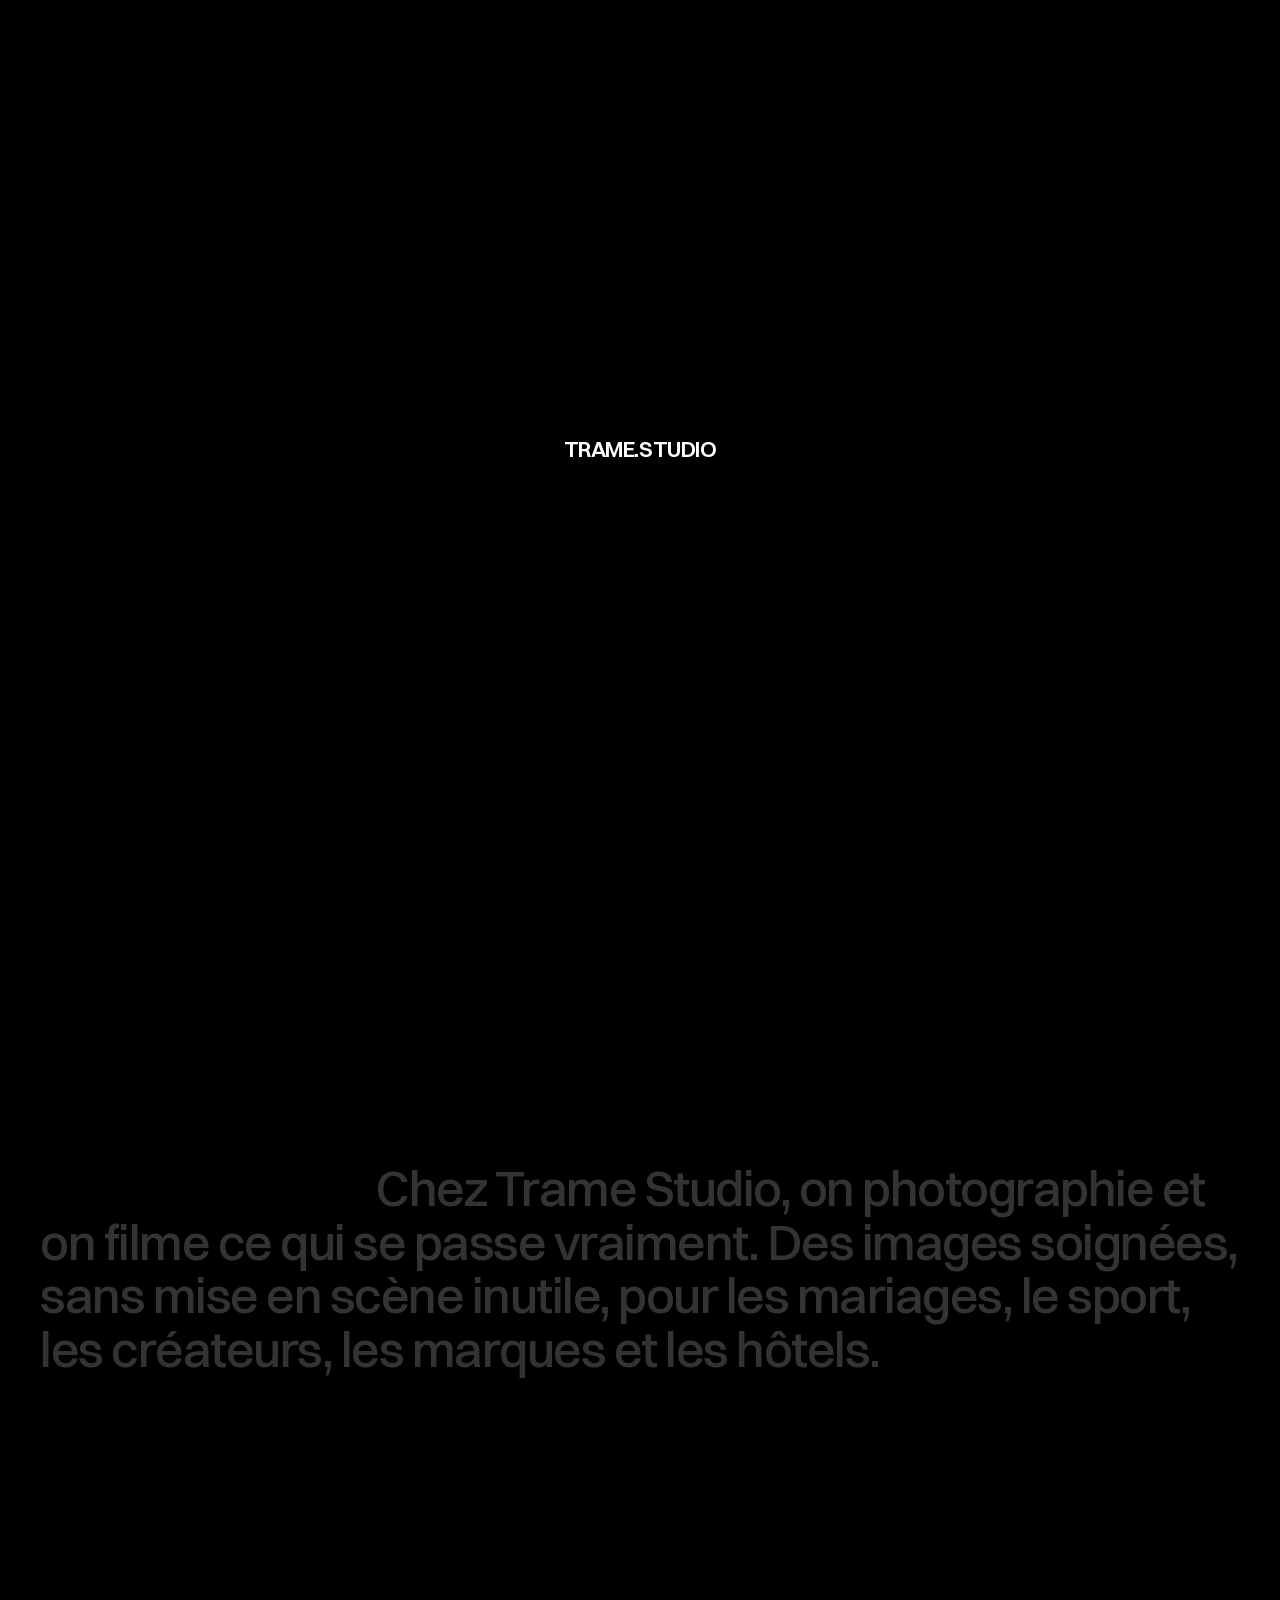
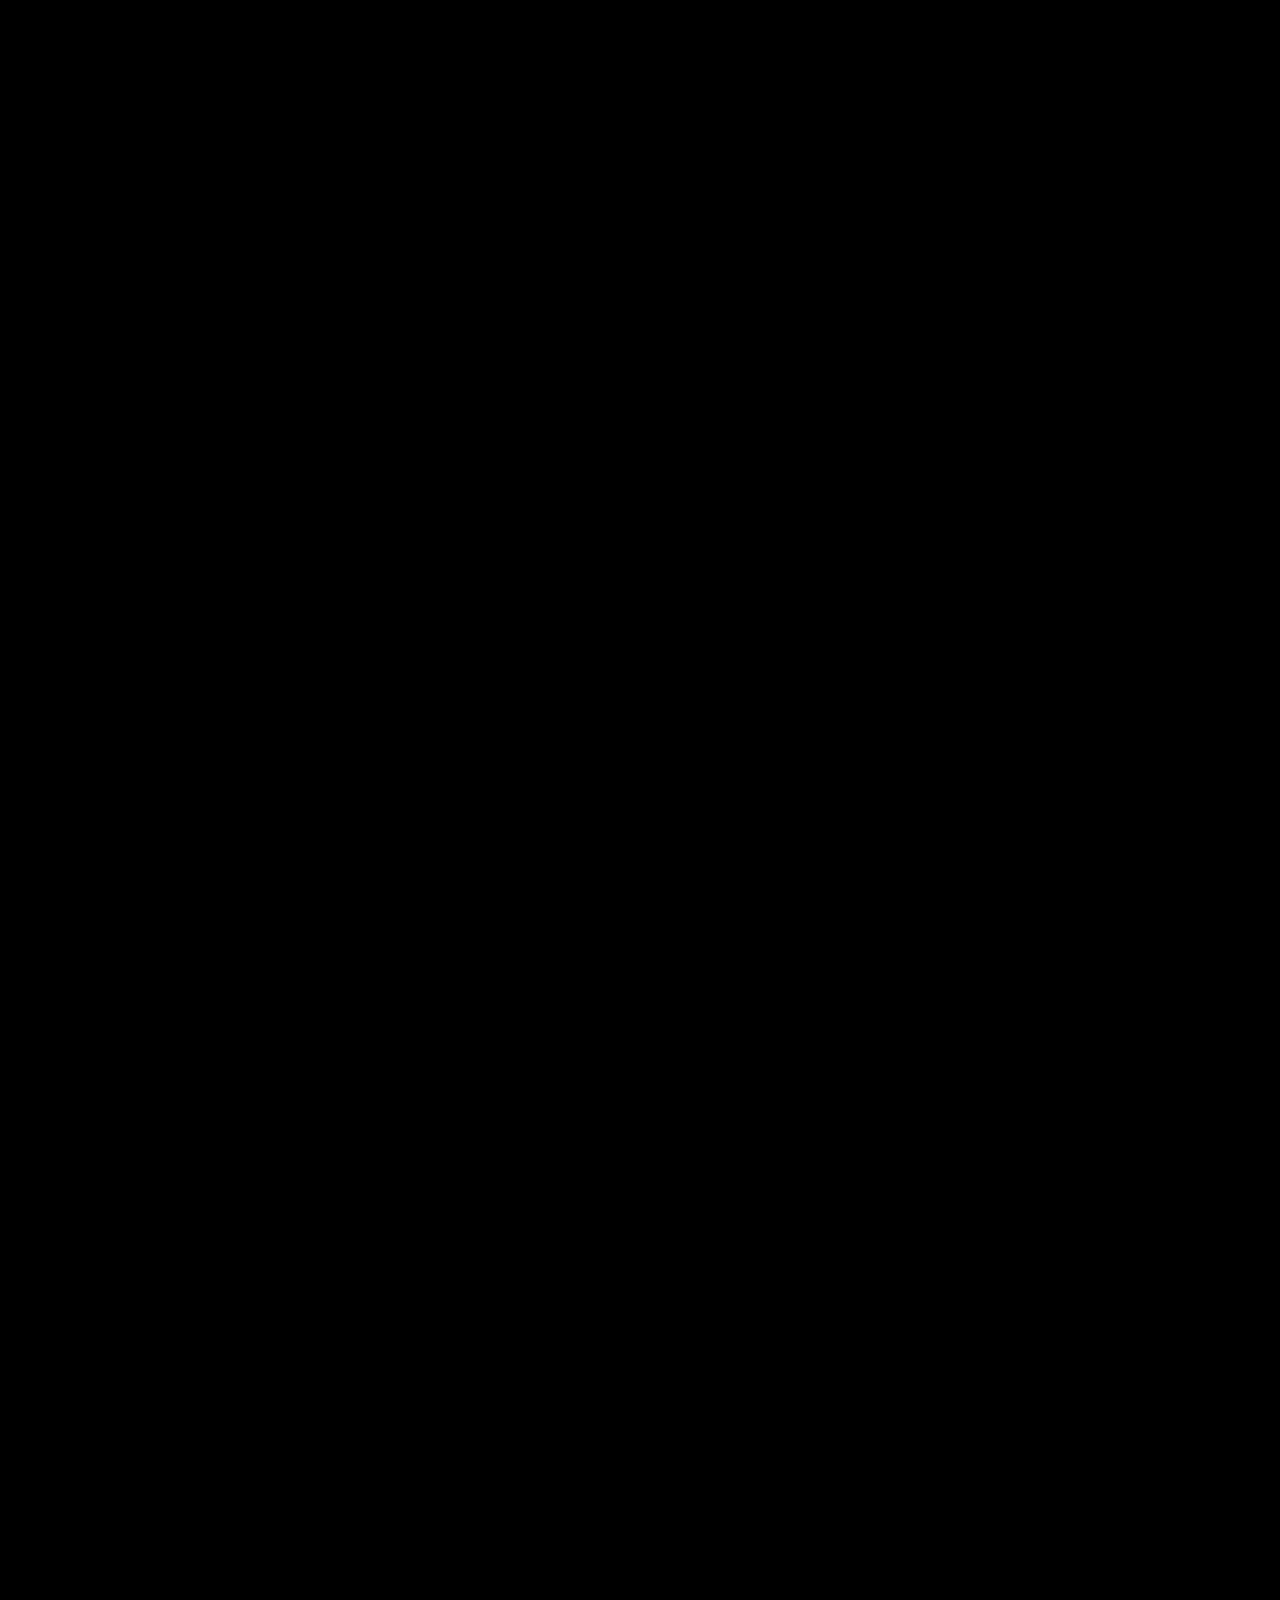
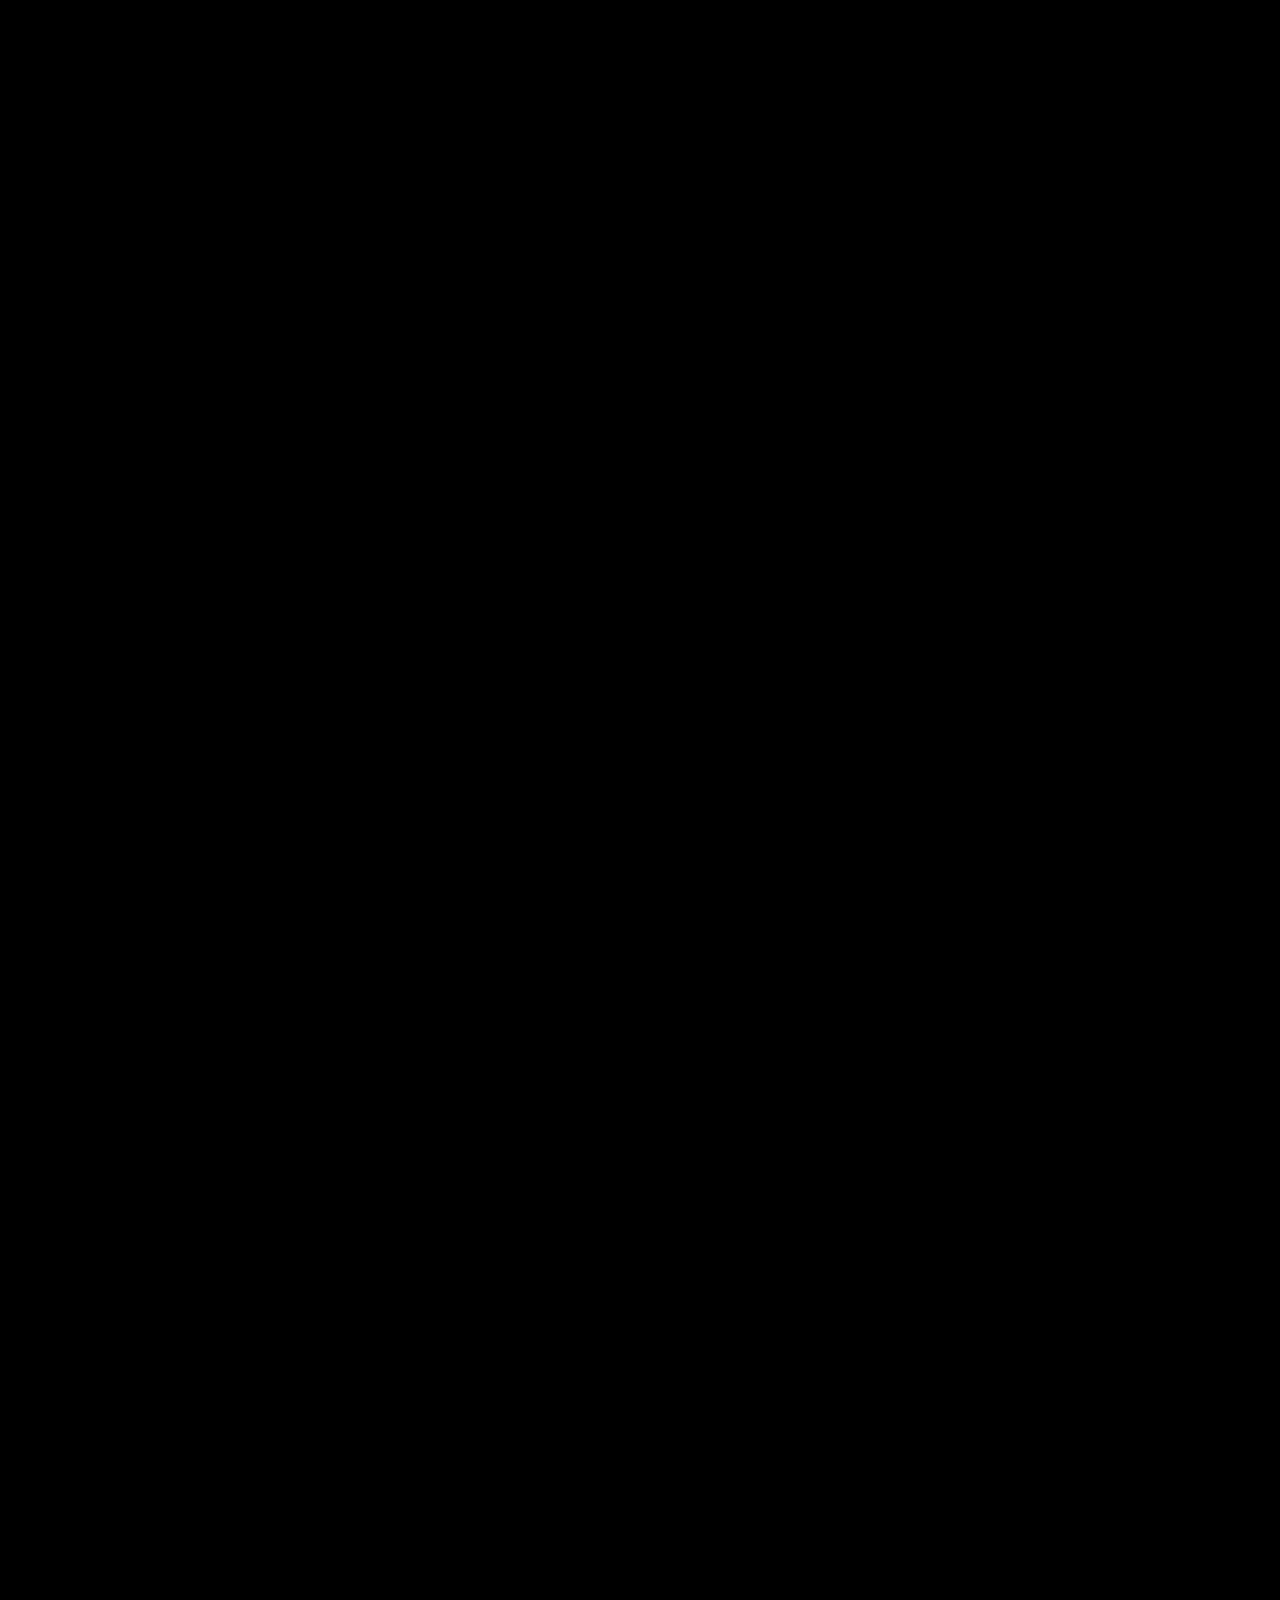
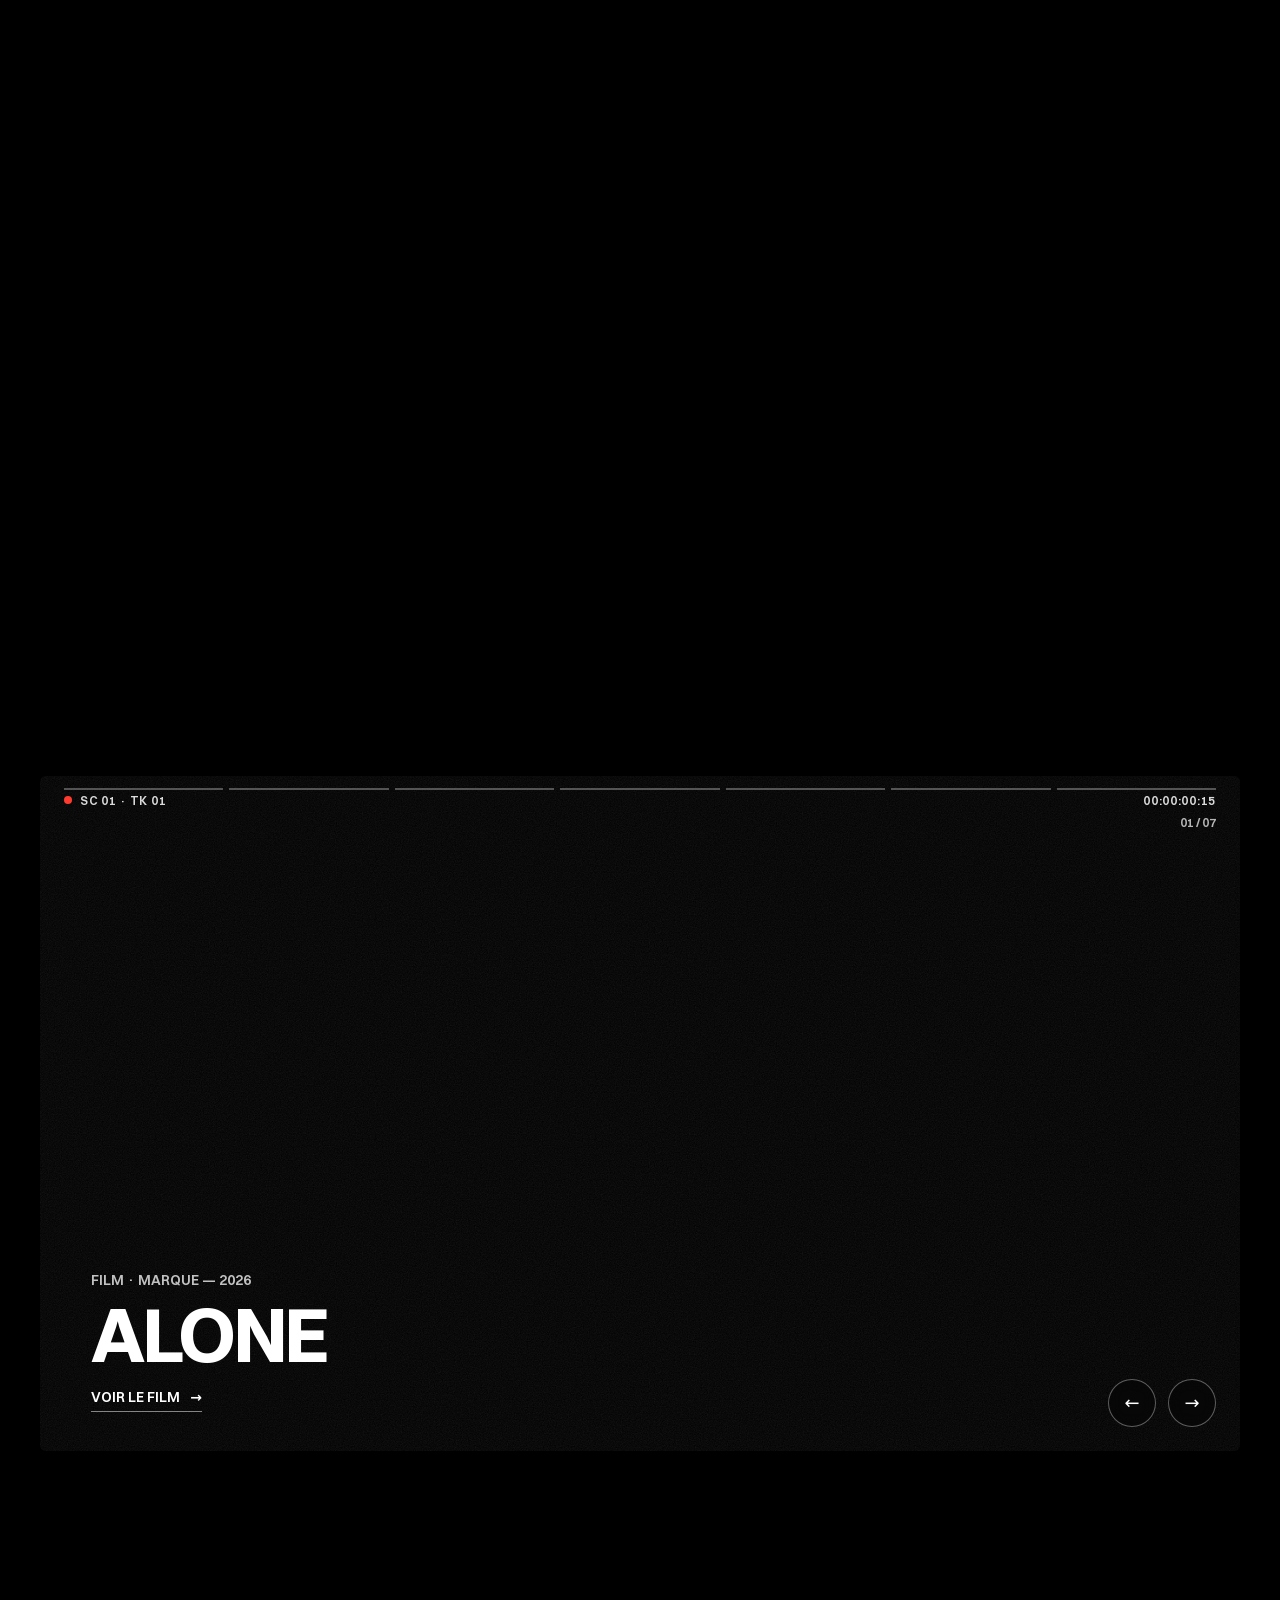
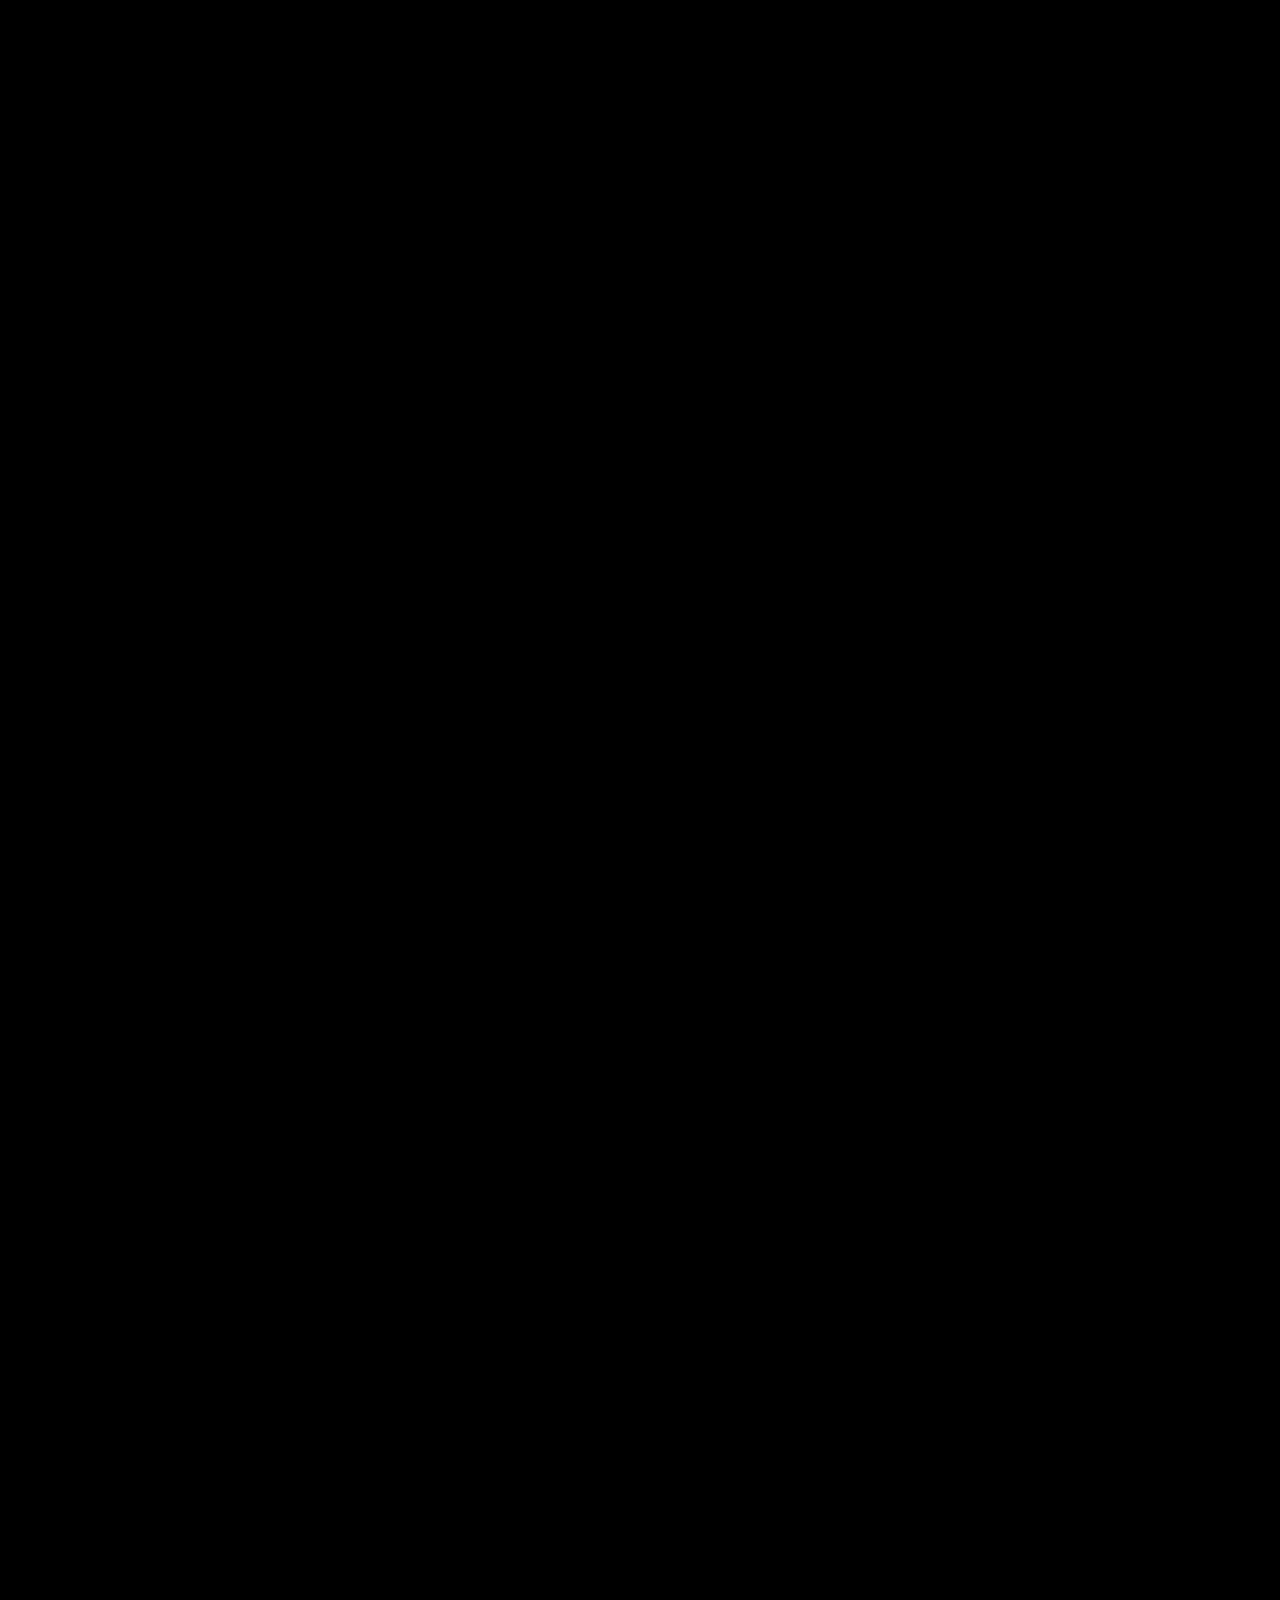
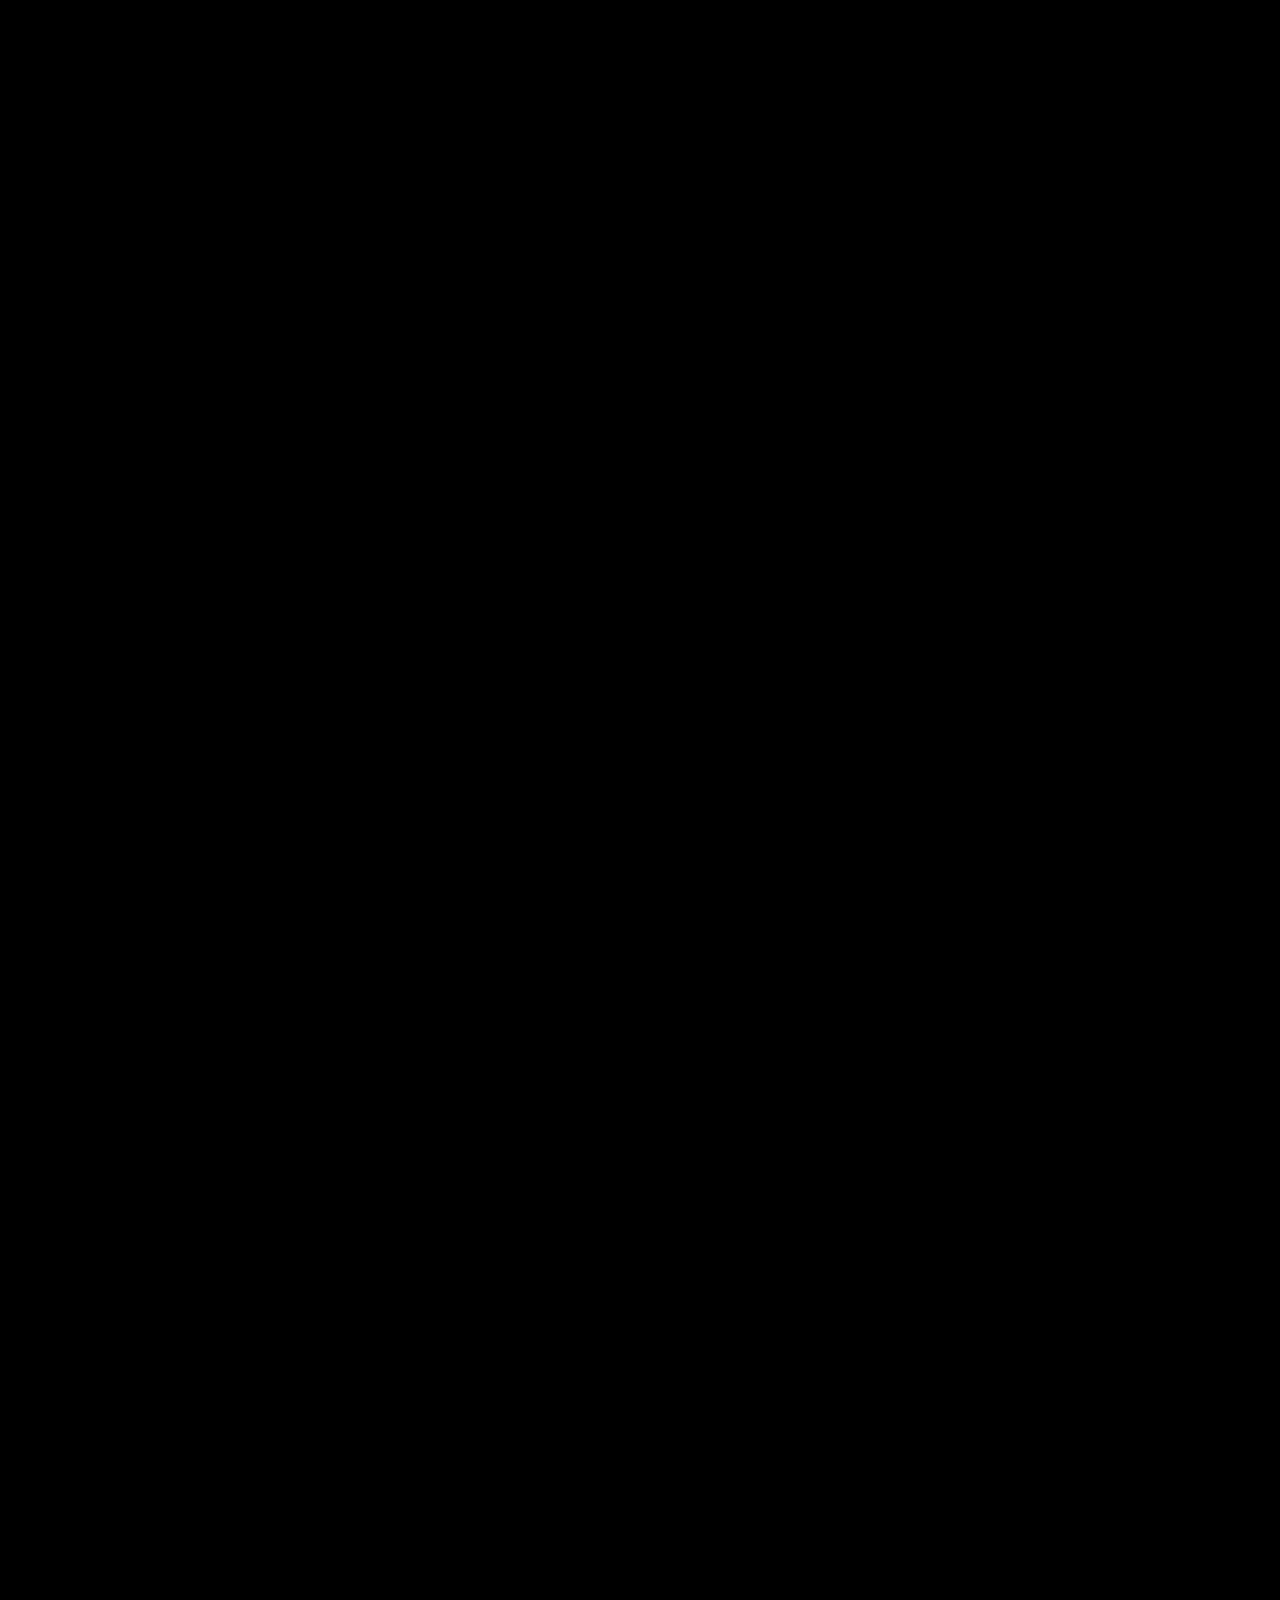
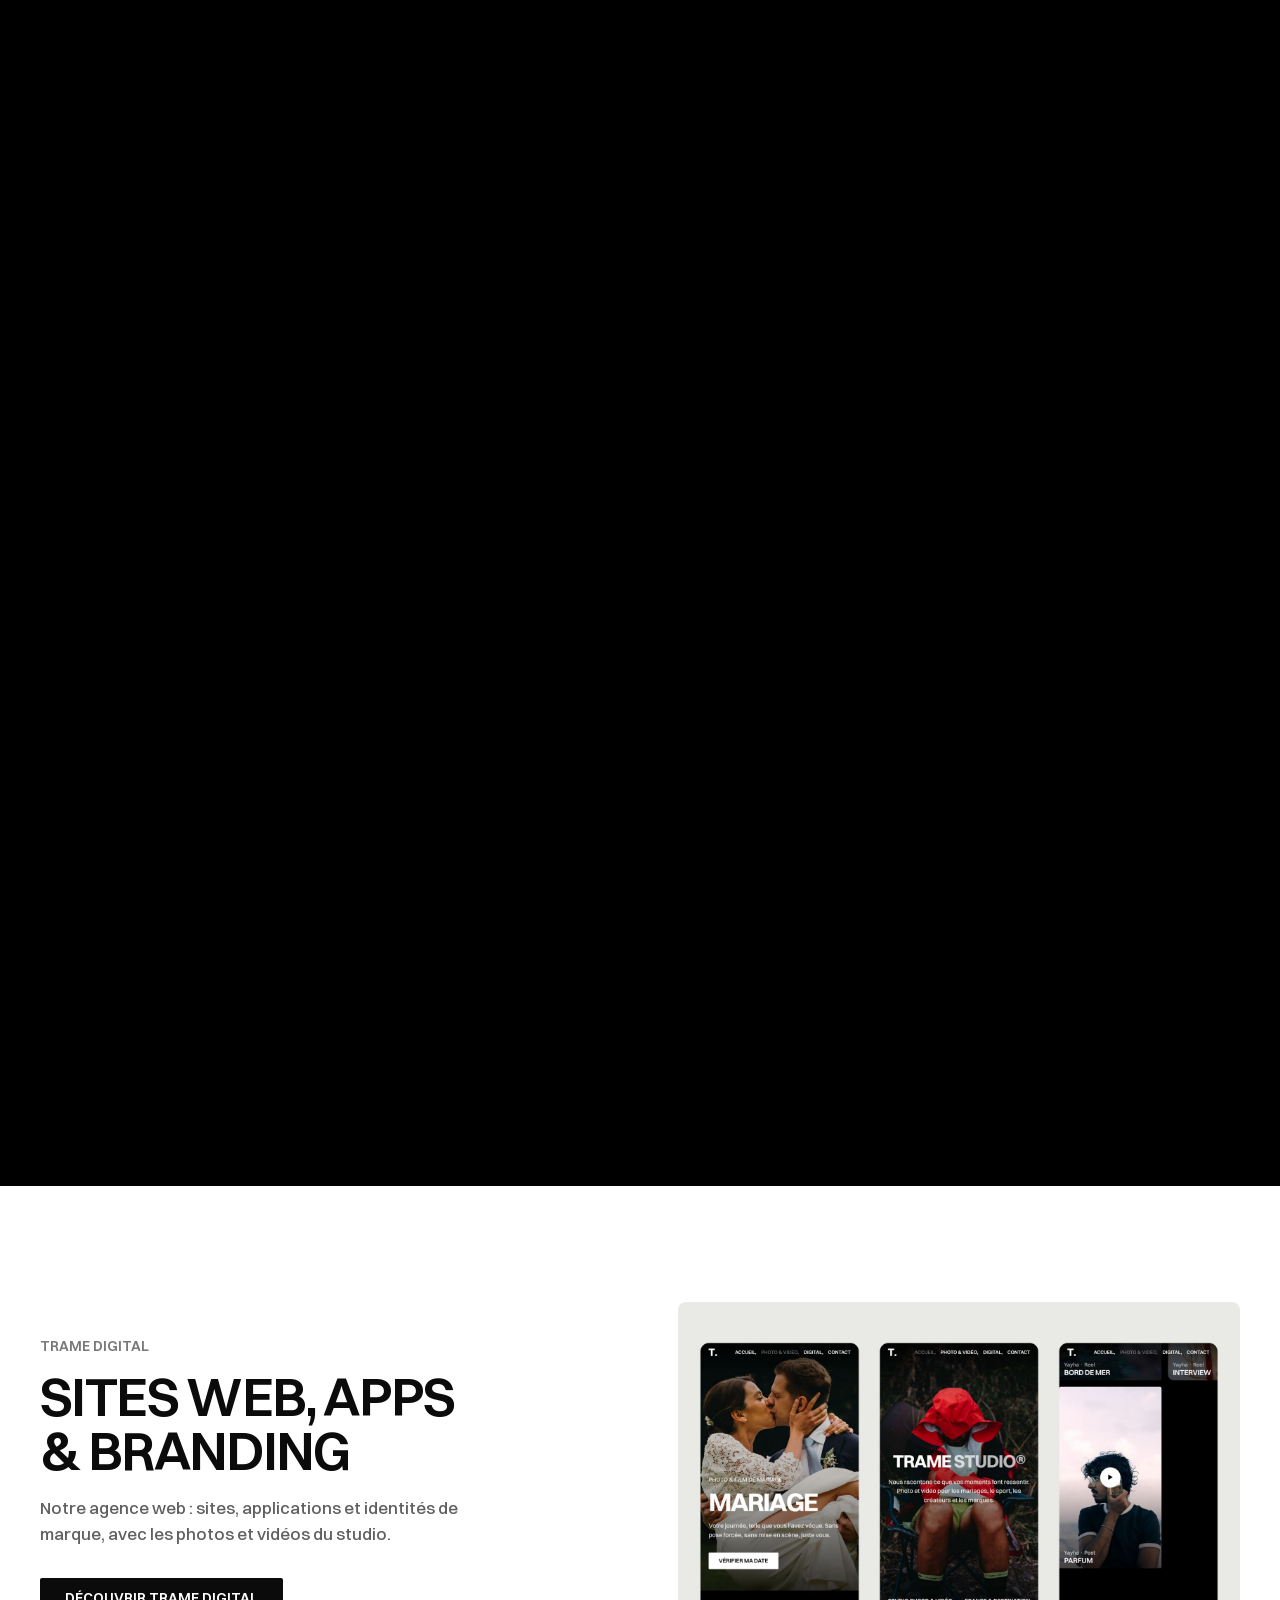
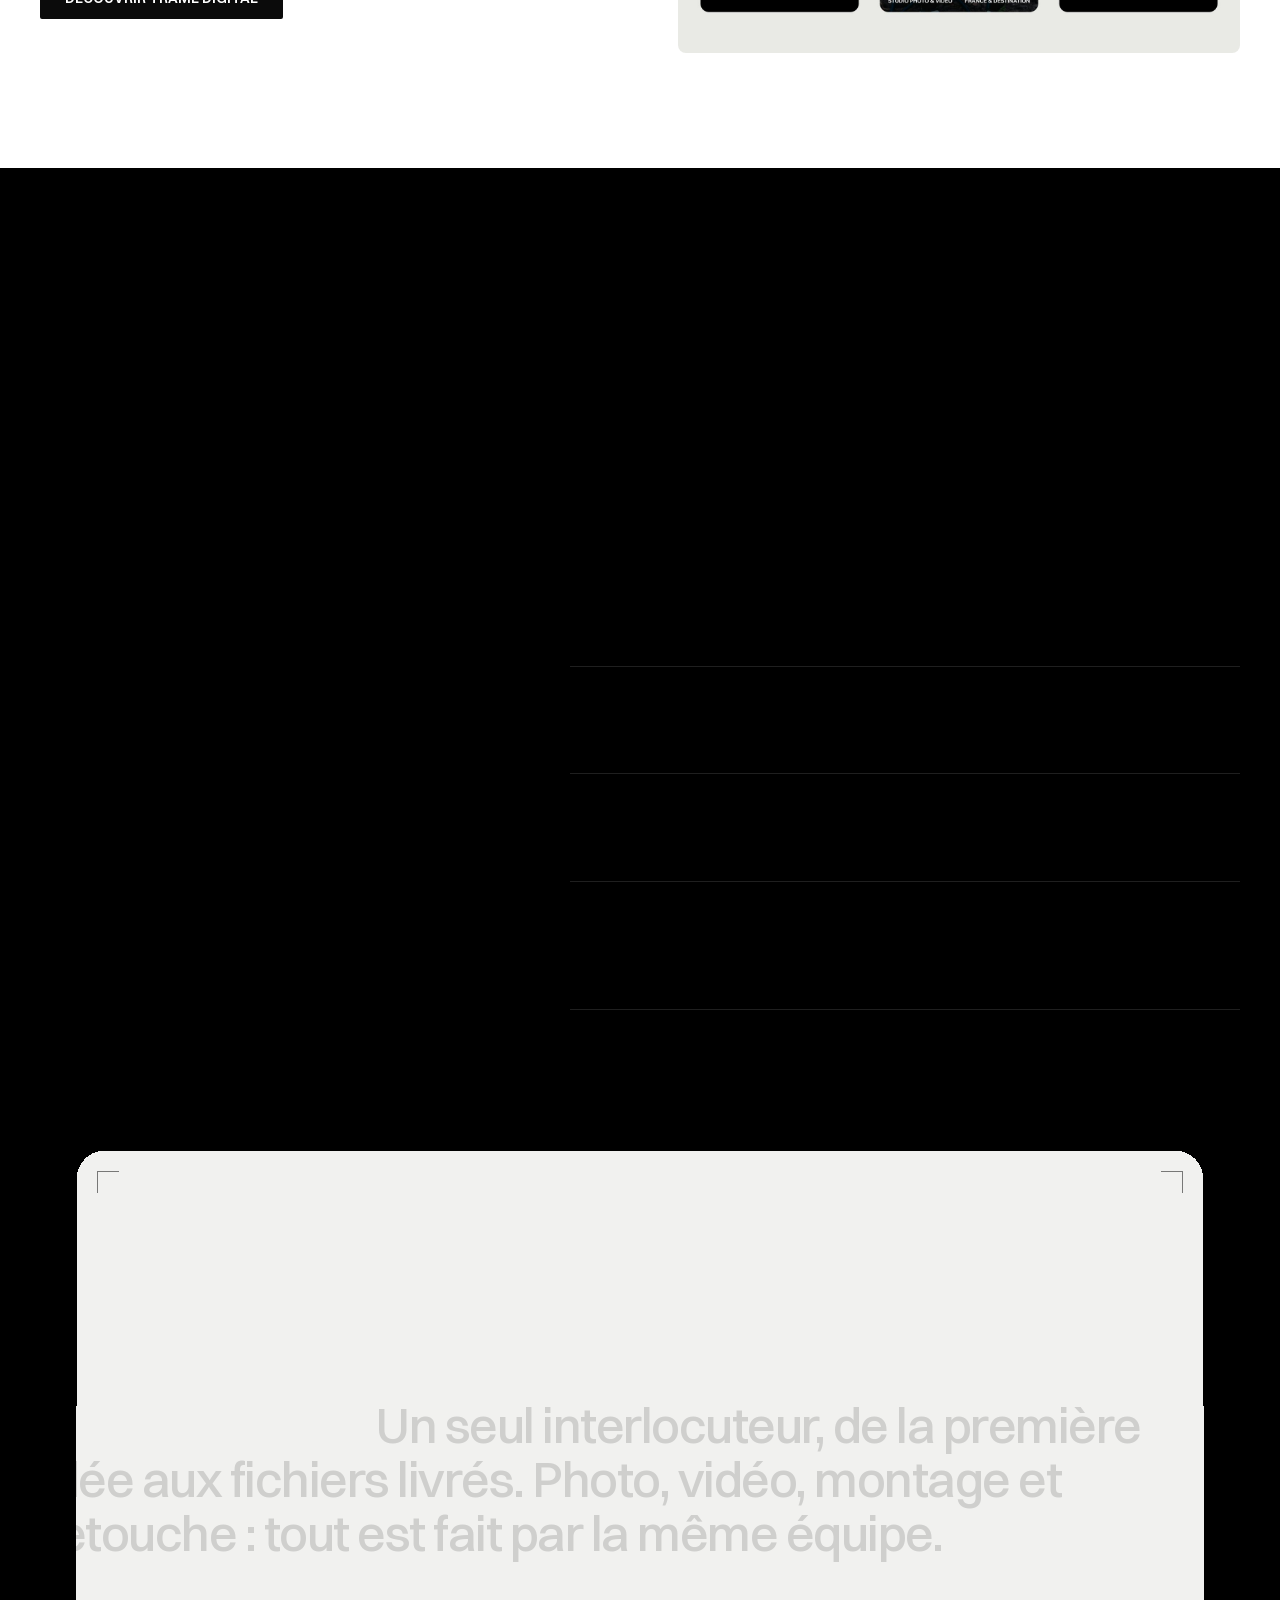
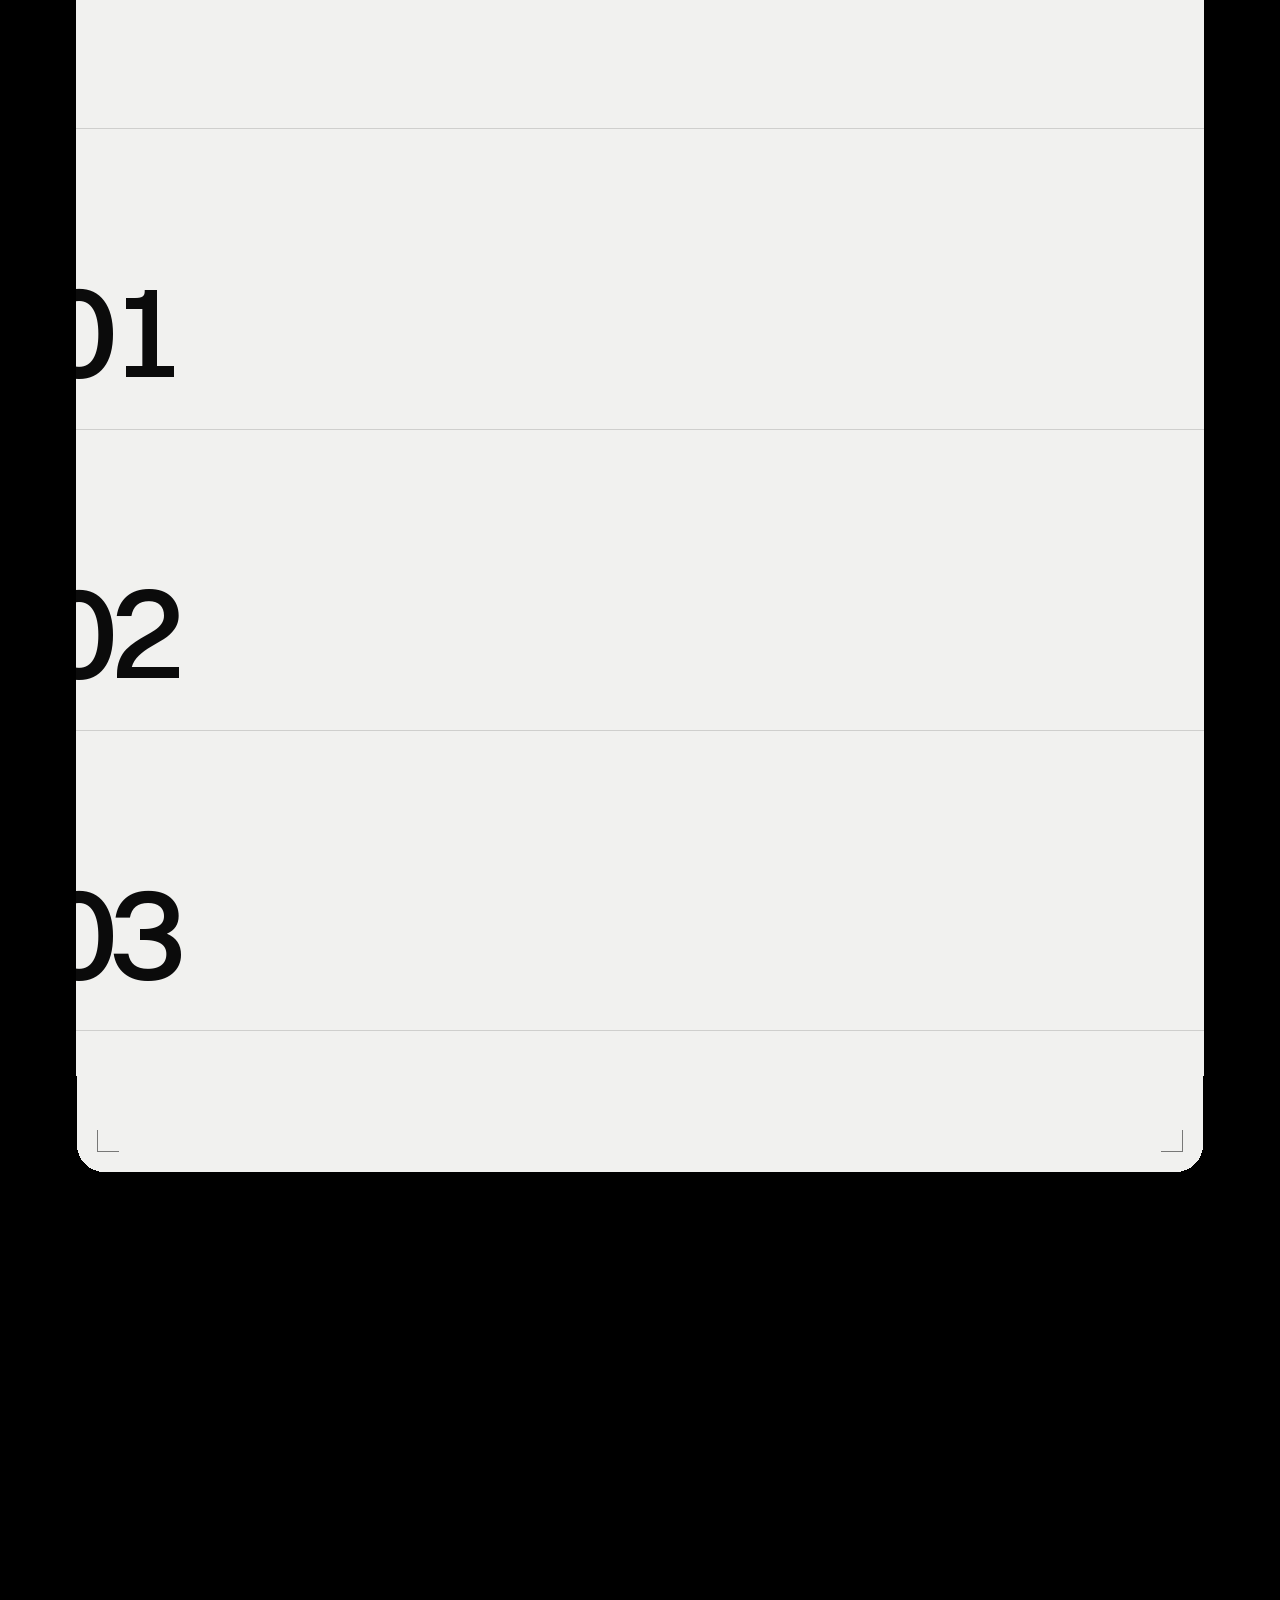
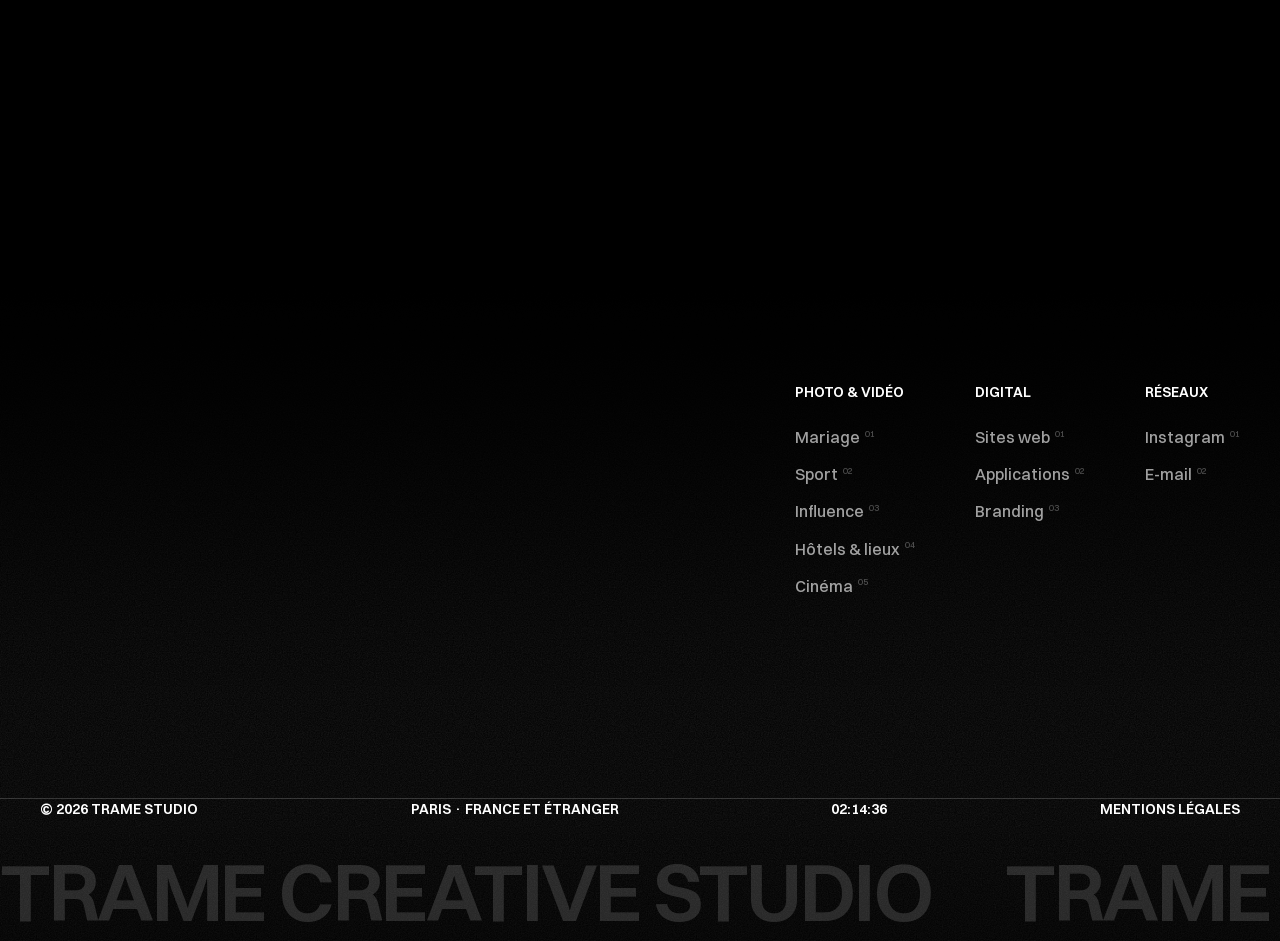
<file: index.html>
<!DOCTYPE html>
<html lang="fr">
<head>
  <meta charset="utf-8">
  <meta name="viewport" content="width=device-width, initial-scale=1">
  <meta http-equiv="Content-Security-Policy" content="default-src 'self'; script-src 'self'; style-src 'self'; img-src 'self' data:; font-src 'self'; media-src 'self'; frame-src https://www.youtube-nocookie.com https://player.vimeo.com https://www.instagram.com https://www.tiktok.com; connect-src 'self'; object-src 'none'; base-uri 'self'; form-action 'self'; upgrade-insecure-requests">
  <meta name="referrer" content="strict-origin-when-cross-origin">
  <meta name="format-detection" content="telephone=no">
  <title>Trame Studio — Photographe et vidéaste à Paris : mariage, sport, marques</title>
  <meta name="description" content="Trame Studio, studio photo et vidéo à Paris : mariages, sport, créateurs, marques et hôtels, en France et à l&#39;étranger. Création de sites web avec Trame Digital.">
  <meta property="og:title" content="Trame Studio — Photographe et vidéaste à Paris : mariage, sport, marques">
  <meta property="og:description" content="Trame Studio, studio photo et vidéo à Paris : mariages, sport, créateurs, marques et hôtels, en France et à l&#39;étranger. Création de sites web avec Trame Digital.">
  <link rel="canonical" href="https://trameraw.com/">
  <meta property="og:type" content="website">
  <meta property="og:site_name" content="Trame Studio">
  <meta property="og:locale" content="fr_FR">
  <meta property="og:url" content="https://trameraw.com/">
  <meta property="og:image" content="https://trameraw.com/images/hero/hero-myslf.jpg">
  <meta name="twitter:card" content="summary_large_image">
  <meta name="theme-color" content="#000000">
  <link rel="icon" href="assets/favicon.svg" type="image/svg+xml">
  <link rel="preload" as="font" type="font/woff2" href="assets/fonts/switzer-600.woff2" crossorigin>
  <link rel="preload" as="font" type="font/woff2" href="assets/fonts/switzer-500.woff2" crossorigin>
  <link rel="preload" as="image" href="images/hero/hero-myslf.jpg" media="(min-width: 768px)">
  <link rel="stylesheet" href="assets/css/style.css?v=20261116">
  <noscript><link rel="stylesheet" href="assets/css/noscript.css?v=20261116"></noscript>
  <script type="application/ld+json">{"@context": "https://schema.org", "@type": "ProfessionalService", "name": "Trame Studio", "url": "https://trameraw.com/", "logo": "https://trameraw.com/assets/logo.svg", "image": "https://trameraw.com/images/hero/hero-myslf.jpg", "description": "Trame Studio, studio photo et vidéo à Paris : mariages, sport, créateurs, marques et hôtels, en France et à l'étranger. Création de sites web avec Trame Digital.", "email": "trame.studio.contact@gmail.com", "areaServed": [{"@type": "City", "name": "Paris"}, {"@type": "Country", "name": "France"}], "sameAs": ["https://www.instagram.com/trame_studioraw/"], "knowsAbout": ["Photographie de mariage", "Vidéo de mariage", "Photo et vidéo de sport", "Reels Instagram et TikTok", "Photographie d'hôtel", "Création de sites web", "Branding"], "address": {"@type": "PostalAddress", "addressLocality": "Paris", "addressRegion": "Île-de-France", "addressCountry": "FR"}}</script>
  <script type="application/ld+json">{"@context": "https://schema.org", "@type": "FAQPage", "mainEntity": [{"@type": "Question", "name": "Où intervenez-vous ?", "acceptedAnswer": {"@type": "Answer", "text": "Nous sommes basés à Paris et nous nous déplaçons partout en France et à l'étranger. Les frais de déplacement sont indiqués dans le devis."}}, {"@type": "Question", "name": "Faites-vous la photo et la vidéo ensemble ?", "acceptedAnswer": {"@type": "Answer", "text": "Oui. La même équipe fait les deux, donc les photos et les vidéos ont le même style."}}, {"@type": "Question", "name": "Quels sont les délais de livraison ?", "acceptedAnswer": {"@type": "Answer", "text": "Ils sont fixés dans le devis selon le projet. Pour les réseaux, un premier aperçu peut être livré très rapidement."}}, {"@type": "Question", "name": "Proposez-vous des formules sur mesure ?", "acceptedAnswer": {"@type": "Answer", "text": "Oui. Chaque devis dépend de votre projet : durée, nombre d'images, formats vidéo et déplacement."}}, {"@type": "Question", "name": "Comment réserver une date ?", "acceptedAnswer": {"@type": "Answer", "text": "Écrivez-nous. Après un premier échange, un devis puis un acompte confirment la date."}}, {"@type": "Question", "name": "Créez-vous aussi des sites web et des applications ?", "acceptedAnswer": {"@type": "Answer", "text": "Oui, c'est le rôle de Trame Digital : sites vitrines, portfolios, applications et branding. Découvrir Trame Digital."}}, {"@type": "Question", "name": "Je ne sais pas de quoi j'ai besoin, vous pouvez m'aider ?", "acceptedAnswer": {"@type": "Answer", "text": "Oui. Expliquez-nous votre projet et votre objectif, on vous conseille le format le plus adapté."}}]}</script>
</head>
<body class="is-loading" data-page="home">

  <!-- Écran d'ouverture -->
  <div class="loader" aria-hidden="true">
    <div class="loader__word" data-chars>TRAME.STUDIO</div>
    <div class="loader__cols"><i></i><i></i><i></i><i></i><i></i><i></i><i></i><i></i></div>
  </div>

  <div data-nav></div>
  <noscript><nav class="nav nav--static" aria-label="Navigation principale"><a href="index.html">Accueil</a> <a href="mariage.html">Mariage</a> <a href="sport.html">Sport</a> <a href="influence.html">Influence</a> <a href="hotels.html">Hôtels</a> <a href="cinema.html">Cinéma</a> <a href="digital.html">Digital</a> <a href="contact.html">Contact</a> <a href="mentions-legales.html">Mentions légales</a></nav></noscript>

  <main id="top">
    <!-- HERO -->
    <section class="hero">
      <picture class="hero__img">
        <source media="(max-width: 767px)" srcset="images/hero/hero-myslf-mobile.jpg">
        <img src="images/hero/hero-myslf.jpg" alt="Yayha dans les herbes dorées, film MYSLF" fetchpriority="high">
      </picture>
      <div class="hero__shade"></div>
      <div class="hero__content">
        <h1 class="hero__title"><span data-chars>TRAME</span> <span class="hero__soft" data-chars>STUDIO</span></h1>
        <p class="hero__text blur-in">Studio photo et vidéo à Paris : mariages, sport, marques et hôtels.</p>
        <a class="btn hero__cta blur-in" data-mail="Prise de rendez-vous" href="#"><span class="roll"><span>Prendre rendez-vous →</span><span aria-hidden="true">Prendre rendez-vous →</span></span></a>
      </div>
    </section>

    <!-- Bandeau d'infos : collé sous le menu tant qu'on lit la présentation -->
    <div class="intro">
    <div class="infobar">
      <div class="container infobar__row">
        <span>Studio photo &amp; vidéo</span>
        <span data-zone>Paris · France et étranger</span>
        <span data-clock>--:--:--</span>
        <span>Sites web &amp; branding</span>
      </div>
    </div>

    <!-- À PROPOS -->
    <section class="about container" id="studio" data-strip="Trame Studio">
      <p class="about__text statement" data-words>Chez Trame Studio, on photographie et on filme ce qui se passe vraiment. Des images soignées, sans mise en scène inutile, pour les mariages, le sport, les créateurs, les marques et les hôtels.</p>
      <div class="approach">
        <div class="approach__img rise"><img src="images/trail/influence-04.jpg" alt="Portrait en lumière naturelle, Trame Studio" loading="lazy"></div>
        <p class="approach__label rise">Notre approche</p>
        <div class="approach__text rise">
          <p>Chaque projet commence par un échange pour comprendre ce que vous voulez montrer, et à qui. La même équipe s'occupe ensuite de la photo, de la vidéo, du montage et de la retouche. Vous recevez des fichiers prêts à publier, sur vos réseaux comme sur votre site.</p>
          <a class="btn" data-mail="Prise de rendez-vous" href="#"><span class="roll"><span>Prendre rendez-vous →</span><span aria-hidden="true">Prendre rendez-vous →</span></span></a>
        </div>
      </div>
    </section>
    </div>

    <!-- PROJETS : cartes qui s'empilent au scroll (contenu : assets/js/data.js → projects) -->
    <section class="section" id="travaux" data-strip="Nos derniers projets">
      <div class="container stack">
        <div class="stack__side">
          <h2 class="blur-in">Nos derniers<br>projets</h2>
          <p class="head__sub blur-in">Mariages, sport, créateurs et marques.</p>
          <a class="btn blur-in" data-mail="Projet photo / vidéo" href="#"><span class="roll"><span>Parlons de votre projet →</span><span aria-hidden="true">Parlons de votre projet →</span></span></a>
        </div>
        <div class="stack__list" id="stack-list"></div>
      </div>
    </section>

    <!-- CINÉMA : carrousel 16:9 (contenu dans assets/js/data.js → cinema.slides) -->
    <section class="section cine" id="cinema" data-strip="Cinéma" aria-roledescription="carrousel" aria-label="Cinéma">
      <div class="container head">
        <div>
          <h2 class="blur-in">Cinéma</h2>
          <p class="head__sub blur-in">Nos films de marque, de sport et de mariage. Voyage et acting à venir.</p>
        </div>
        <a class="btn blur-in" href="cinema.html"><span class="roll"><span>Voir les films</span><span aria-hidden="true">Voir les films</span></span></a>
      </div>
      <div class="cine__stage" id="cine-carousel"></div>
    </section>

    <!-- FILMS &amp; REELS -->
    <section class="section" id="films" data-strip="Films &amp; reels">
      <div class="container head">
        <div>
          <h2 class="blur-in">Films &amp; reels</h2>
          <p class="head__sub blur-in">Films de marque, reels pour créateurs, films de sport et de mariage.</p>
        </div>
        <a class="btn blur-in" href="contact.html"><span class="roll"><span>Un projet vidéo ?</span><span aria-hidden="true">Un projet vidéo ?</span></span></a>
      </div>
      <div class="container films" id="films-grid"></div>
    </section>

    <!-- TRAME DIGITAL : bloc blanc qui mène à la page digital.html -->
    <section class="section">
      <div class="switch-full">
        <a class="switch switch--light switch--full" href="digital.html">
          <div class="switch__text">
            <p class="switch__kicker">Trame Digital</p>
            <h2 class="switch__title">Sites web, apps<br>&amp; branding</h2>
            <p class="switch__sub">Notre agence web : sites, applications et identités de marque, avec les photos et vidéos du studio.</p>
            <span class="btn btn--dark"><span class="roll"><span>Découvrir Trame Digital</span><span aria-hidden="true">Découvrir Trame Digital</span></span></span>
          </div>
          <div class="switch__visual"><img src="images/digital/phones.jpg" alt="Le site Trame Studio sur trois écrans de téléphone" loading="lazy"></div>
        </a>
      </div>
    </section>

    <!-- SERVICES PHOTO &amp; VIDÉO : survol = traînée de photos (images dans images/trail/) -->
    <section class="section" id="services" data-strip="Photo &amp; vidéo">
      <div class="container head">
        <div>
          <h2 class="blur-in">Photo &amp; vidéo</h2>
          <p class="head__sub blur-in">Ce que nous faisons, et pour qui.</p>
        </div>
        <a class="btn blur-in" data-mail="Projet photo / vidéo" href="#"><span class="roll"><span>Travaillons ensemble</span><span aria-hidden="true">Travaillons ensemble</span></span></a>
      </div>
      <div class="container services">
        <article class="service" data-trail="mariage-porte,mariage-balcon,mariage-haie,mariage-main,mariage-retour">
          <h3 class="service__title blur-in"><a href="mariage.html">1. Mariage <i>↗</i></a></h3>
          <div class="service__body">
            <ul class="service__tags rise"><li>Reportage</li><li>Film</li><li>Teaser 9:16</li><li>Galerie privée</li></ul>
            <p class="rise">Photo et film de votre mariage, des préparatifs à la soirée, sans poses forcées.</p>
          </div>
        </article>
        <article class="service" data-trail="diag-sac,diag-capuche,diag-orange,diag-arrivee,diag-reglages">
          <h3 class="service__title blur-in"><a href="sport.html">2. Sport <i>↗</i></a></h3>
          <div class="service__body">
            <ul class="service__tags rise"><li>Trail &amp; course</li><li>Athlètes</li><li>Événements</li><li>Highlights</li></ul>
            <p class="rise">Trail, course et événements sportifs. On suit les athlètes du départ à l'arrivée.</p>
          </div>
        </article>
        <article class="service" data-trail="influence-01,influence-02,influence-03,influence-04,influence-05">
          <h3 class="service__title blur-in"><a href="influence.html">3. Influence <i>↗</i></a></h3>
          <div class="service__body">
            <ul class="service__tags rise"><li>Reels</li><li>Shooting photo</li><li>Contenu mensuel</li><li>Collabs</li></ul>
            <p class="rise">Reels et photos pour créateurs et marques, prêts à publier sur Instagram et TikTok.</p>
          </div>
        </article>
        <article class="service" data-trail="influence-03,influence-05,diag-sac,mariage-balcon">
          <h3 class="service__title blur-in"><a href="hotels.html">4. Hôtels &amp; lieux <i>↗</i></a></h3>
          <div class="service__body">
            <ul class="service__tags rise"><li>Hôtels</li><li>Locations saisonnières</li><li>Visite vidéo</li><li>Marques</li></ul>
            <p class="rise">Photos et visites vidéo pour hôtels, gîtes et locations, prêtes pour votre site, Booking et Airbnb.</p>
          </div>
        </article>
      </div>
    </section>


    <!-- PROCESSUS -->
    <section class="process" id="methode" data-strip="Notre processus">
      <div class="process__marks" aria-hidden="true"><i></i><i></i><i></i><i></i></div>
      <div class="container">
        <p class="about__text statement" data-words>Un seul interlocuteur, de la première idée aux fichiers livrés. Photo, vidéo, montage et retouche : tout est fait par la même équipe.</p>
        <div class="process__cta"><a class="btn btn--dark blur-in" data-mail="Prise de rendez-vous" href="#"><span class="roll"><span>Prendre rendez-vous →</span><span aria-hidden="true">Prendre rendez-vous →</span></span></a></div>
        <article class="prow">
          <p class="prow__n" aria-hidden="true"><span>01</span></p>
          <div class="prow__img"><img src="images/trail/influence-02.jpg" alt="Un échange autour d'un projet" loading="lazy"></div>
          <div class="prow__txt"><h3>Échange</h3><p>On prend le temps de comprendre votre projet : ce que vous voulez montrer, à qui, et où les images seront publiées. Vous recevez ensuite un devis clair.</p></div>
        </article>
        <article class="prow">
          <p class="prow__n" aria-hidden="true"><span>02</span></p>
          <div class="prow__img"><img src="images/trail/diag-reglages.jpg" alt="Préparation avant le départ d'une course" loading="lazy"></div>
          <div class="prow__txt"><h3>Tournage</h3><p>Photo et vidéo le même jour, par la même équipe. Discrets pour un mariage, plus présents pour une marque : on s'adapte au projet.</p></div>
        </article>
        <article class="prow">
          <p class="prow__n" aria-hidden="true"><span>03</span></p>
          <div class="prow__img"><img src="images/trail/mariage-main.jpg" alt="Des mariés main dans la main" loading="lazy"></div>
          <div class="prow__txt"><h3>Montage & livraison</h3><p>Montage, étalonnage, son et retouche des photos. Vous recevez une galerie privée et des fichiers prêts pour chaque réseau.</p></div>
        </article>
      </div>
    </section>

    <!-- FAQ -->
    <section class="section" id="faq" data-strip="Questions fréquentes">
      <div class="container faq">
        <div>
          <h2 class="blur-in">FAQ</h2>
          <p class="head__sub blur-in">Les questions qu'on nous pose souvent.</p>
        </div>
        <div class="faq__list">
          <details class="rise"><summary>Où intervenez-vous ?<i></i></summary><p>Nous sommes basés à Paris et nous nous déplaçons partout en France et à l'étranger. Les frais de déplacement sont indiqués dans le devis.</p></details>
          <details class="rise"><summary>Faites-vous la photo et la vidéo ensemble ?<i></i></summary><p>Oui. La même équipe fait les deux, donc les photos et les vidéos ont le même style.</p></details>
          <details class="rise"><summary>Quels sont les délais de livraison ?<i></i></summary><p>Ils sont fixés dans le devis selon le projet. Pour les réseaux, un premier aperçu peut être livré très rapidement.</p></details>
          <details class="rise"><summary>Proposez-vous des formules sur mesure ?<i></i></summary><p>Oui. Chaque devis dépend de votre projet : durée, nombre d'images, formats vidéo et déplacement.</p></details>
          <details class="rise"><summary>Comment réserver une date ?<i></i></summary><p>Écrivez-nous. Après un premier échange, un devis puis un acompte confirment la date.</p></details>
          <details class="rise"><summary>Créez-vous aussi des sites web et des applications ?<i></i></summary><p>Oui, c'est le rôle de Trame Digital : sites vitrines, portfolios, applications et branding. <a href="digital.html">Découvrir Trame Digital</a>.</p></details>
          <details class="rise"><summary>Je ne sais pas de quoi j'ai besoin, vous pouvez m'aider ?<i></i></summary><p>Oui. Expliquez-nous votre projet et votre objectif, on vous conseille le format le plus adapté.</p></details>
        </div>
      </div>
    </section>
  </main>

  <div data-footer></div>
  <div data-lightbox></div>

  <script src="assets/js/data.js?v=20261116"></script>
  <script src="assets/js/main.js?v=20261116"></script>
</body>
</html>
</file>
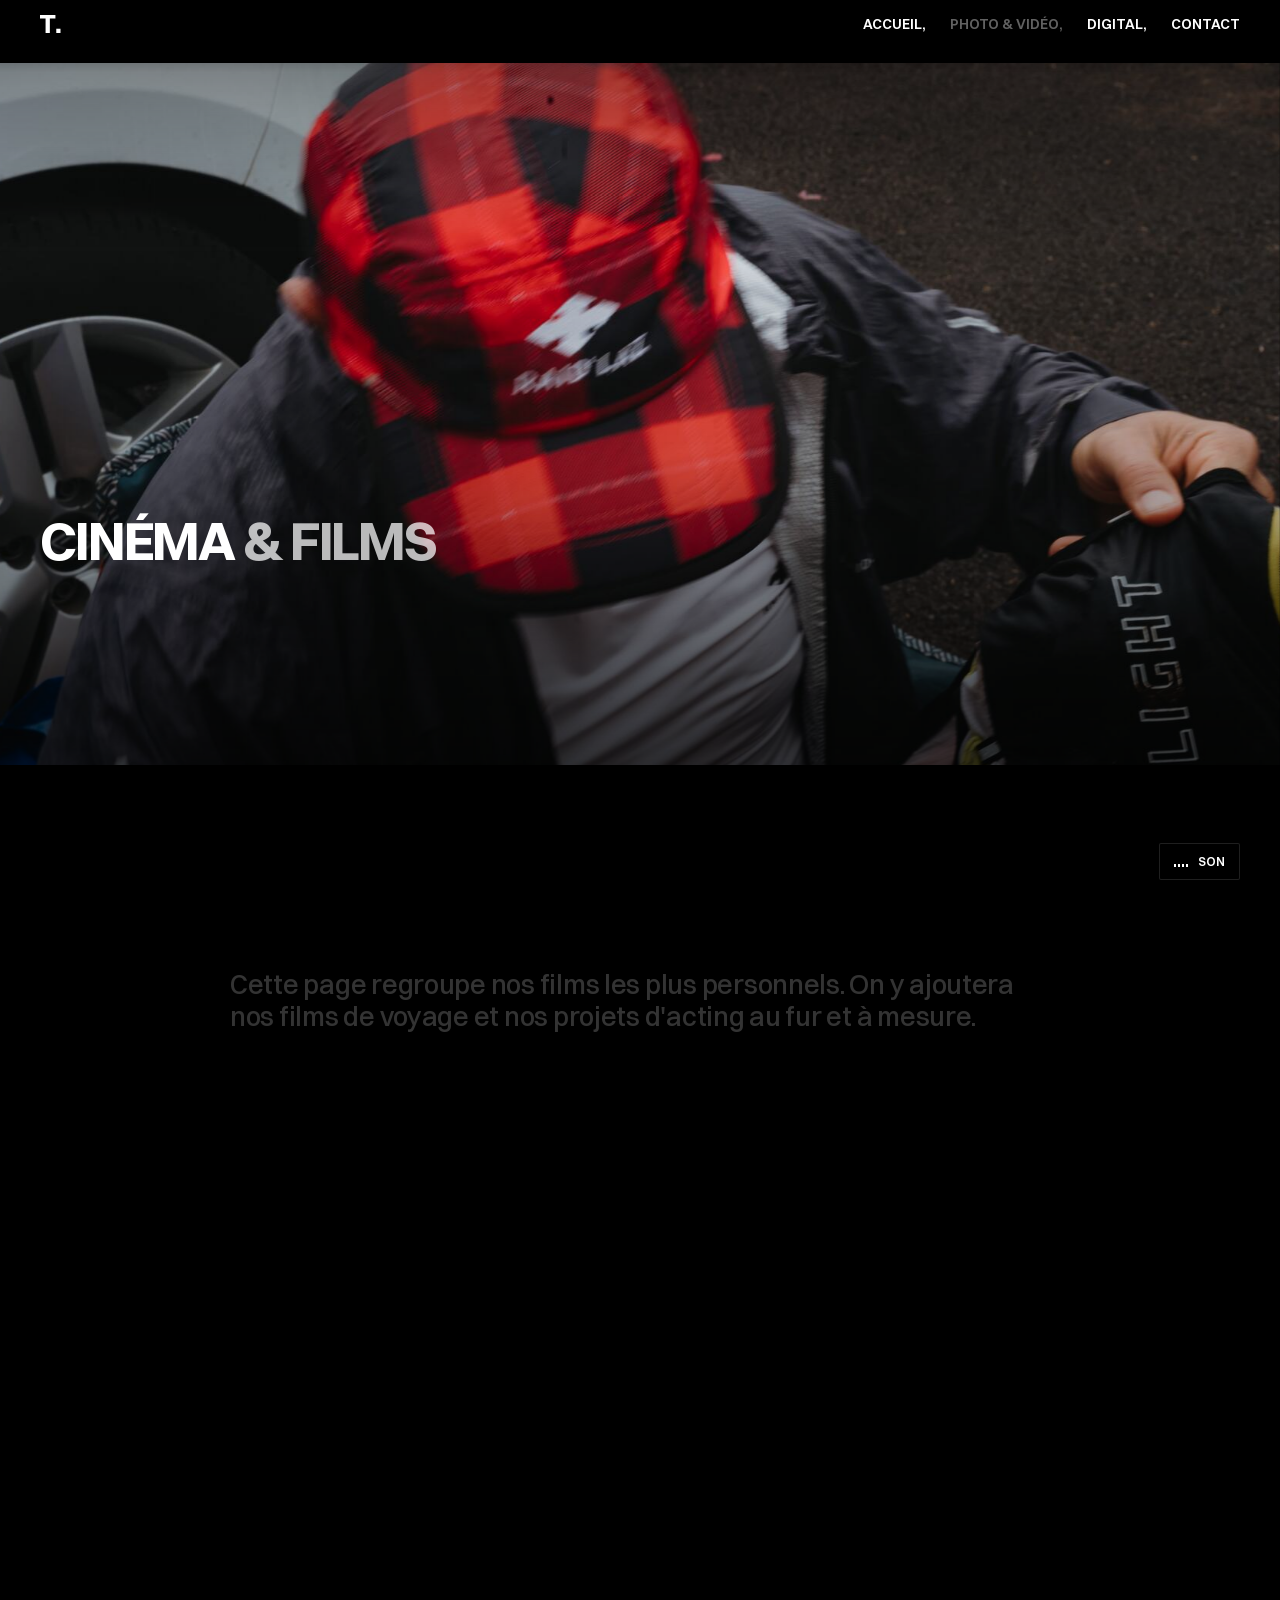
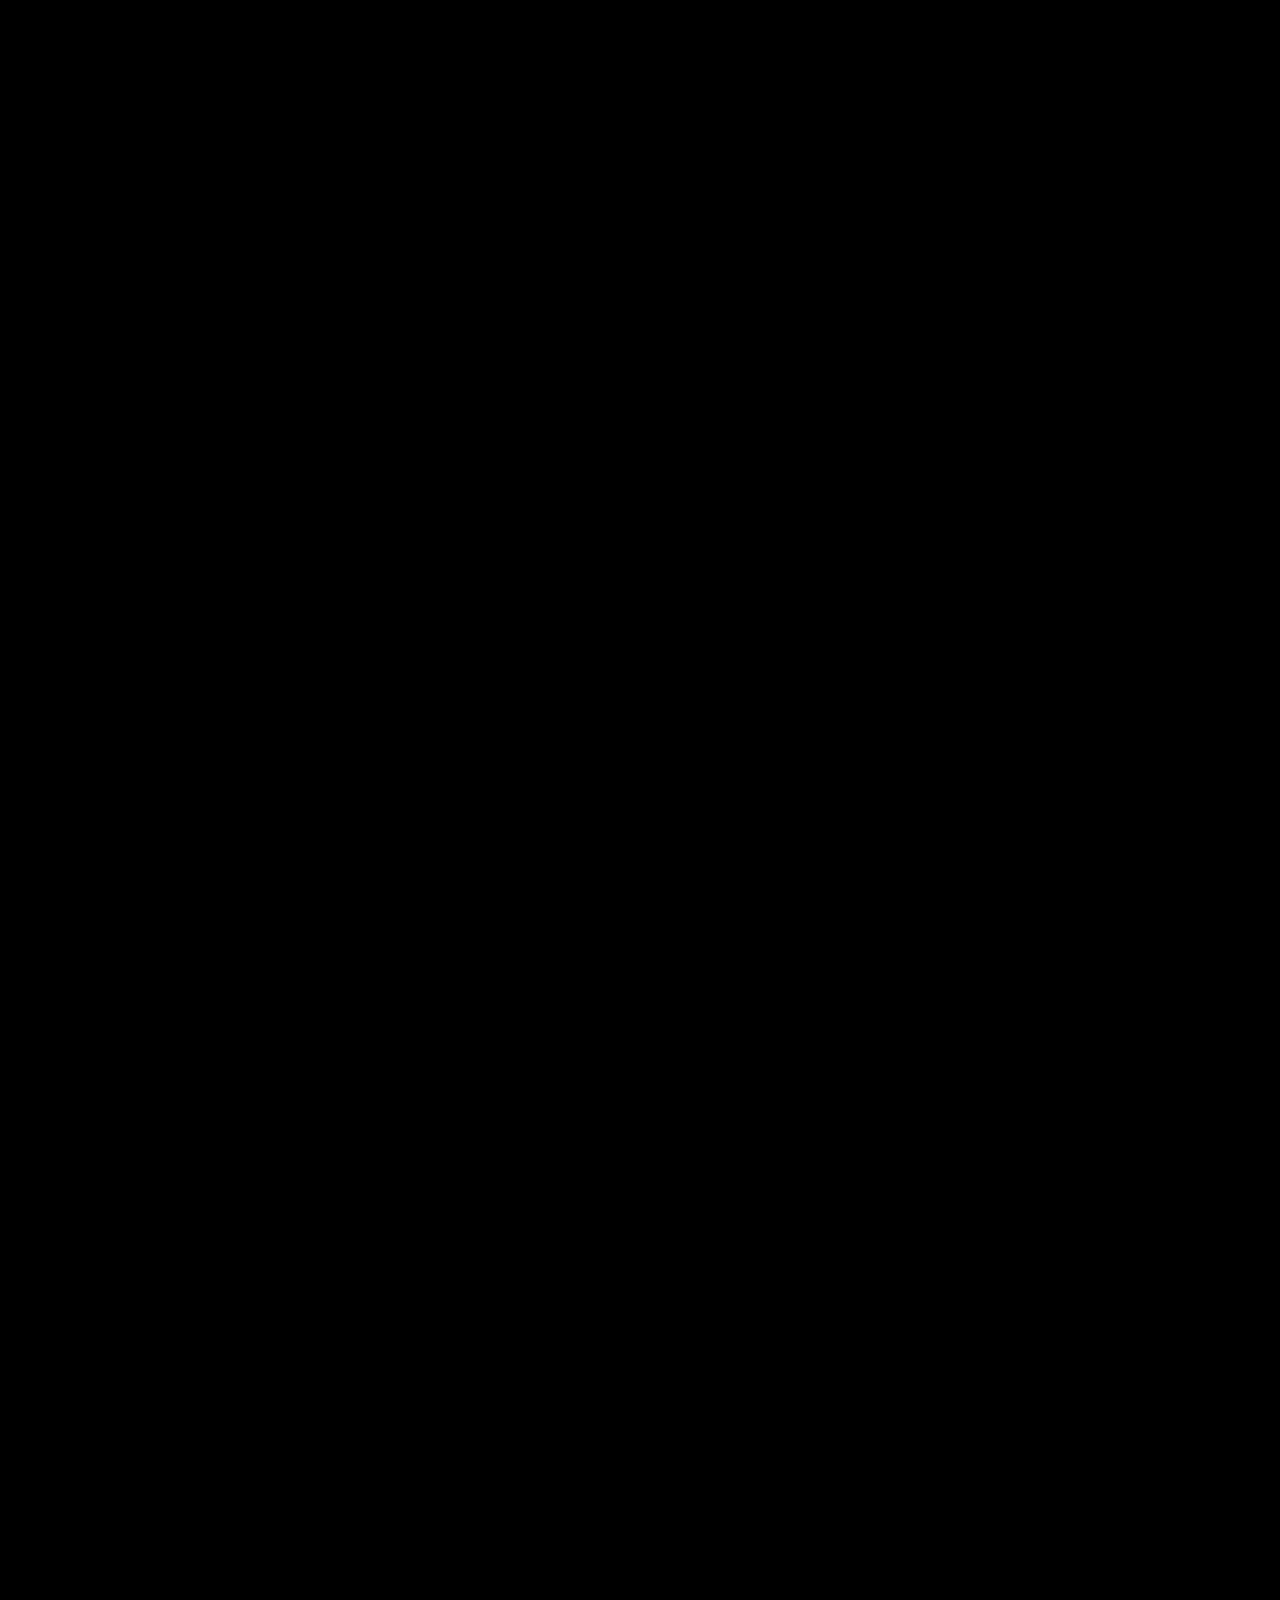
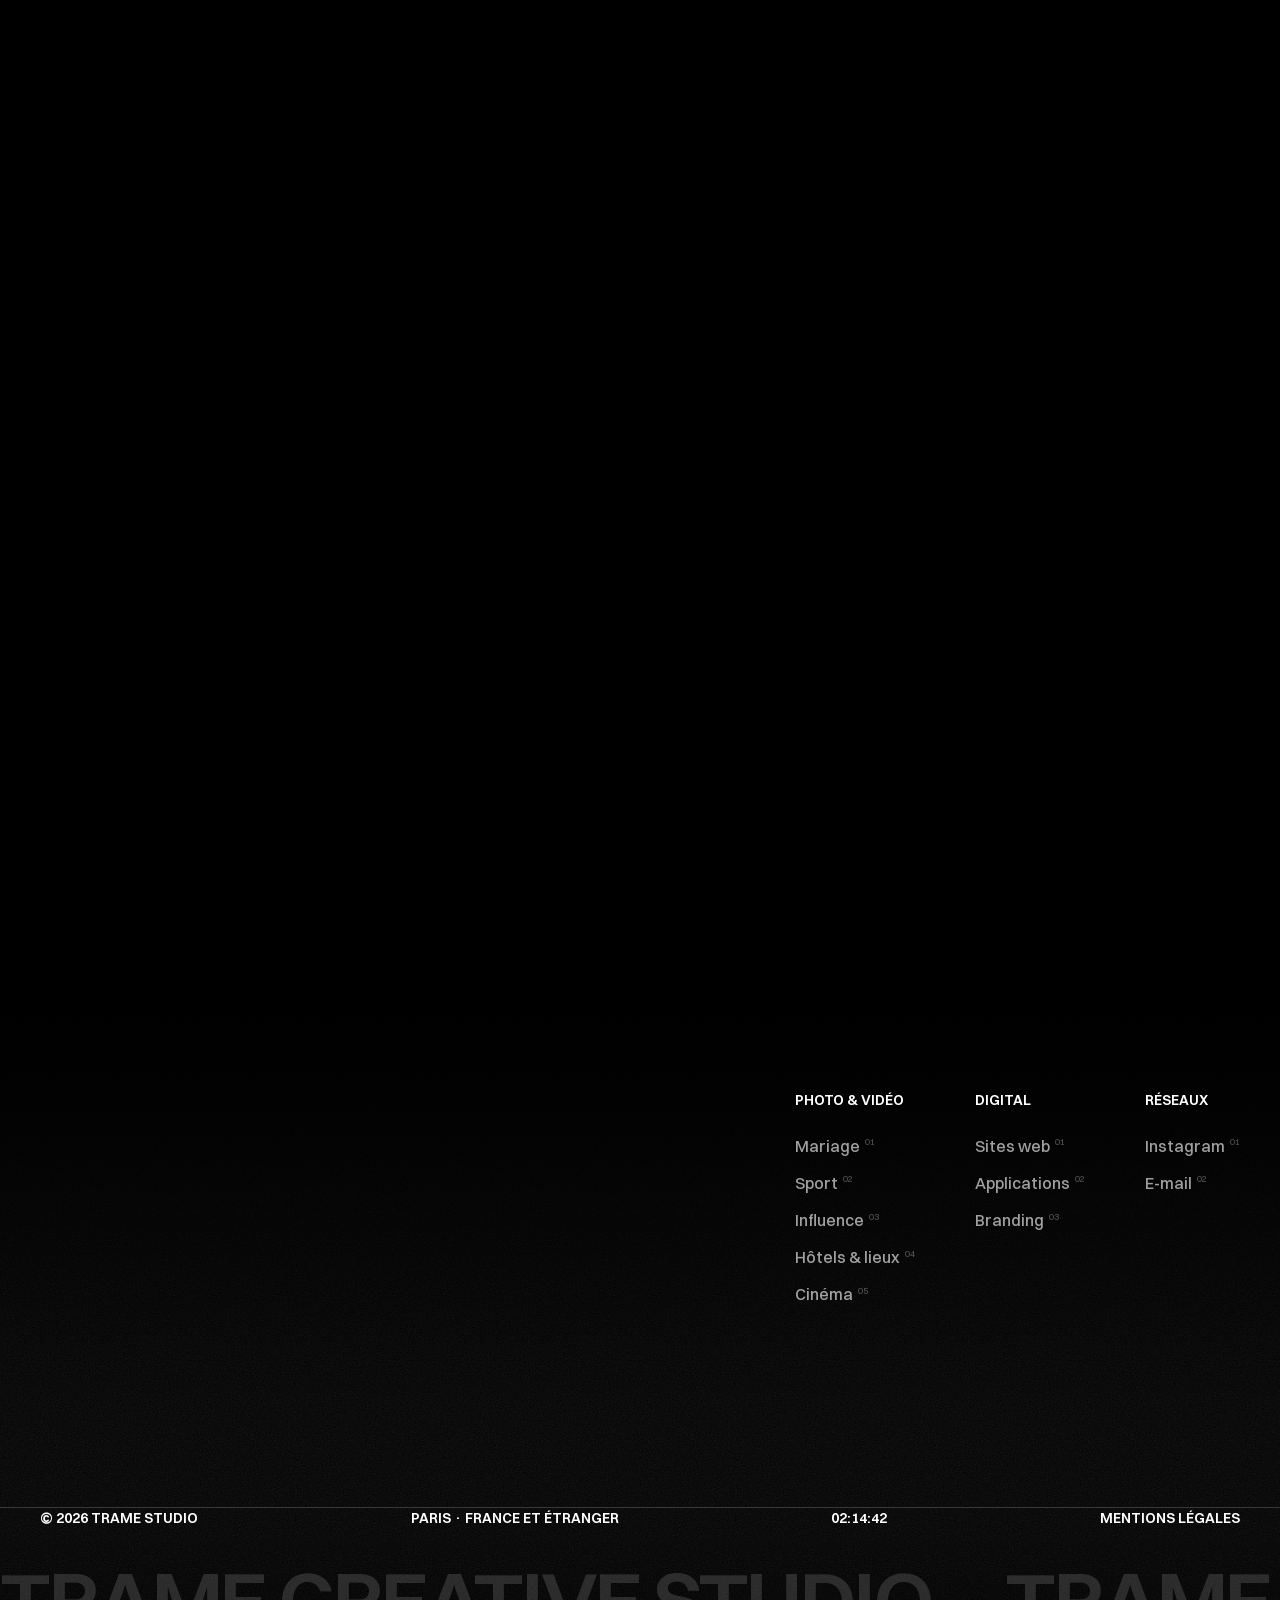
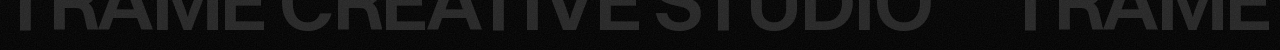
<file: cinema.html>
<!DOCTYPE html>
<html lang="fr">
<head>
  <meta charset="utf-8">
  <meta name="viewport" content="width=device-width, initial-scale=1">
  <meta http-equiv="Content-Security-Policy" content="default-src 'self'; script-src 'self'; style-src 'self'; img-src 'self' data:; font-src 'self'; media-src 'self'; frame-src https://www.youtube-nocookie.com https://player.vimeo.com https://www.instagram.com https://www.tiktok.com; connect-src 'self'; object-src 'none'; base-uri 'self'; form-action 'self'; upgrade-insecure-requests">
  <meta name="referrer" content="strict-origin-when-cross-origin">
  <meta name="format-detection" content="telephone=no">
  <title>Films et vidéos — Trame Studio</title>
  <meta name="description" content="Les films de Trame Studio : films de marque, de sport et de mariage. Films de voyage et projets d&#39;acting à venir.">
  <link rel="canonical" href="https://trameraw.com/cinema.html">
  <meta property="og:type" content="website">
  <meta property="og:site_name" content="Trame Studio">
  <meta property="og:locale" content="fr_FR">
  <meta property="og:url" content="https://trameraw.com/cinema.html">
  <meta property="og:title" content="Films et vidéos — Trame Studio">
  <meta property="og:description" content="Les films de Trame Studio : films de marque, de sport et de mariage. Films de voyage et projets d&#39;acting à venir.">
  <meta property="og:image" content="https://trameraw.com/images/cinema/diagonale.jpg">
  <meta name="twitter:card" content="summary_large_image">
  <meta name="theme-color" content="#000000">
  <link rel="icon" href="assets/favicon.svg" type="image/svg+xml">
  <link rel="preload" as="font" type="font/woff2" href="assets/fonts/switzer-600.woff2" crossorigin>
  <link rel="preload" as="image" href="images/cinema/diagonale.jpg">
  <link rel="stylesheet" href="assets/css/style.css?v=20261116">
  <noscript><link rel="stylesheet" href="assets/css/noscript.css?v=20261116"></noscript>
</head>
<body data-page="cinema">
  <div data-nav></div>
  <noscript><nav class="nav nav--static" aria-label="Navigation principale"><a href="index.html">Accueil</a> <a href="mariage.html">Mariage</a> <a href="sport.html">Sport</a> <a href="influence.html">Influence</a> <a href="hotels.html">Hôtels</a> <a href="cinema.html">Cinéma</a> <a href="digital.html">Digital</a> <a href="contact.html">Contact</a></nav></noscript>

  <main>
    <!-- HERO cinéma : image 16:9 en cinémascope -->
    <section class="hero hero--page hero--cine">
      <picture class="hero__img">
        <img src="images/cinema/diagonale.jpg" alt="Coureur à la casquette rouge, plan du film Diagonale des Fous" fetchpriority="high">
      </picture>
      <div class="hero__shade"></div>
      <div class="cine-bars" aria-hidden="true"><i></i><i></i></div>
      <div class="container hero__content">
        <p class="hero__kicker blur-in">Films · Voyages · Acting</p>
        <h1 class="page-title"><span data-chars>CINÉMA</span> <span class="hero__soft" data-chars>&amp; FILMS</span></h1>
        <p class="hero__text blur-in">Nos films de marque, de sport et de mariage. Les films de voyage et les projets d'acting arrivent bientôt.</p>
        <a class="btn blur-in" href="#films"><span class="roll"><span>Voir les films</span><span aria-hidden="true">Voir les films</span></span></a>
      </div>
    </section>

    <section class="container intro-words">
      <p class="about__text" data-words>Cette page regroupe nos films les plus personnels. On y ajoutera nos films de voyage et nos projets d'acting au fur et à mesure.</p>
    </section>

    <section class="section" id="films">
      <div class="container head">
        <div>
          <h2 class="blur-in">Films</h2>
          <p class="head__sub blur-in">Sport, mariage, marques : nos derniers films et formats courts.</p>
        </div>
      </div>
      <div class="container films" id="cine-films"></div>
    </section>

    <section class="section" id="voyage">
      <div class="container head">
        <div>
          <h2 class="blur-in">Voyage</h2>
          <p class="head__sub blur-in">Des films tournés en voyage. Les premiers arrivent bientôt.</p>
        </div>
      </div>
      <div class="container films films--cinema" id="cine-voyage"></div>
    </section>

    <section class="section" id="acting">
      <div class="container head">
        <div>
          <h2 class="blur-in">Acting</h2>
          <p class="head__sub blur-in">Courts-métrages et showreel, cette fois devant la caméra. En préparation.</p>
        </div>
      </div>
      <div class="container films films--cinema" id="cine-acting"></div>
    </section>

    <section class="section">
      <div class="container cta-band">
        <h2 class="blur-in">Un court-métrage <span class="hero__soft">ou un clip à tourner ?</span></h2>
        <a class="btn blur-in" data-mail="Projet vidéo / cinéma" href="#"><span class="roll"><span>Tournons ensemble</span><span aria-hidden="true">Tournons ensemble</span></span></a>
      </div>
    </section>
  </main>

  <div data-footer></div>
  <div data-lightbox></div>
  <script src="assets/js/data.js?v=20261116"></script>
  <script src="assets/js/main.js?v=20261116"></script>
</body>
</html>
</file>
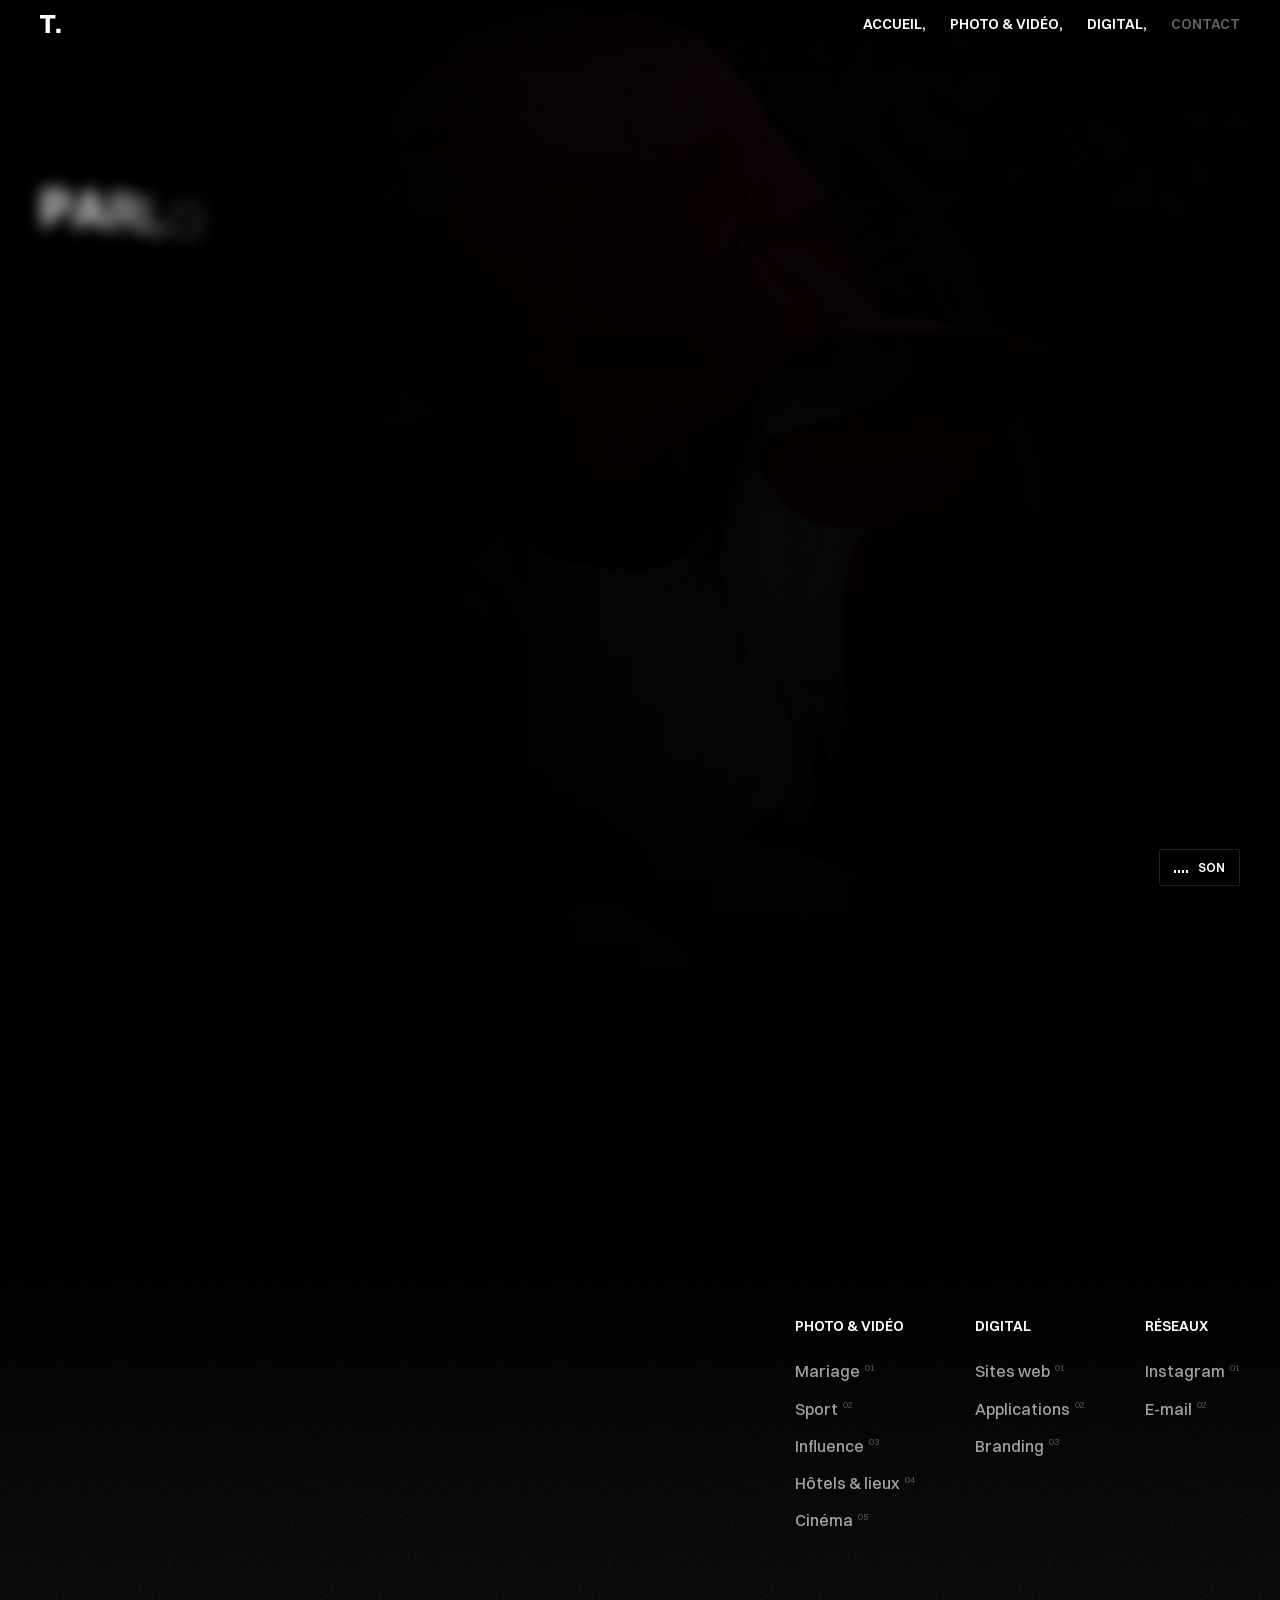
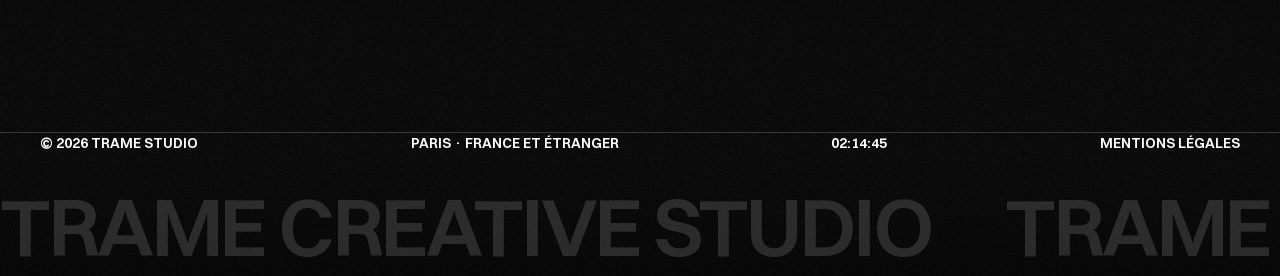
<file: contact.html>
<!DOCTYPE html>
<html lang="fr">
<head>
  <meta charset="utf-8">
  <meta name="viewport" content="width=device-width, initial-scale=1">
  <meta http-equiv="Content-Security-Policy" content="default-src 'self'; script-src 'self'; style-src 'self'; img-src 'self' data:; font-src 'self'; media-src 'self'; frame-src 'none'; connect-src 'self' https://formsubmit.co; object-src 'none'; base-uri 'self'; form-action 'self' https://formsubmit.co; upgrade-insecure-requests">
  <meta name="referrer" content="strict-origin-when-cross-origin">
  <meta name="format-detection" content="telephone=no">
  <title>Contact et devis — Trame Studio, Paris</title>
  <meta name="description" content="Demandez un devis photo, vidéo ou site web à Trame Studio, à Paris : mariage, sport, marque, hôtel. Réponse personnelle et sans engagement.">
  <link rel="canonical" href="https://trameraw.com/contact.html">
  <meta property="og:type" content="website">
  <meta property="og:site_name" content="Trame Studio">
  <meta name="twitter:card" content="summary_large_image">
  <meta property="og:locale" content="fr_FR">
  <meta property="og:url" content="https://trameraw.com/contact.html">
  <meta property="og:title" content="Contact et devis — Trame Studio, Paris">
  <meta property="og:description" content="Demandez un devis photo, vidéo ou site web à Trame Studio, à Paris : mariage, sport, marque, hôtel. Réponse personnelle et sans engagement.">
  <meta property="og:image" content="https://trameraw.com/images/hero/hero.jpg">
  <meta name="theme-color" content="#000000">
  <link rel="icon" href="assets/favicon.svg" type="image/svg+xml">
  <link rel="preload" as="font" type="font/woff2" href="assets/fonts/switzer-600.woff2" crossorigin>
  <link rel="stylesheet" href="assets/css/style.css?v=20261116">
  <noscript><link rel="stylesheet" href="assets/css/noscript.css?v=20261116"></noscript>
</head>
<body data-page="contact">
  <div data-nav></div>
  <noscript><nav class="nav nav--static" aria-label="Navigation principale"><a href="index.html">Accueil</a> <a href="mariage.html">Mariage</a> <a href="sport.html">Sport</a> <a href="influence.html">Influence</a> <a href="hotels.html">Hôtels</a> <a href="cinema.html">Cinéma</a> <a href="digital.html">Digital</a> <a href="contact.html">Contact</a> <a href="mentions-legales.html">Mentions légales</a></nav></noscript>

  <main class="contact-page">
    <div class="contact-page__bg" aria-hidden="true"><img src="images/works/diag-capuche.jpg" alt=""></div>

    <section class="container contact-grid">
      <!-- Colonne gauche : l'envie -->
      <div class="contact-intro">
        <p class="hero__kicker blur-in">Contact · Devis sur mesure</p>
        <h1 class="page-title"><span data-chars>PARLONS DE</span> <span class="hero__soft" data-chars>VOTRE PROJET</span></h1>
        <p class="contact-intro__lead blur-in">Mariage, course, marque, hôtel ou site web : décrivez votre projet et on vous répond avec un devis adapté.</p>

        <ul class="contact-promises">
          <li class="rise"><span>01</span><p><strong>Une vraie réponse</strong>On lit chaque message et on vous répond personnellement.</p></li>
          <li class="rise"><span>02</span><p><strong>Sans engagement</strong>On échange, on vous conseille, vous décidez ensuite.</p></li>
          <li class="rise"><span>03</span><p><strong>Photo, vidéo &amp; digital</strong>Une seule équipe pour vos images et votre site.</p></li>
        </ul>

        <div class="contact-direct blur-in">
          <p>Vous préférez Instagram ?</p>
          <a data-insta href="#" target="_blank" rel="noopener noreferrer">@trame_studioraw ↗</a>
        </div>
      </div>

      <!-- Colonne droite : le formulaire -->
      <div class="contact-card rise">
        <form id="contact-form" class="cform" novalidate>
          <!-- Étape 1 : l'univers -->
          <fieldset class="cform__universe">
            <legend><span>01</span> Vous cherchez…</legend>
            <label><input type="radio" name="univers" value="Photo & vidéo" checked><span><strong>Photo &amp; vidéo</strong><small>Mariage, sport, influence, hôtels, marques</small></span></label>
            <label><input type="radio" name="univers" value="Digital"><span><strong>Site web &amp; digital</strong><small>Site, application, branding</small></span></label>
          </fieldset>

          <!-- Étape 2 : la précision, selon l'univers choisi -->
          <fieldset class="cform__types" data-universe="Photo & vidéo">
            <legend><span>02</span> Pour quel projet ?</legend>
            <label><input type="radio" name="projet" value="Mariage" checked><span>Mariage</span></label>
            <label><input type="radio" name="projet" value="Sport"><span>Sport</span></label>
            <label><input type="radio" name="projet" value="Influence"><span>Influence</span></label>
            <label><input type="radio" name="projet" value="Hôtel / logement"><span>Hôtel &amp; lieu</span></label>
            <label><input type="radio" name="projet" value="Marque"><span>Marque</span></label>
            <label><input type="radio" name="projet" value="Autre (photo / vidéo)"><span>Autre</span></label>
          </fieldset>
          <fieldset class="cform__types" data-universe="Digital" hidden disabled>
            <legend><span>02</span> Quel type de projet ?</legend>
            <label><input type="radio" name="projet" value="Site vitrine" checked><span>Site vitrine</span></label>
            <label><input type="radio" name="projet" value="Application"><span>Application</span></label>
            <label><input type="radio" name="projet" value="Branding"><span>Branding</span></label>
            <label><input type="radio" name="projet" value="Refonte de site"><span>Refonte</span></label>
            <label><input type="radio" name="projet" value="Autre (digital)"><span>Autre</span></label>
          </fieldset>

          <div class="cform__row">
            <label class="cfield"><span>Nom *</span><input type="text" name="nom" required maxlength="80" autocomplete="name" placeholder="Votre nom"></label>
            <label class="cfield"><span>E-mail *</span><input name="email" type="email" required maxlength="120" autocomplete="email" placeholder="vous@exemple.fr"></label>
          </div>
          <div class="cform__row">
            <label class="cfield"><span>Téléphone</span><input name="telephone" type="tel" maxlength="30" autocomplete="tel" placeholder="Facultatif"></label>
            <label class="cfield"><span>Date ou période</span><input type="text" name="date" maxlength="60" placeholder="Ex. juin 2027"></label>
          </div>
          <label class="cfield"><span>Votre projet en quelques mots *</span><textarea name="message" required minlength="10" maxlength="3000" rows="5" placeholder="Le lieu, l'ambiance, ce que vous imaginez…"></textarea></label>

          <!-- Piège à robots : invisible pour les humains -->
          <div class="cform__trap" aria-hidden="true"><label>Ne pas remplir <input type="text" name="_honey" tabindex="-1" autocomplete="off"></label></div>

          <label class="cform__consent"><input type="checkbox" name="consentement" value="oui" required><span>J'accepte que mes informations soient utilisées pour répondre à ma demande. <a href="mentions-legales.html#donnees">En savoir plus</a></span></label>

          <button class="btn cform__submit" type="submit"><span class="roll"><span>Envoyer ma demande</span><span aria-hidden="true">Envoyer ma demande</span></span></button>
          <p class="cform__status" role="status" aria-live="polite"></p>
        </form>

        <div class="cform__done" hidden>
          <span class="cform__check" aria-hidden="true">✓</span>
          <h2>Message envoyé</h2>
          <p>Merci ! Votre demande est bien arrivée. On revient vers vous très vite.</p>
          <a class="btn" href="index.html"><span class="roll"><span>Retour à l'accueil</span><span aria-hidden="true">Retour à l'accueil</span></span></a>
        </div>
      </div>
    </section>
  </main>

  <div data-footer></div>
  <script src="assets/js/data.js?v=20261116"></script>
  <script src="assets/js/main.js?v=20261116"></script>
</body>
</html>
</file>
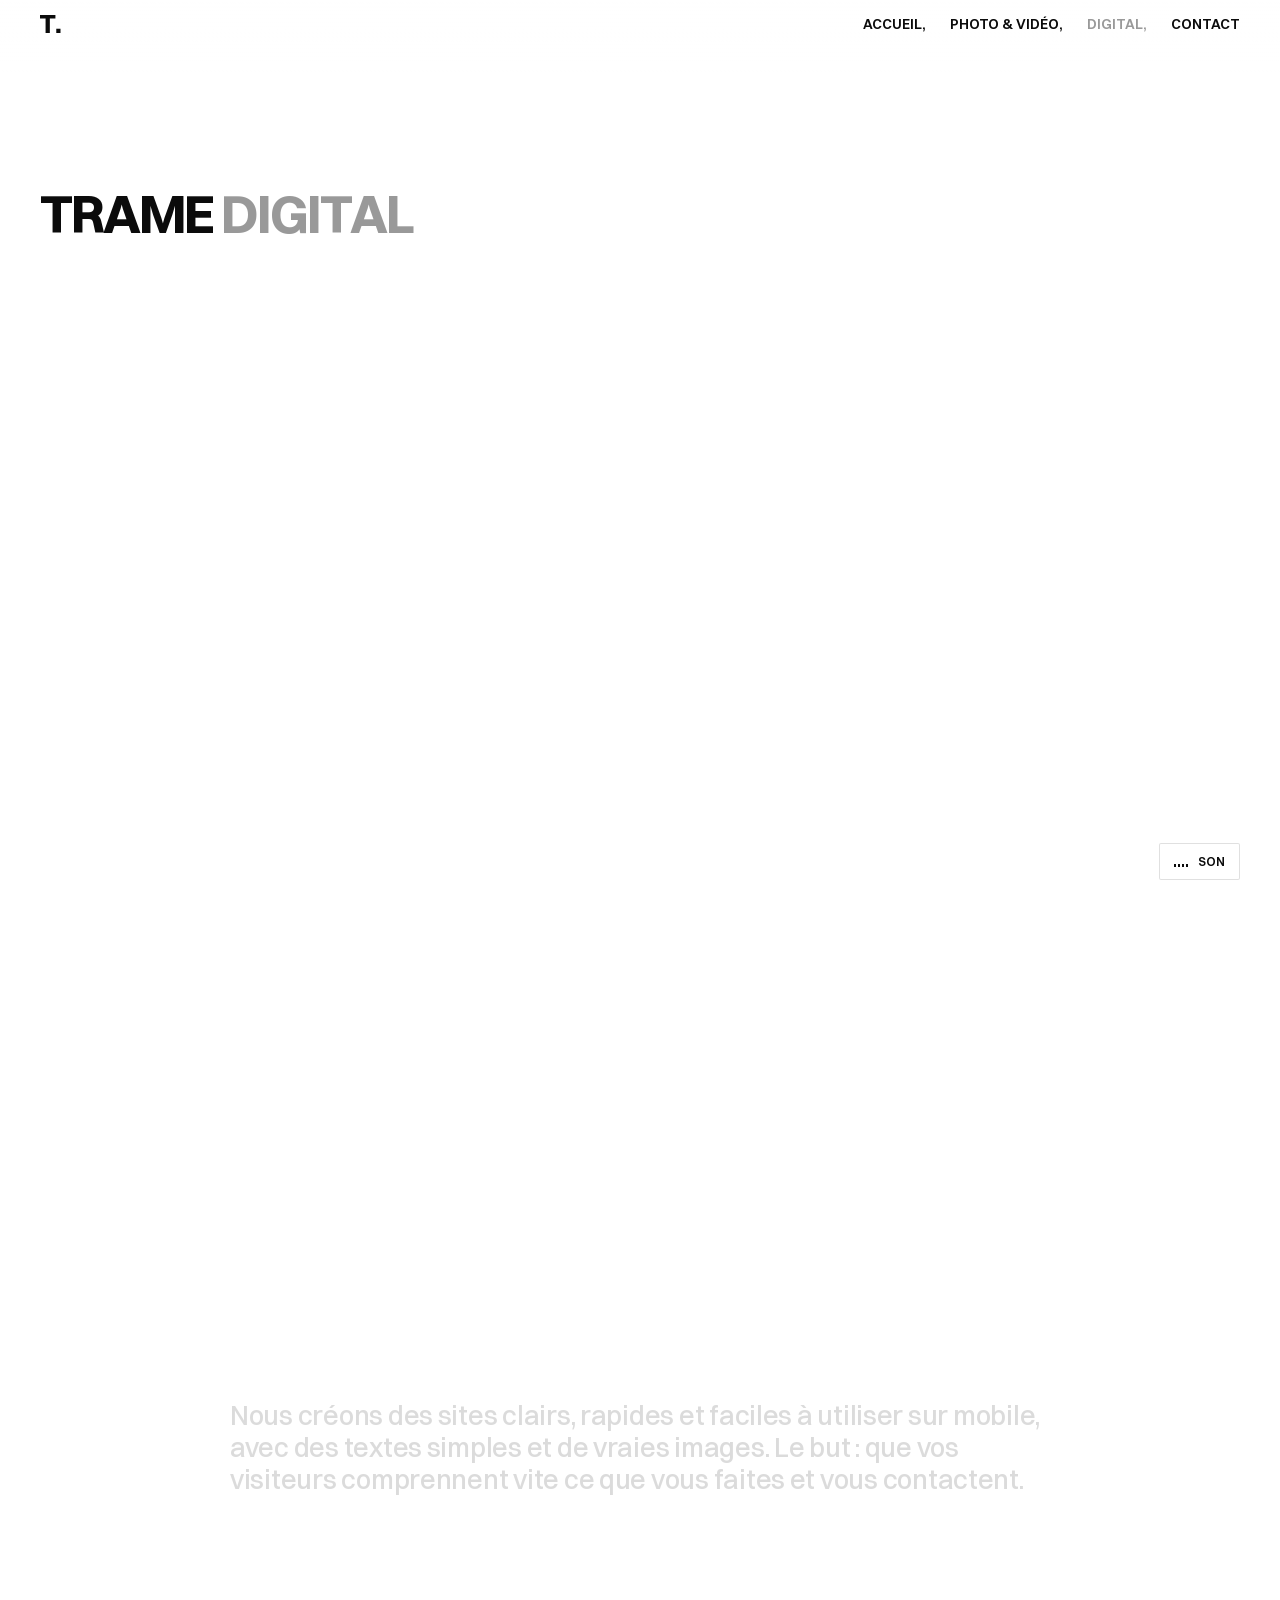
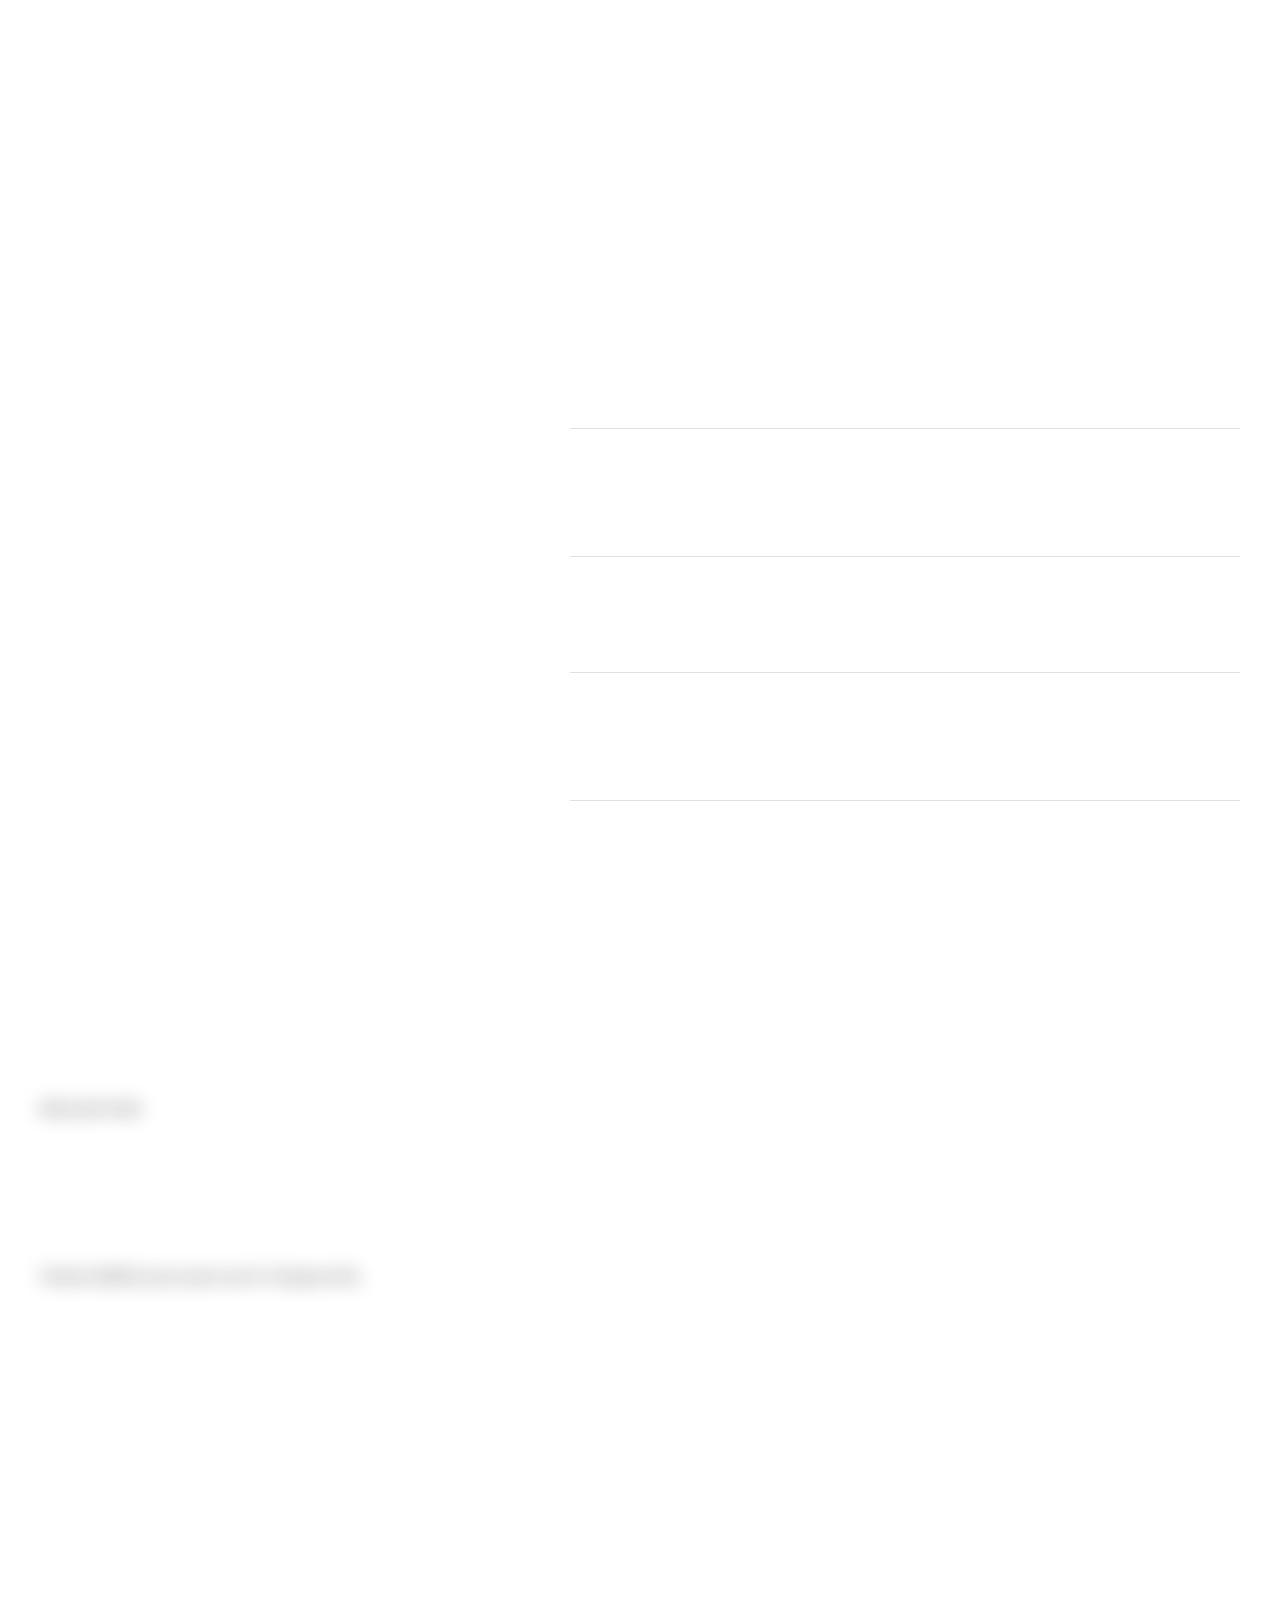
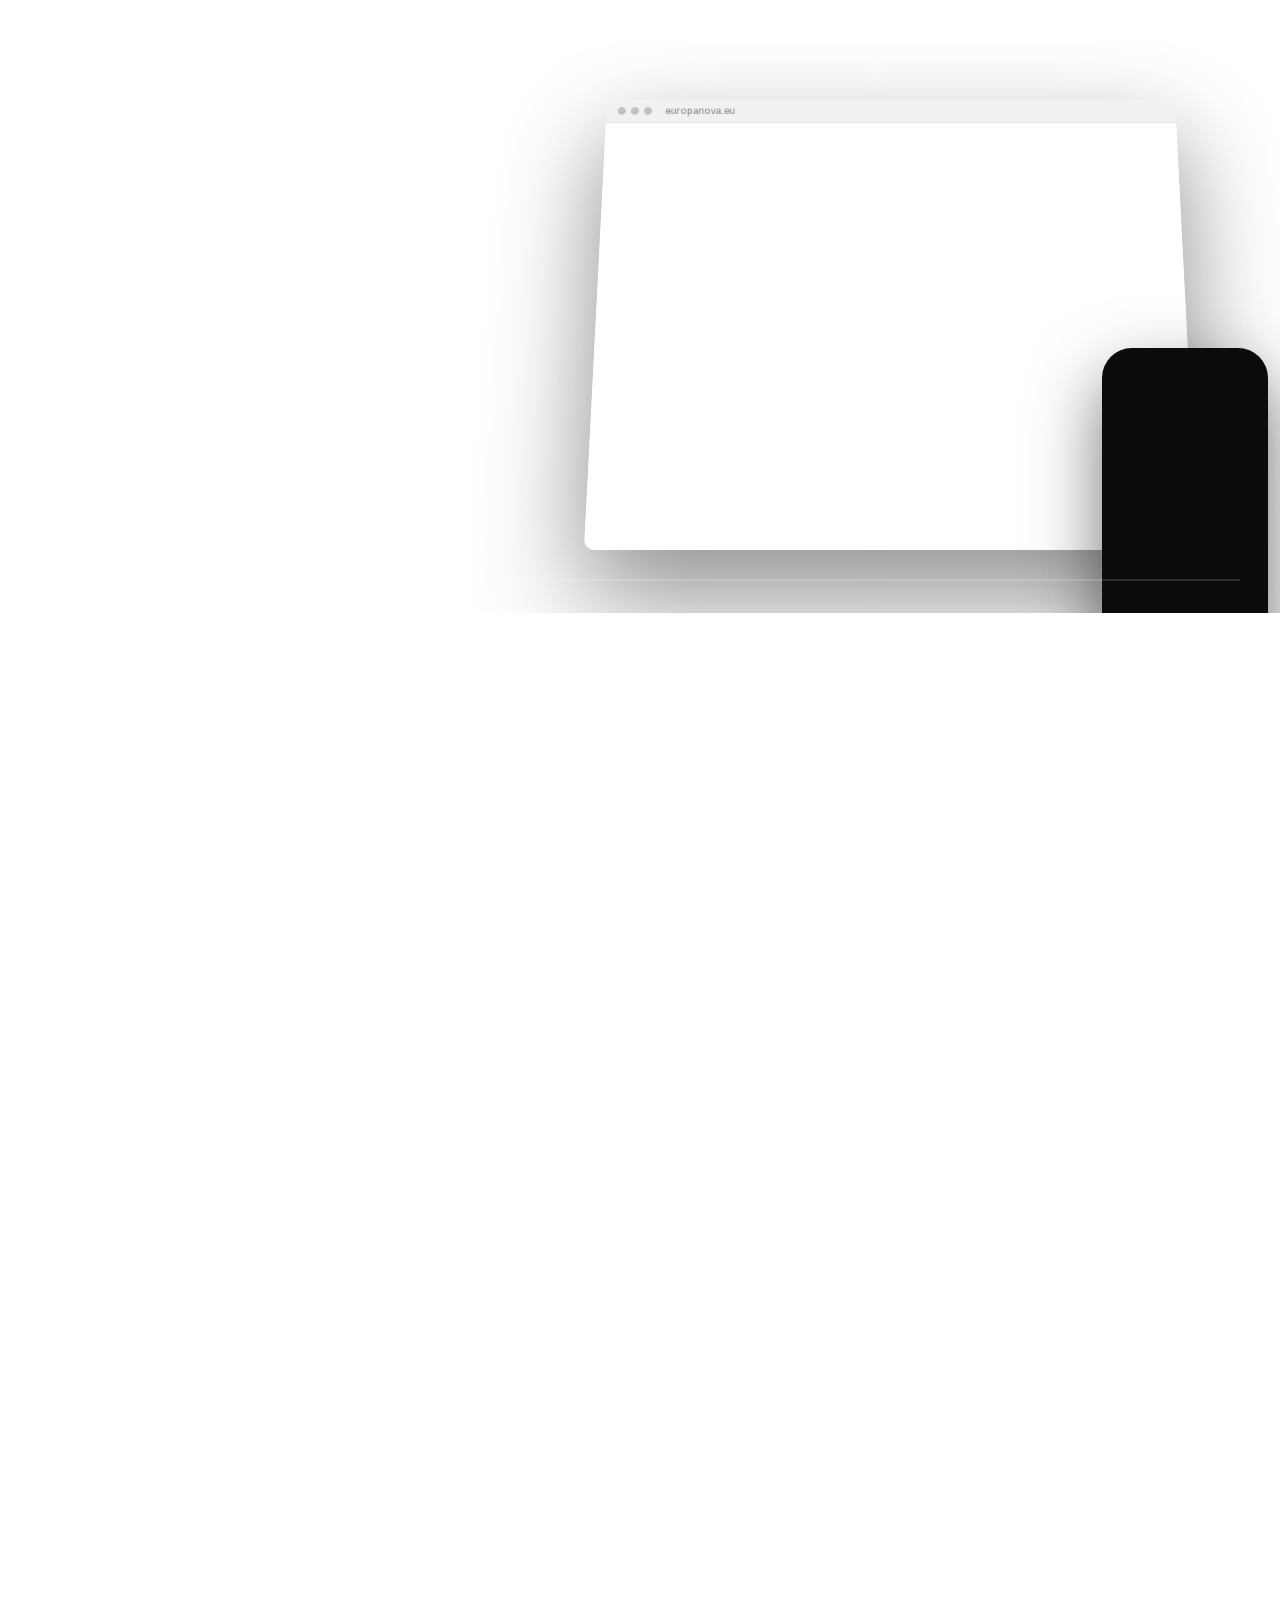
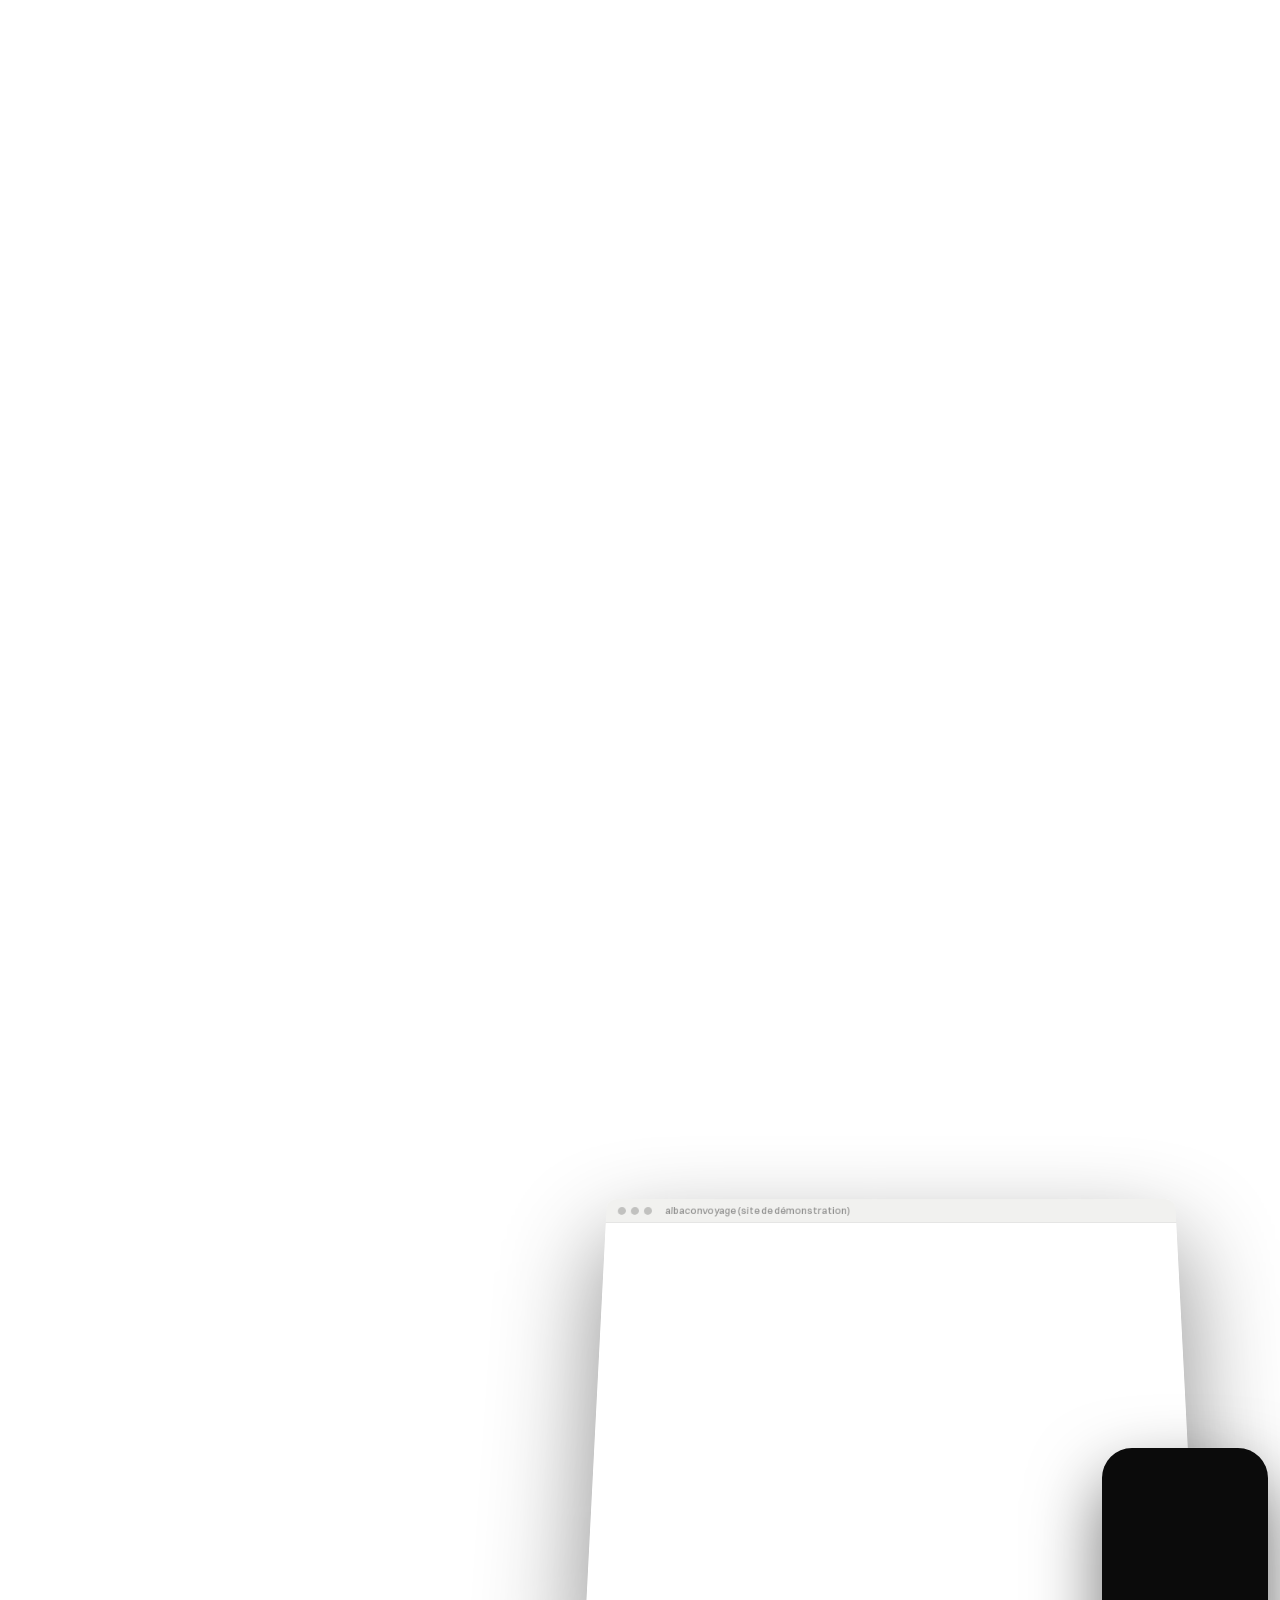
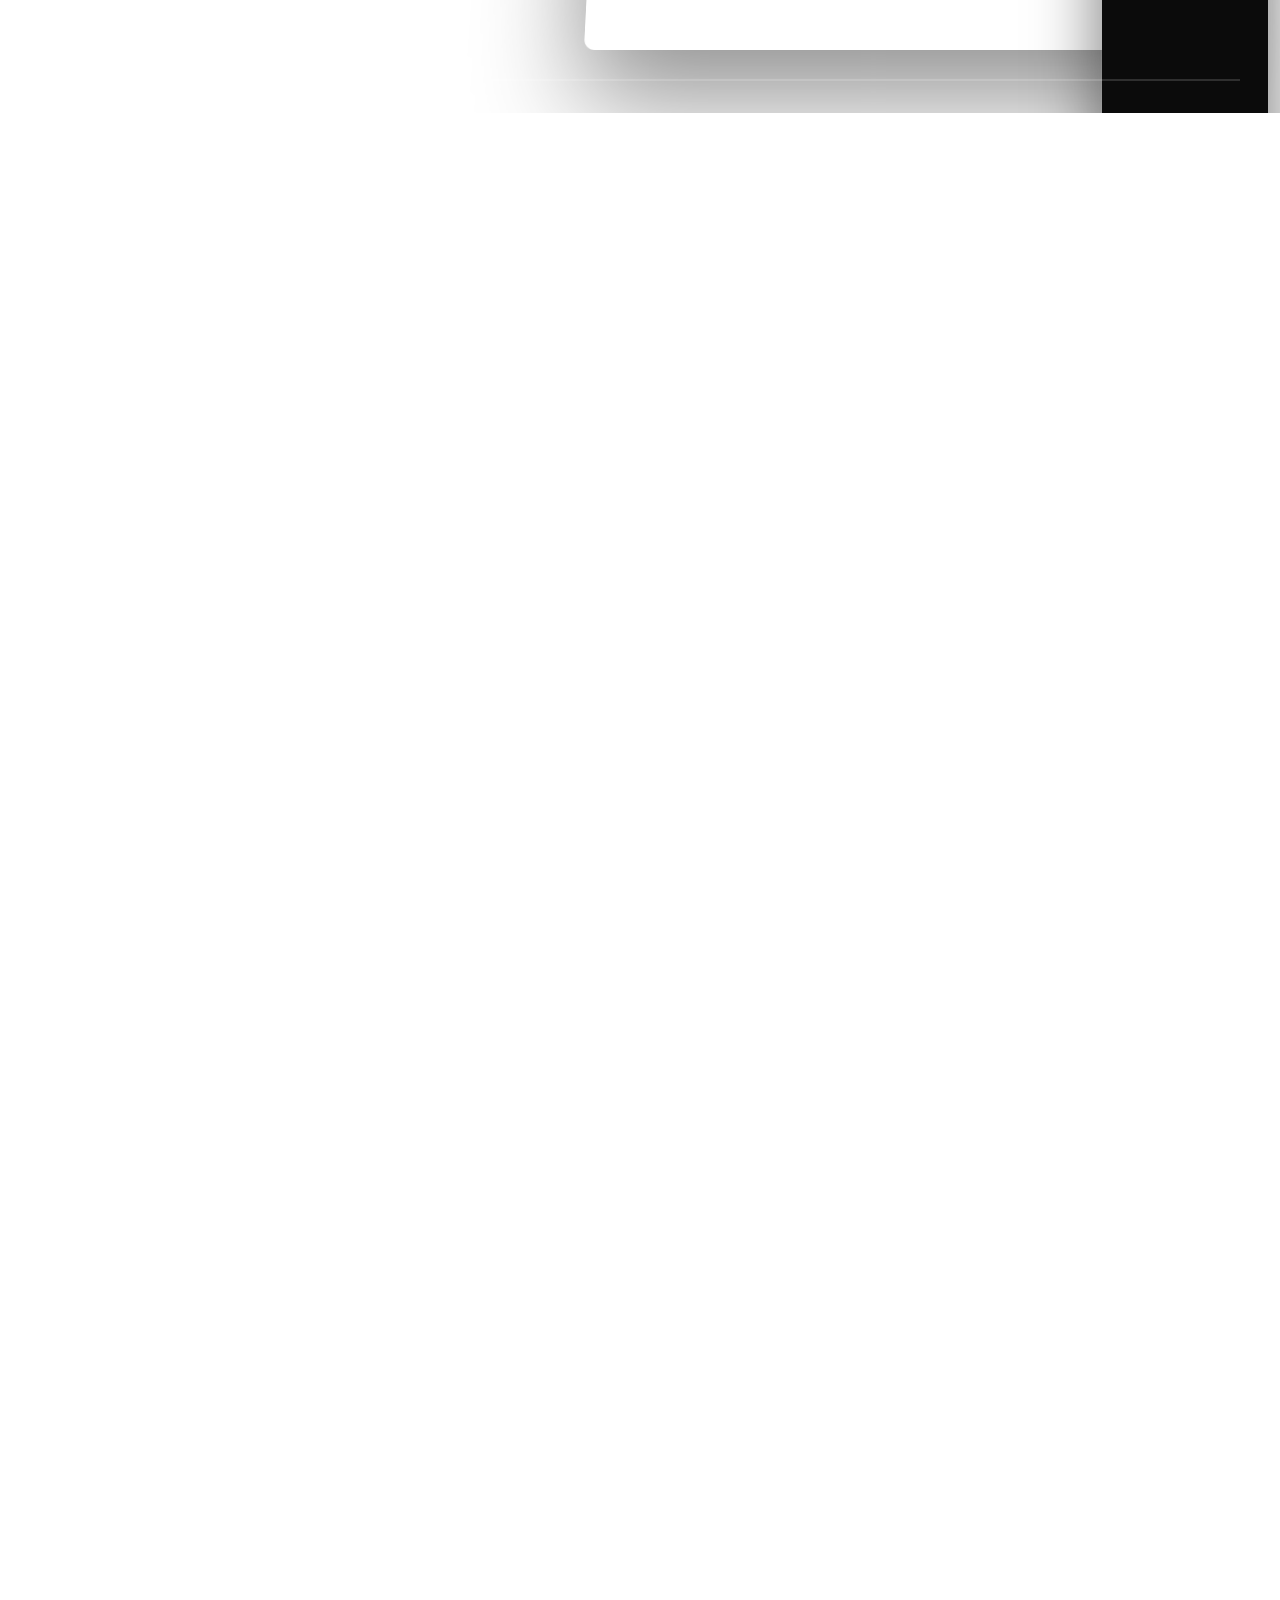
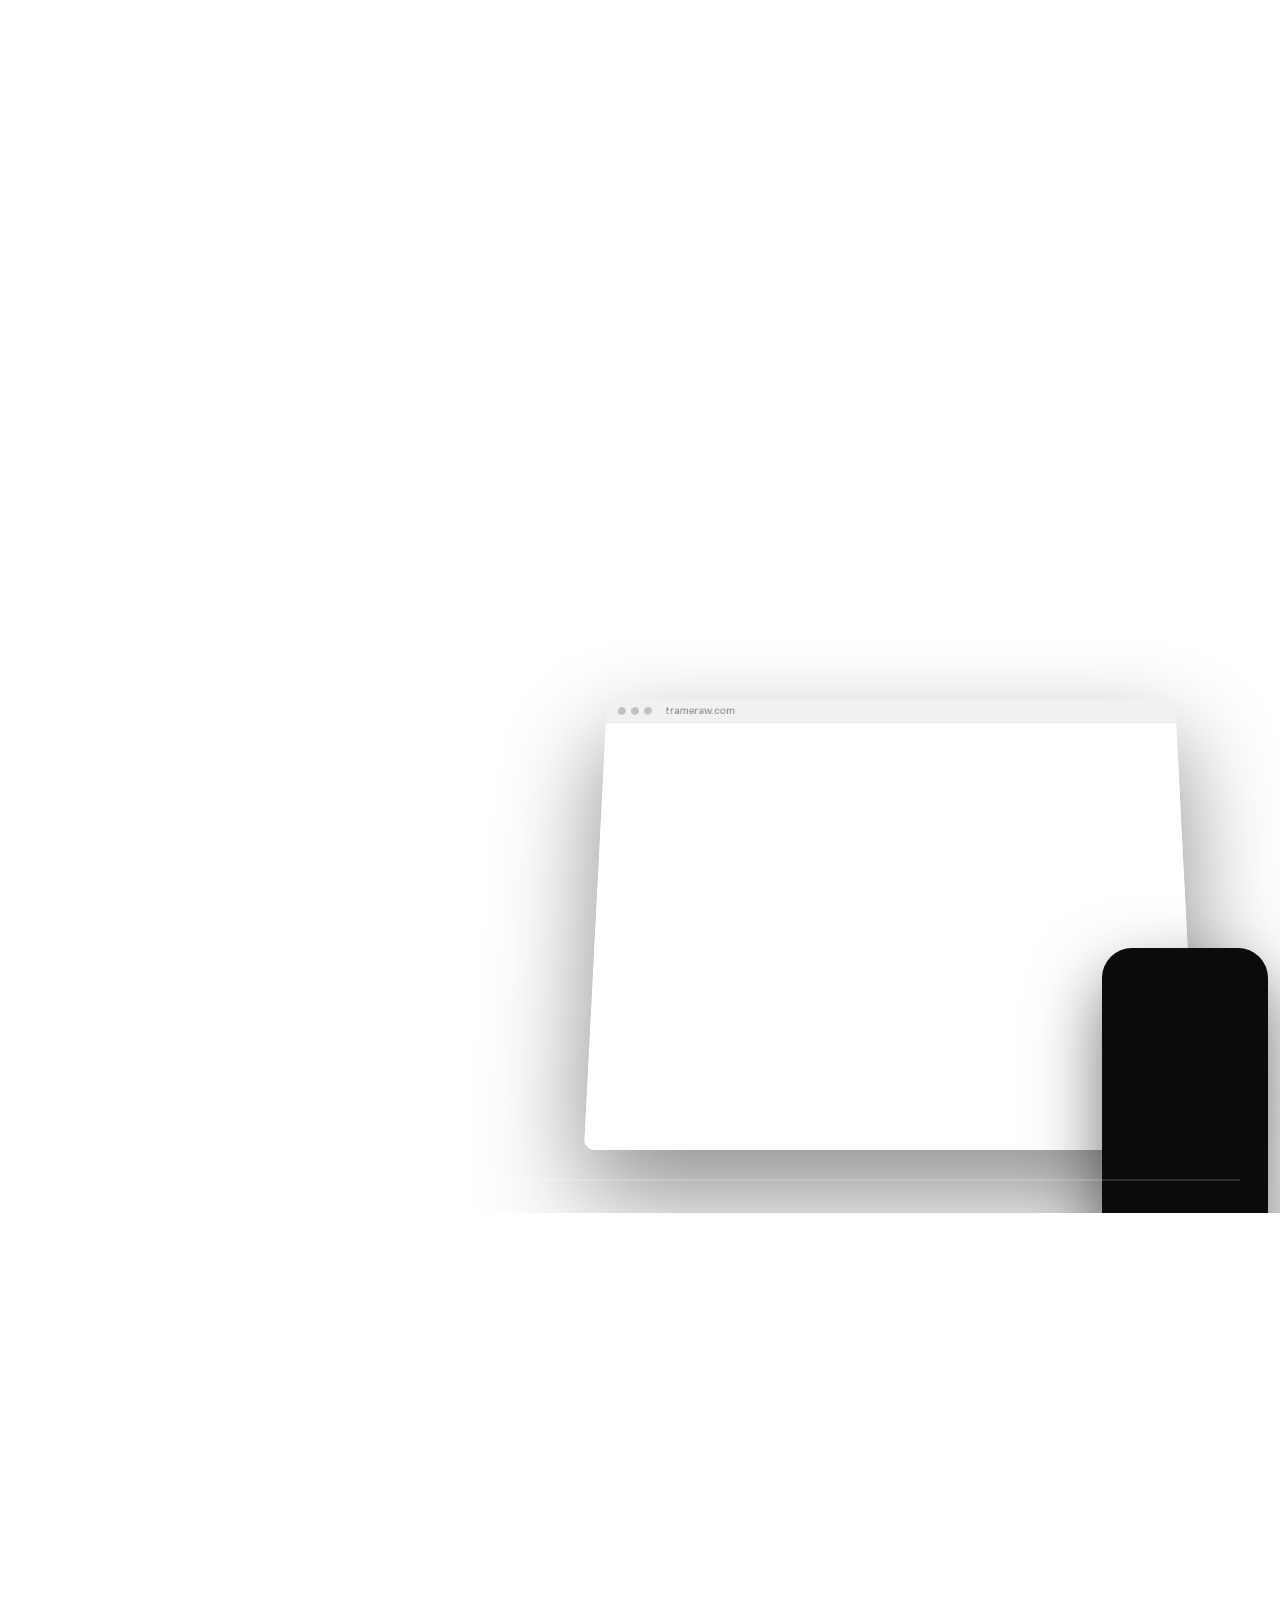
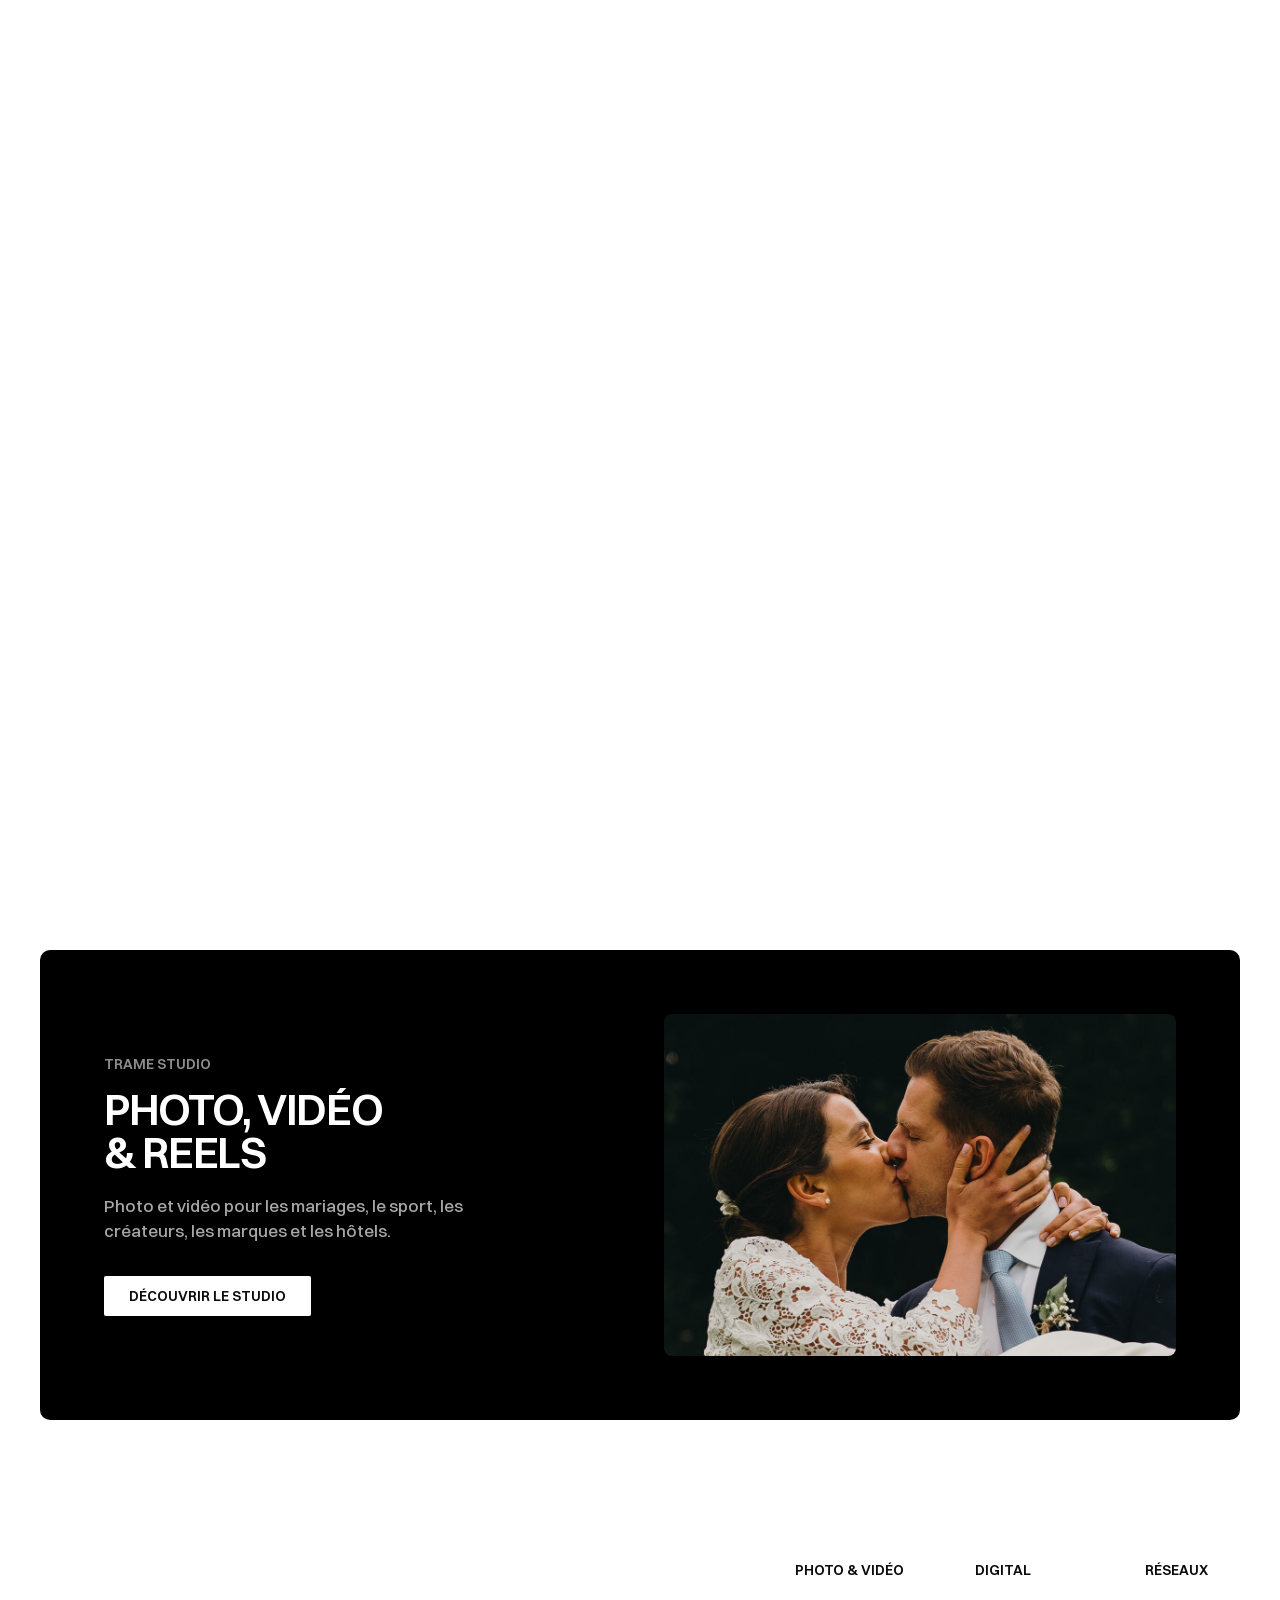
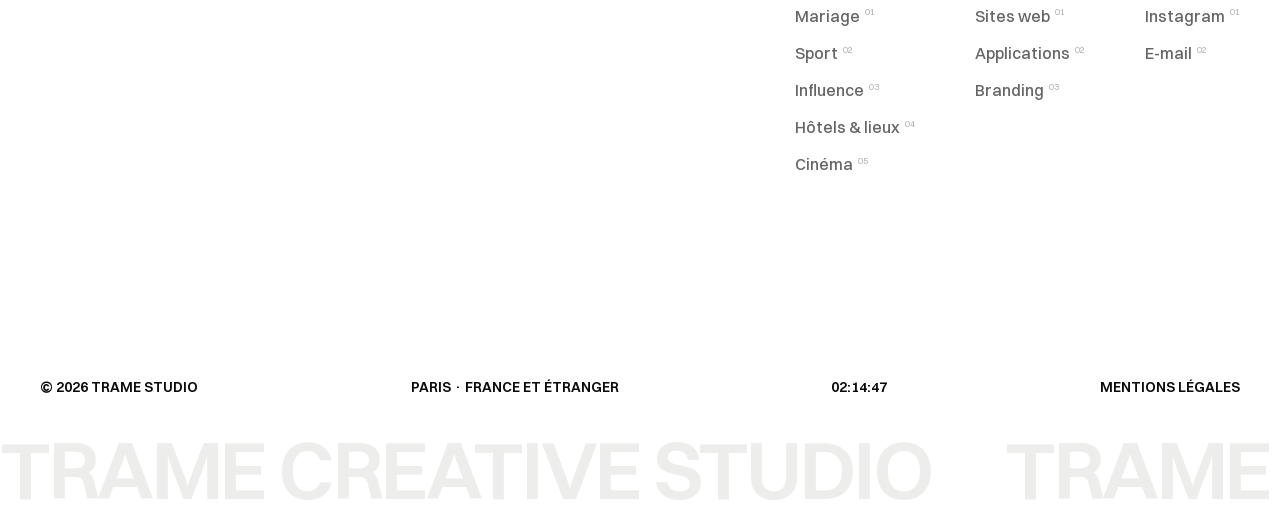
<file: digital.html>
<!DOCTYPE html>
<html lang="fr">
<head>
  <meta charset="utf-8">
  <meta name="viewport" content="width=device-width, initial-scale=1">
  <meta http-equiv="Content-Security-Policy" content="default-src 'self'; script-src 'self'; style-src 'self'; img-src 'self' data:; font-src 'self'; media-src 'self'; frame-src https://www.youtube-nocookie.com https://player.vimeo.com https://www.instagram.com https://www.tiktok.com; connect-src 'self'; object-src 'none'; base-uri 'self'; form-action 'self'; upgrade-insecure-requests">
  <meta name="referrer" content="strict-origin-when-cross-origin">
  <meta name="format-detection" content="telephone=no">
  <title>Trame Digital — Création de sites web et branding à Paris</title>
  <meta name="description" content="Agence web à Paris : création de sites web, d&#39;applications et d&#39;identités de marque. Design sur mesure, sites rapides, mise en ligne, et photos faites par notre studio.">
  <link rel="canonical" href="https://trameraw.com/digital.html">
  <meta property="og:type" content="website">
  <meta property="og:site_name" content="Trame Studio">
  <meta property="og:locale" content="fr_FR">
  <meta property="og:url" content="https://trameraw.com/digital.html">
  <meta property="og:title" content="Trame Digital — Création de sites web et branding à Paris">
  <meta property="og:description" content="Agence web à Paris : création de sites web, d&#39;applications et d&#39;identités de marque. Design sur mesure, sites rapides, mise en ligne, et photos faites par notre studio.">
  <meta property="og:image" content="https://trameraw.com/images/digital/phones.jpg">
  <meta name="twitter:card" content="summary_large_image">
  <meta name="theme-color" content="#ffffff">
  <link rel="icon" href="assets/favicon.svg" type="image/svg+xml">
  <link rel="preload" as="font" type="font/woff2" href="assets/fonts/switzer-600.woff2" crossorigin>
  <link rel="stylesheet" href="assets/css/style.css?v=20261116">
  <noscript><link rel="stylesheet" href="assets/css/noscript.css?v=20261116"></noscript>
</head>
<body class="theme-light" data-page="digital">
  <div data-nav></div>
  <noscript><nav class="nav nav--static" aria-label="Navigation principale"><a href="index.html">Accueil</a> <a href="mariage.html">Mariage</a> <a href="sport.html">Sport</a> <a href="influence.html">Influence</a> <a href="hotels.html">Hôtels</a> <a href="cinema.html">Cinéma</a> <a href="digital.html">Digital</a> <a href="contact.html">Contact</a> <a href="mentions-legales.html">Mentions légales</a></nav></noscript>

  <main>
    <!-- HERO -->
    <section class="hero hero--type hero--digital">
      <div class="container hero__content">
        <p class="hero__kicker blur-in">Agence digitale · Sites web · Apps · Branding</p>
        <h1 class="page-title"><span data-chars>TRAME</span> <span class="hero__soft" data-chars>DIGITAL</span></h1>
        <p class="hero__text blur-in">Création de sites web, d'applications et d'identités de marque. Les photos et les vidéos sont faites par notre studio.</p>
        <div class="chips blur-in">
          <a class="btn" data-mail="Projet digital : site web / app / branding" href="#"><span class="roll"><span>Lancer un projet</span><span aria-hidden="true">Lancer un projet</span></span></a>
          <a class="chip" href="#realisations">Voir les réalisations</a>
        </div>
      </div>
      <div class="container">
        <div class="browser rise">
          <div class="browser__bar" aria-hidden="true"><i></i><i></i><i></i><span>trameraw.com</span></div>
          <img src="images/digital/case-home-2.jpg" alt="Page d'accueil du site Trame Studio" fetchpriority="high">
        </div>
      </div>
    </section>

    <section class="container intro-words">
      <p class="about__text" data-words>Nous créons des sites clairs, rapides et faciles à utiliser sur mobile, avec des textes simples et de vraies images. Le but : que vos visiteurs comprennent vite ce que vous faites et vous contactent.</p>
    </section>

    <!-- EXPERTISES : survol = traînée d'images -->
    <section class="section" id="expertises">
      <div class="container head">
        <div>
          <h2 class="blur-in">Expertises</h2>
          <p class="head__sub blur-in">De l'identité de marque à la mise en ligne, tout est fait sur mesure.</p>
        </div>
        <a class="btn blur-in" data-mail="Projet digital" href="#"><span class="roll"><span>Parlons-en</span><span aria-hidden="true">Parlons-en</span></span></a>
      </div>
      <div class="container services">
        <article class="service" data-trail="web-europanova,web-alba,web-home,web-mariage,web-influence">
          <h3 class="service__title blur-in">1. Sites web</h3>
          <div class="service__body">
            <ul class="service__tags rise"><li>Sites vitrines</li><li>Portfolios</li><li>Landing pages</li><li>Refonte</li></ul>
            <p class="rise">Des sites sur mesure, rapides et adaptés au mobile, pensés pour que vos visiteurs vous contactent.</p>
          </div>
        </article>
        <article class="service" data-trail="app-01,app-02,web-mariage2">
          <h3 class="service__title blur-in">2. Applications</h3>
          <div class="service__body">
            <ul class="service__tags rise"><li>Web apps</li><li>Applications mobiles</li><li>Prototypes</li><li>Outils sur mesure</li></ul>
            <p class="rise">Des applications simples à prendre en main, du prototype cliquable au produit utilisé au quotidien.</p>
          </div>
        </article>
        <article class="service" data-trail="brand-b1,brand-b2,brand-b3,brand-b4">
          <h3 class="service__title blur-in">3. Branding</h3>
          <div class="service__body">
            <ul class="service__tags rise"><li>Logo</li><li>Identité visuelle</li><li>Charte graphique</li><li>Supports réseaux</li></ul>
            <p class="rise">Logo, couleurs et typographies : une identité facile à reconnaître, sur écran comme sur papier.</p>
          </div>
        </article>
        <article class="service" data-trail="web-influence,brand-b3,app-01,web-home">
          <h3 class="service__title blur-in">4. UI / UX &amp; direction artistique</h3>
          <div class="service__body">
            <ul class="service__tags rise"><li>Maquettes Figma</li><li>Parcours utilisateur</li><li>Design system</li><li>Animations</li></ul>
            <p class="rise">Des interfaces claires et des animations légères, pour une navigation agréable.</p>
          </div>
        </article>
      </div>
    </section>

    <!-- RÉALISATIONS : section immersive, générée depuis assets/js/data.js (digital.projects) -->
    <section class="cases" id="realisations">
      <div class="container cases__head">
        <p class="cases__kicker blur-in">Réalisations</p>
        <h2 class="cases__title blur-in">Des sites qui<br>travaillent pour vous</h2>
        <p class="head__sub blur-in">Faites défiler pour parcourir chaque site.</p>
      </div>
      <div id="cases"></div>
    </section>

    <!-- MÉTHODE -->
    <section class="section">
      <div class="container head">
        <div>
          <h2 class="blur-in">Méthode</h2>
          <p class="head__sub blur-in">Quatre étapes claires, un seul interlocuteur.</p>
        </div>
      </div>
      <div class="container offer">
        <article class="offer__item rise"><span>01</span><h3>Brief</h3><p>On définit ensemble vos objectifs, votre cible, vos pages et les fonctionnalités utiles.</p></article>
        <article class="offer__item rise"><span>02</span><h3>Design</h3><p>Identité, maquettes et parcours : vous validez chaque écran avant le développement.</p></article>
        <article class="offer__item rise"><span>03</span><h3>Développement</h3><p>Un code propre, rapide et sécurisé, testé sur mobile, tablette et ordinateur.</p></article>
        <article class="offer__item rise"><span>04</span><h3>Mise en ligne</h3><p>Nom de domaine, hébergement et HTTPS : on s'occupe de tout jusqu'au lancement.</p></article>
      </div>
    </section>

    <!-- FAQ -->
    <section class="section">
      <div class="container faq">
        <div>
          <h2 class="blur-in">Questions</h2>
          <p class="head__sub blur-in">Ce qu'on nous demande avant de lancer un projet.</p>
        </div>
        <div class="faq__list">
          <details class="rise"><summary>Combien coûte un site ?<i></i></summary><p>Chaque projet est chiffré sur mesure, selon le nombre de pages, les fonctionnalités et les contenus. Écrivez-nous pour recevoir un devis.</p></details>
          <details class="rise"><summary>Vous occupez-vous du nom de domaine et de l'hébergement ?<i></i></summary><p>Oui. On vous conseille les solutions les plus économiques sur la durée et on configure tout, HTTPS compris.</p></details>
          <details class="rise"><summary>Et le référencement Google ?<i></i></summary><p>Chaque site est livré avec des bases solides : structure propre, pages rapides, balises soignées et plan du site.</p></details>
          <details class="rise"><summary>Pouvez-vous aussi faire les photos et les vidéos ?<i></i></summary><p>C'est notre force : notre studio photo et vidéo réalise les images de votre site, pour un résultat cohérent du premier au dernier pixel.</p></details>
        </div>
      </div>
    </section>

    <!-- Bascule vers le studio photo & vidéo -->
    <section class="section">
      <div class="container">
        <a class="switch switch--dark" href="index.html">
          <div class="switch__text">
            <p class="switch__kicker">Trame Studio</p>
            <h2 class="switch__title">Photo, vidéo<br>&amp; reels</h2>
            <p class="switch__sub">Photo et vidéo pour les mariages, le sport, les créateurs, les marques et les hôtels.</p>
            <span class="btn"><span class="roll"><span>Découvrir le studio</span><span aria-hidden="true">Découvrir le studio</span></span></span>
          </div>
          <div class="switch__visual"><img src="images/works/mariage-porte.jpg" alt="Mariés photographiés par Trame Studio" loading="lazy"></div>
        </a>
      </div>
    </section>
  </main>

  <div data-footer></div>
  <div data-lightbox></div>
  <script src="assets/js/data.js?v=20261116"></script>
  <script src="assets/js/main.js?v=20261116"></script>
</body>
</html>
</file>
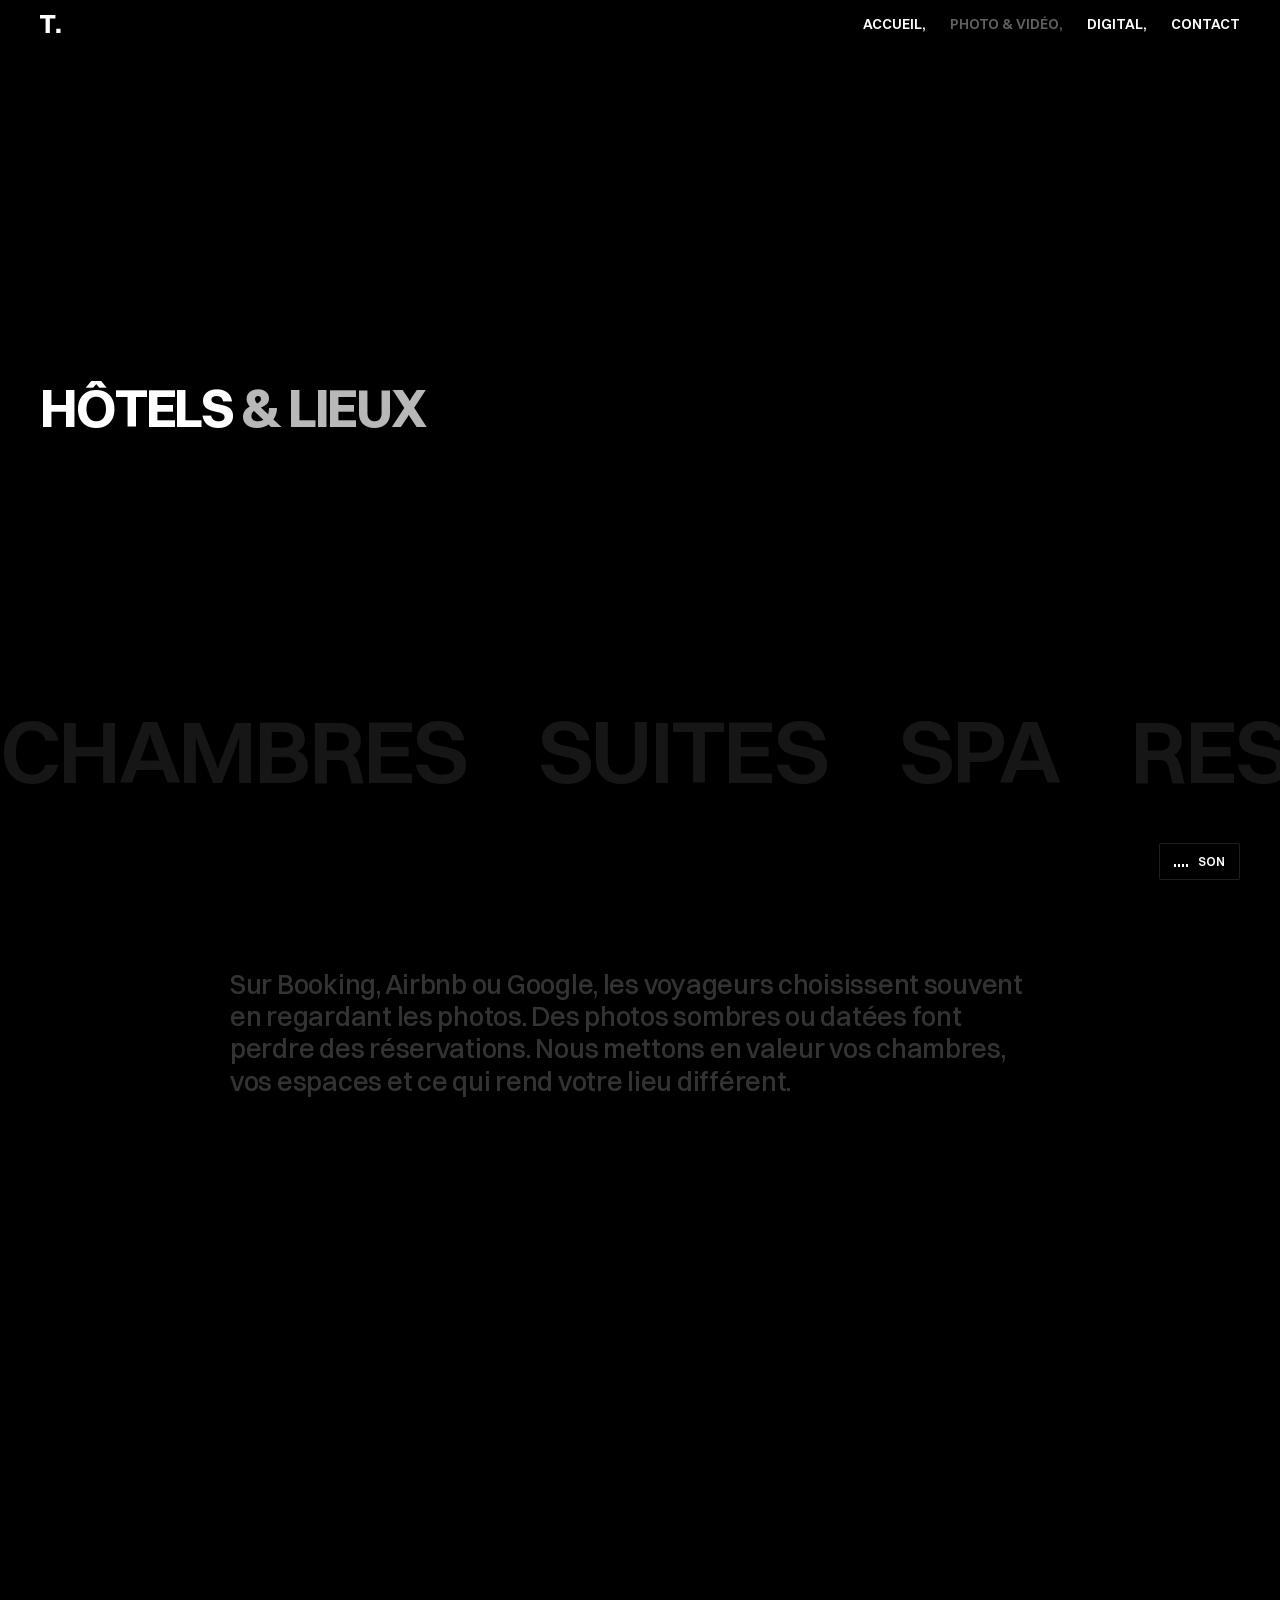
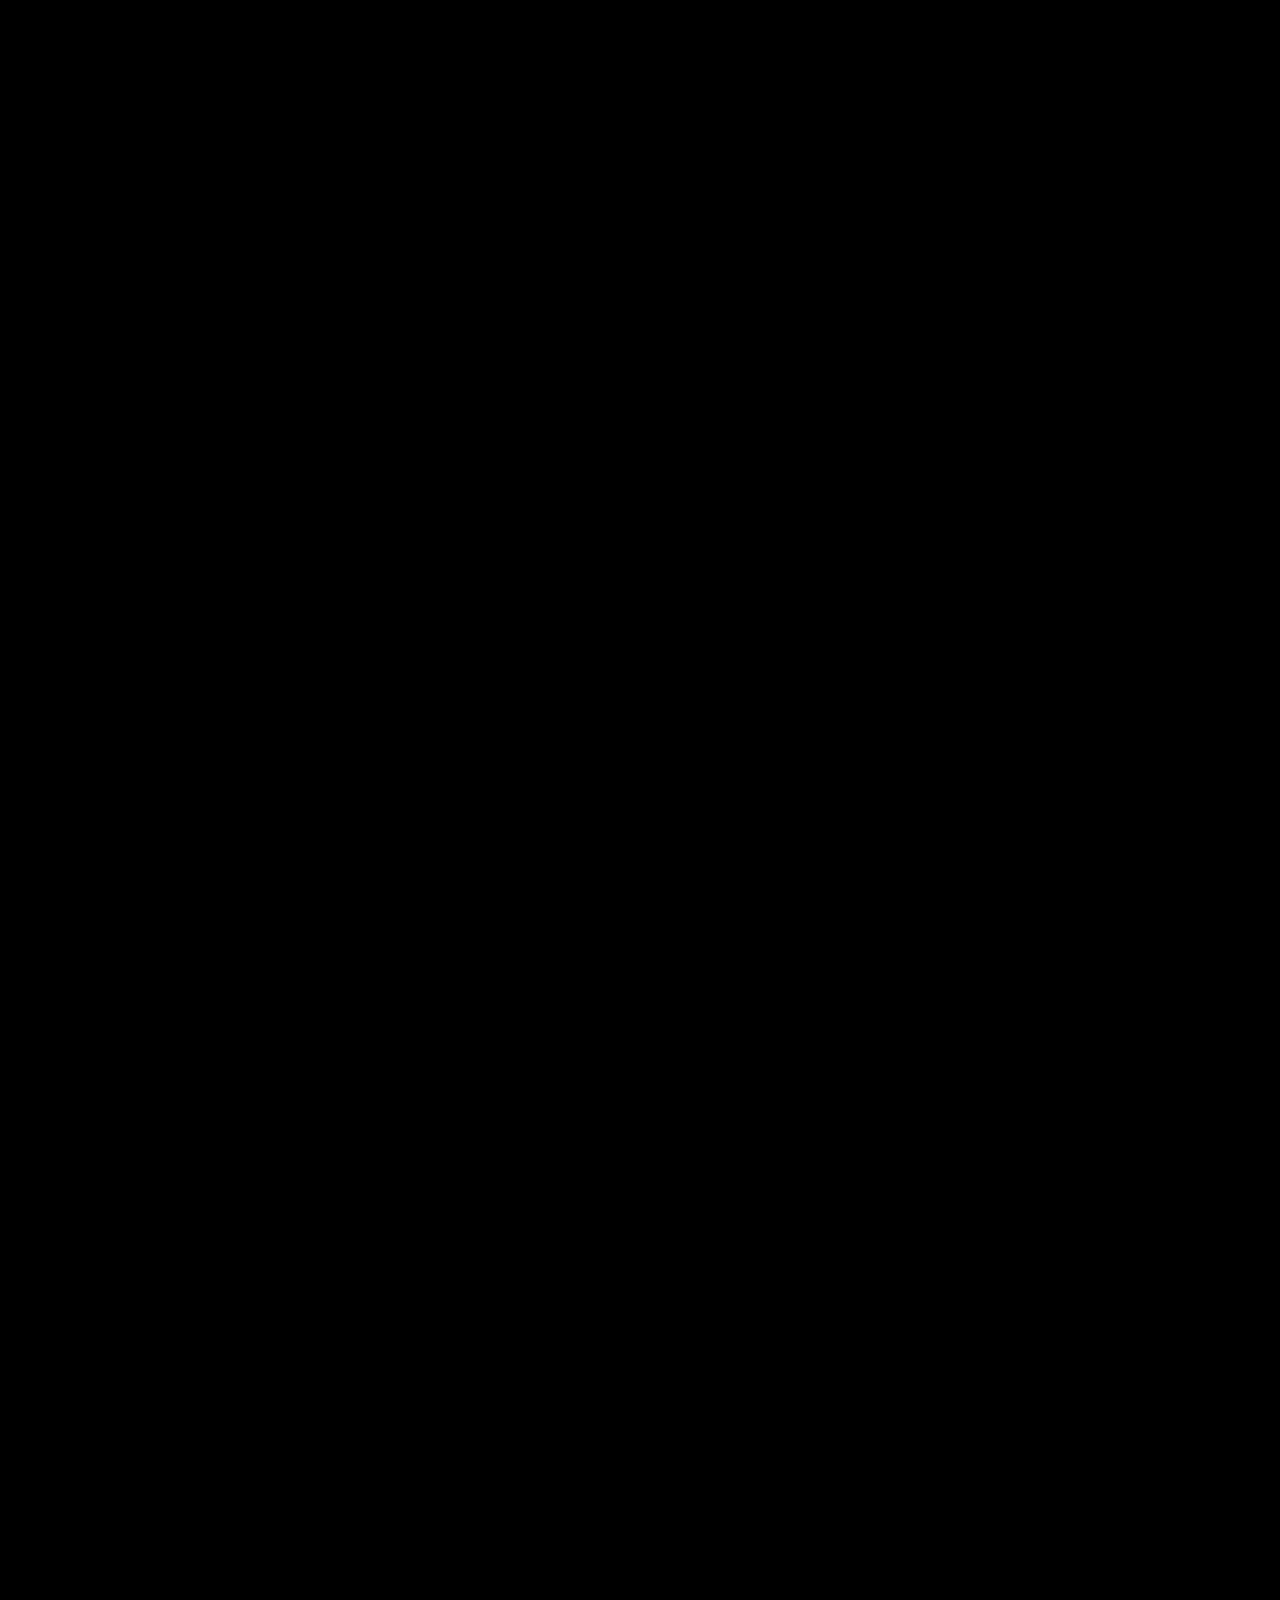
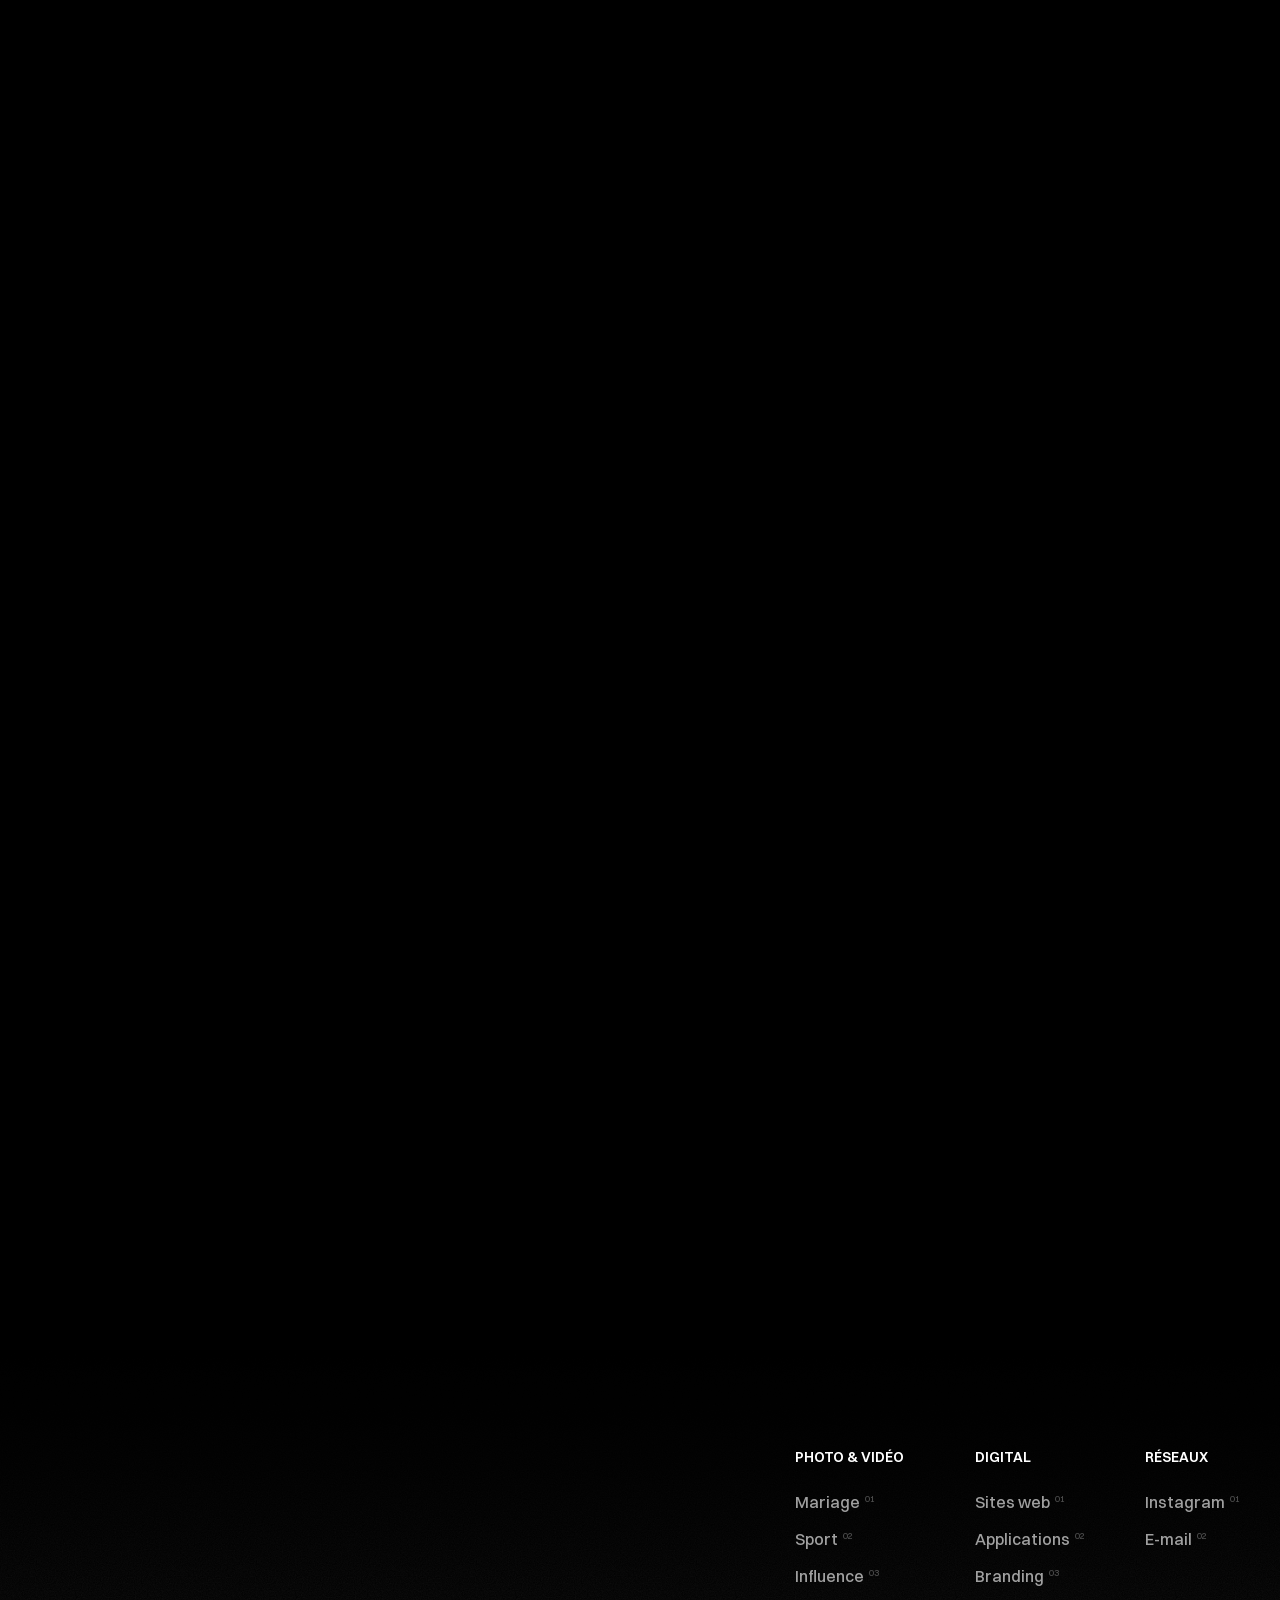
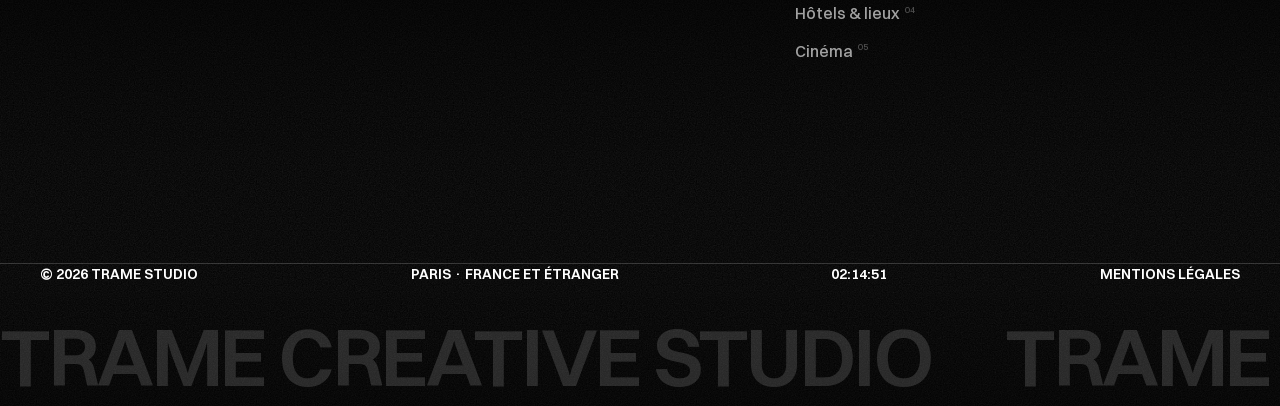
<file: hotels.html>
<!DOCTYPE html>
<html lang="fr">
<head>
  <meta charset="utf-8">
  <meta name="viewport" content="width=device-width, initial-scale=1">
  <meta http-equiv="Content-Security-Policy" content="default-src 'self'; script-src 'self'; style-src 'self'; img-src 'self' data:; font-src 'self'; media-src 'self'; frame-src https://www.youtube-nocookie.com https://player.vimeo.com https://www.instagram.com https://www.tiktok.com; connect-src 'self'; object-src 'none'; base-uri 'self'; form-action 'self'; upgrade-insecure-requests">
  <meta name="referrer" content="strict-origin-when-cross-origin">
  <meta name="format-detection" content="telephone=no">
  <title>Photographe hôtel et location saisonnière à Paris — Trame Studio</title>
  <meta name="description" content="Photos et vidéos pour hôtels, maisons d&#39;hôtes, gîtes et locations saisonnières à Paris et partout en France, aux bons formats pour votre site, Booking et Airbnb.">
  <link rel="canonical" href="https://trameraw.com/hotels.html">
  <meta property="og:type" content="website">
  <meta property="og:site_name" content="Trame Studio">
  <meta property="og:image" content="https://trameraw.com/images/hero/hero-myslf.jpg">
  <meta name="twitter:card" content="summary_large_image">
  <meta property="og:locale" content="fr_FR">
  <meta property="og:url" content="https://trameraw.com/hotels.html">
  <meta property="og:title" content="Photographe hôtel et location saisonnière à Paris — Trame Studio">
  <meta property="og:description" content="Photos et vidéos pour hôtels, maisons d&#39;hôtes, gîtes et locations saisonnières à Paris et partout en France, aux bons formats pour votre site, Booking et Airbnb.">
  <meta name="theme-color" content="#000000">
  <link rel="icon" href="assets/favicon.svg" type="image/svg+xml">
  <link rel="preload" as="font" type="font/woff2" href="assets/fonts/switzer-600.woff2" crossorigin>
  <link rel="stylesheet" href="assets/css/style.css?v=20261116">
  <noscript><link rel="stylesheet" href="assets/css/noscript.css?v=20261116"></noscript>
</head>
<body data-page="hotels">
  <div data-nav></div>
  <noscript><nav class="nav nav--static" aria-label="Navigation principale"><a href="index.html">Accueil</a> <a href="mariage.html">Mariage</a> <a href="sport.html">Sport</a> <a href="influence.html">Influence</a> <a href="hotels.html">Hôtels</a> <a href="cinema.html">Cinéma</a> <a href="digital.html">Digital</a> <a href="contact.html">Contact</a> <a href="mentions-legales.html">Mentions légales</a></nav></noscript>

  <main>
    <!-- HERO -->
    <section class="hero hero--type">
      <div class="container hero__content">
        <p class="hero__kicker blur-in">Hôtels · Maisons d'hôtes · Gîtes · Locations saisonnières</p>
        <h1 class="page-title"><span data-chars>HÔTELS</span> <span class="hero__soft" data-chars>&amp; LIEUX</span></h1>
        <p class="hero__text blur-in">Photos et vidéos pour hôtels, maisons d'hôtes, gîtes et locations saisonnières. Des images qui donnent envie de réserver.</p>
        <div class="chips blur-in">
          <a class="btn" data-mail="Hôtel / logement : demande de proposition photo & vidéo" href="#"><span class="roll"><span>Recevoir une proposition</span><span aria-hidden="true">Recevoir une proposition</span></span></a>
          <a class="chip" href="#offre">Voir l'offre</a>
        </div>
      </div>
      <div class="hero__ticker" aria-hidden="true"><div><span>Chambres</span><span>Suites</span><span>Spa</span><span>Restaurant</span><span>Rooftop</span><span>Piscine</span><span>Chambres</span><span>Suites</span><span>Spa</span><span>Restaurant</span><span>Rooftop</span><span>Piscine</span></div></div>
    </section>

    <section class="container intro-words">
      <p class="about__text" data-words>Sur Booking, Airbnb ou Google, les voyageurs choisissent souvent en regardant les photos. Des photos sombres ou datées font perdre des réservations. Nous mettons en valeur vos chambres, vos espaces et ce qui rend votre lieu différent.</p>
    </section>

    <!-- POURQUOI -->
    <section class="section">
      <div class="container head">
        <div>
          <h2 class="blur-in">Pourquoi investir</h2>
          <p class="head__sub blur-in">De bonnes photos servent toute l'année, sur tous vos supports.</p>
        </div>
      </div>
      <div class="container steps points">
        <article class="step rise"><span class="step__n">✦</span><h3 class="step__title">Plus de clics</h3><p>Dans une liste de résultats, ce sont les photos qui font la différence entre votre annonce et celle d'à côté.</p></article>
        <article class="step rise"><span class="step__n">✦</span><h3 class="step__title">Plus de réservations directes</h3><p>De belles images sur votre site incitent vos clients à réserver en direct, sans commission.</p></article>
        <article class="step rise"><span class="step__n">✦</span><h3 class="step__title">Le bon prix</h3><p>Des photos à la hauteur de votre établissement justifient vos prix, chambre par chambre.</p></article>
      </div>
    </section>

    <!-- OFFRE -->
    <section class="section" id="offre">
      <div class="container head">
        <div>
          <h2 class="blur-in">L'offre</h2>
          <p class="head__sub blur-in">Photo et vidéo en une seule intervention, pour tous vos supports.</p>
        </div>
        <a class="btn blur-in" data-mail="Hôtel / logement : demande de devis" href="#"><span class="roll"><span>Demander un devis</span><span aria-hidden="true">Demander un devis</span></span></a>
      </div>
      <div class="container offer">
        <article class="offer__item rise"><span>01</span><h3>Photos des espaces</h3><p>Chambres, suites, salle de bain, lobby, restaurant, spa, extérieurs : chaque espace mis en lumière et retouché.</p></article>
        <article class="offer__item rise"><span>02</span><h3>Visite vidéo</h3><p>Une courte vidéo de votre lieu pour votre site, YouTube et vos publicités.</p></article>
        <article class="offer__item rise"><span>03</span><h3>Reels &amp; réseaux</h3><p>Des formats verticaux rythmés pour Instagram et TikTok : arrivée, détails, art de vivre.</p></article>
        <article class="offer__item rise"><span>04</span><h3>Détails &amp; expérience</h3><p>Petit-déjeuner, décoration, vue, service : les détails qui montrent votre accueil.</p></article>
      </div>
    </section>

    <!-- FORMATS LIVRÉS -->
    <section class="section">
      <div class="container head">
        <div>
          <h2 class="blur-in">Livré prêt à publier</h2>
          <p class="head__sub blur-in">Chaque image au bon format, pour chaque endroit où vos clients vous cherchent.</p>
        </div>
      </div>
      <div class="container formats">
        <div class="format format--wide rise"><span class="format__ratio">16:9</span><span class="format__name">Site web &amp; film</span><span class="format__use">Page d'accueil, YouTube, présentation</span></div>
        <div class="format format--land rise"><span class="format__ratio">3:2</span><span class="format__name">Booking · Airbnb · Google</span><span class="format__use">Annonces et fiche établissement</span></div>
        <div class="format format--tall rise"><span class="format__ratio">9:16</span><span class="format__name">Reels &amp; stories</span><span class="format__use">Instagram, TikTok</span></div>
        <div class="format format--square rise"><span class="format__ratio">4:5</span><span class="format__name">Feed Instagram</span><span class="format__use">Publications</span></div>
      </div>
    </section>

    <!-- MÉTHODE -->
    <section class="section">
      <div class="container head">
        <div>
          <h2 class="blur-in">Comment ça se passe</h2>
          <p class="head__sub blur-in">Une intervention organisée autour de votre activité, sans gêner vos clients.</p>
        </div>
      </div>
      <div class="container offer">
        <article class="offer__item rise"><span>01</span><h3>Échange</h3><p>On définit les espaces à mettre en avant, vos supports et votre clientèle cible.</p></article>
        <article class="offer__item rise"><span>02</span><h3>Préparation</h3><p>Liste des prises de vue, horaires selon la lumière et planning calé sur vos disponibilités.</p></article>
        <article class="offer__item rise"><span>03</span><h3>Shooting</h3><p>Photo et vidéo le même jour, discrètement, en travaillant chambre par chambre.</p></article>
        <article class="offer__item rise"><span>04</span><h3>Livraison</h3><p>Une galerie privée avec toutes les images retouchées, classées par format et par usage.</p></article>
      </div>
    </section>

    <!-- FAQ -->
    <section class="section">
      <div class="container faq">
        <div>
          <h2 class="blur-in">Questions</h2>
          <p class="head__sub blur-in">Ce que les hôteliers et les propriétaires nous demandent.</p>
        </div>
        <div class="faq__list">
          <details class="rise"><summary>Faut-il fermer l'établissement ?<i></i></summary><p>Non. On organise les prises de vue autour de vos chambres libres et des moments calmes de la journée.</p></details>
          <details class="rise"><summary>Combien de temps dure une intervention ?<i></i></summary><p>Cela dépend de la taille du lieu et des formats souhaités. On vous propose un planning précis avec le devis.</p></details>
          <details class="rise"><summary>Pouvons-nous utiliser les images partout ?<i></i></summary><p>Oui : site, plateformes de réservation, réseaux sociaux et print. Les droits d'utilisation sont précisés dans le devis.</p></details>
          <details class="rise"><summary>Travaillez-vous aussi pour les locations saisonnières ?<i></i></summary><p>Bien sûr : gîtes, villas, appartements et maisons d'hôtes, avec une formule adaptée à leur taille.</p></details>
          <details class="rise"><summary>Pouvez-vous aussi refaire notre site ?<i></i></summary><p>Oui, grâce à <a href="digital.html">Trame Digital</a> : un site rapide, élégant et pensé pour la réservation directe, avec vos nouvelles images.</p></details>
        </div>
      </div>
    </section>

    <!-- CTA -->
    <section class="section">
      <div class="container cta-band">
        <h2 class="blur-in">Besoin de nouvelles photos <span class="hero__soft">pour votre établissement ?</span></h2>
        <a class="btn blur-in" data-mail="Hôtel / logement : demande de proposition photo & vidéo" href="#"><span class="roll"><span>Recevoir une proposition</span><span aria-hidden="true">Recevoir une proposition</span></span></a>
      </div>
    </section>
  </main>

  <div data-footer></div>
  <div data-lightbox></div>
  <script src="assets/js/data.js?v=20261116"></script>
  <script src="assets/js/main.js?v=20261116"></script>
</body>
</html>
</file>
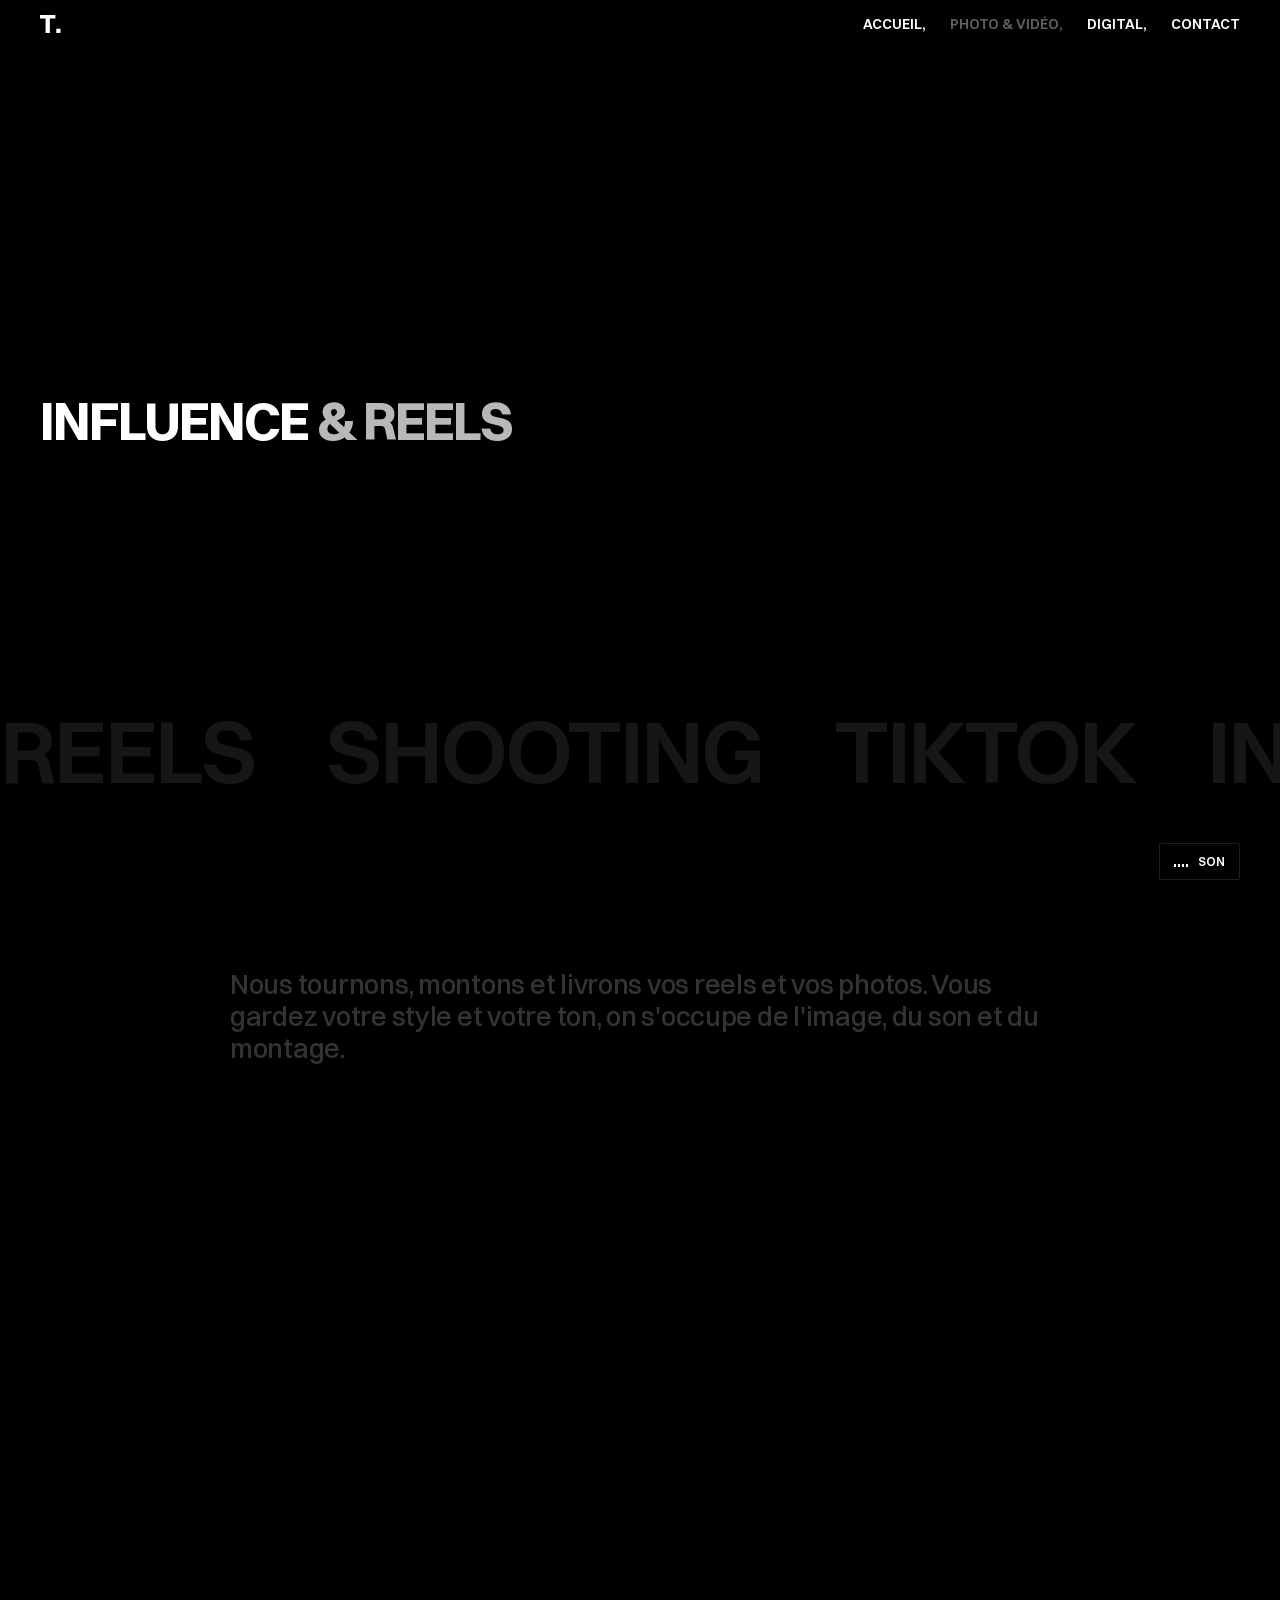
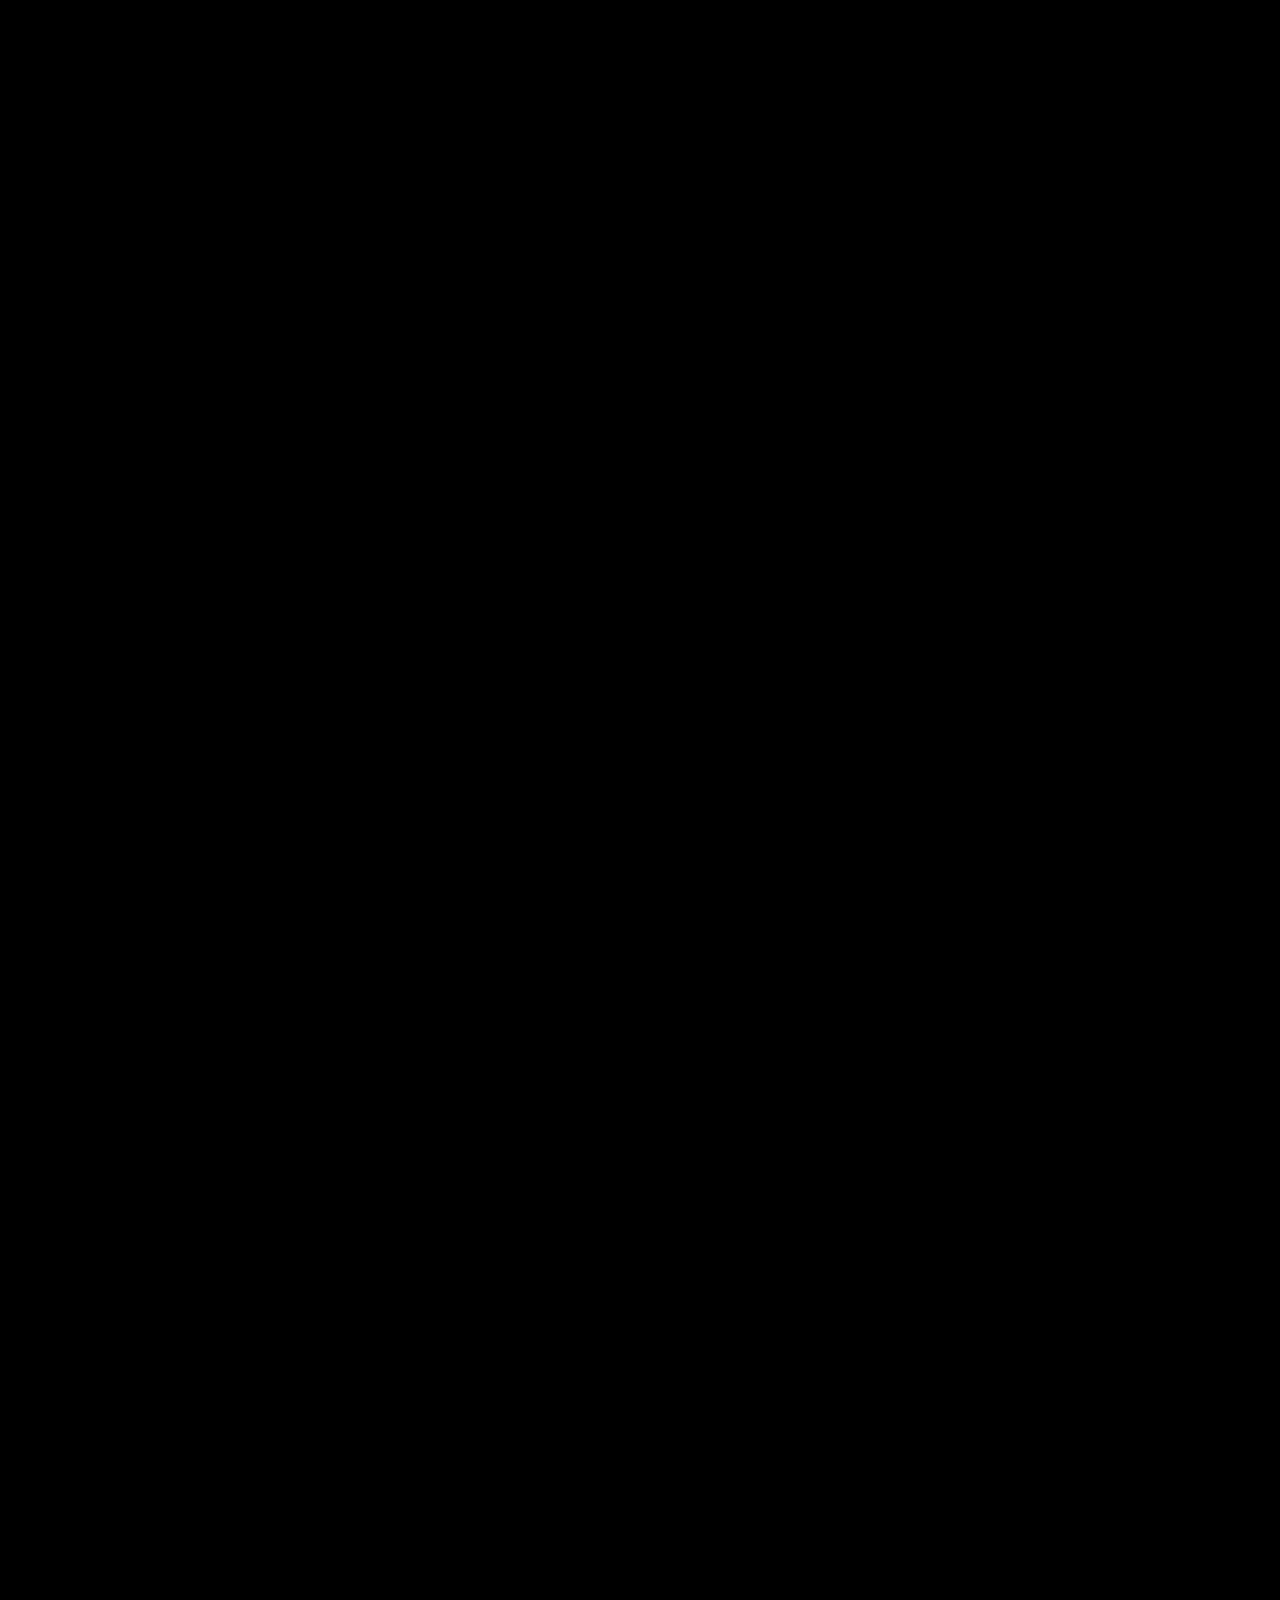
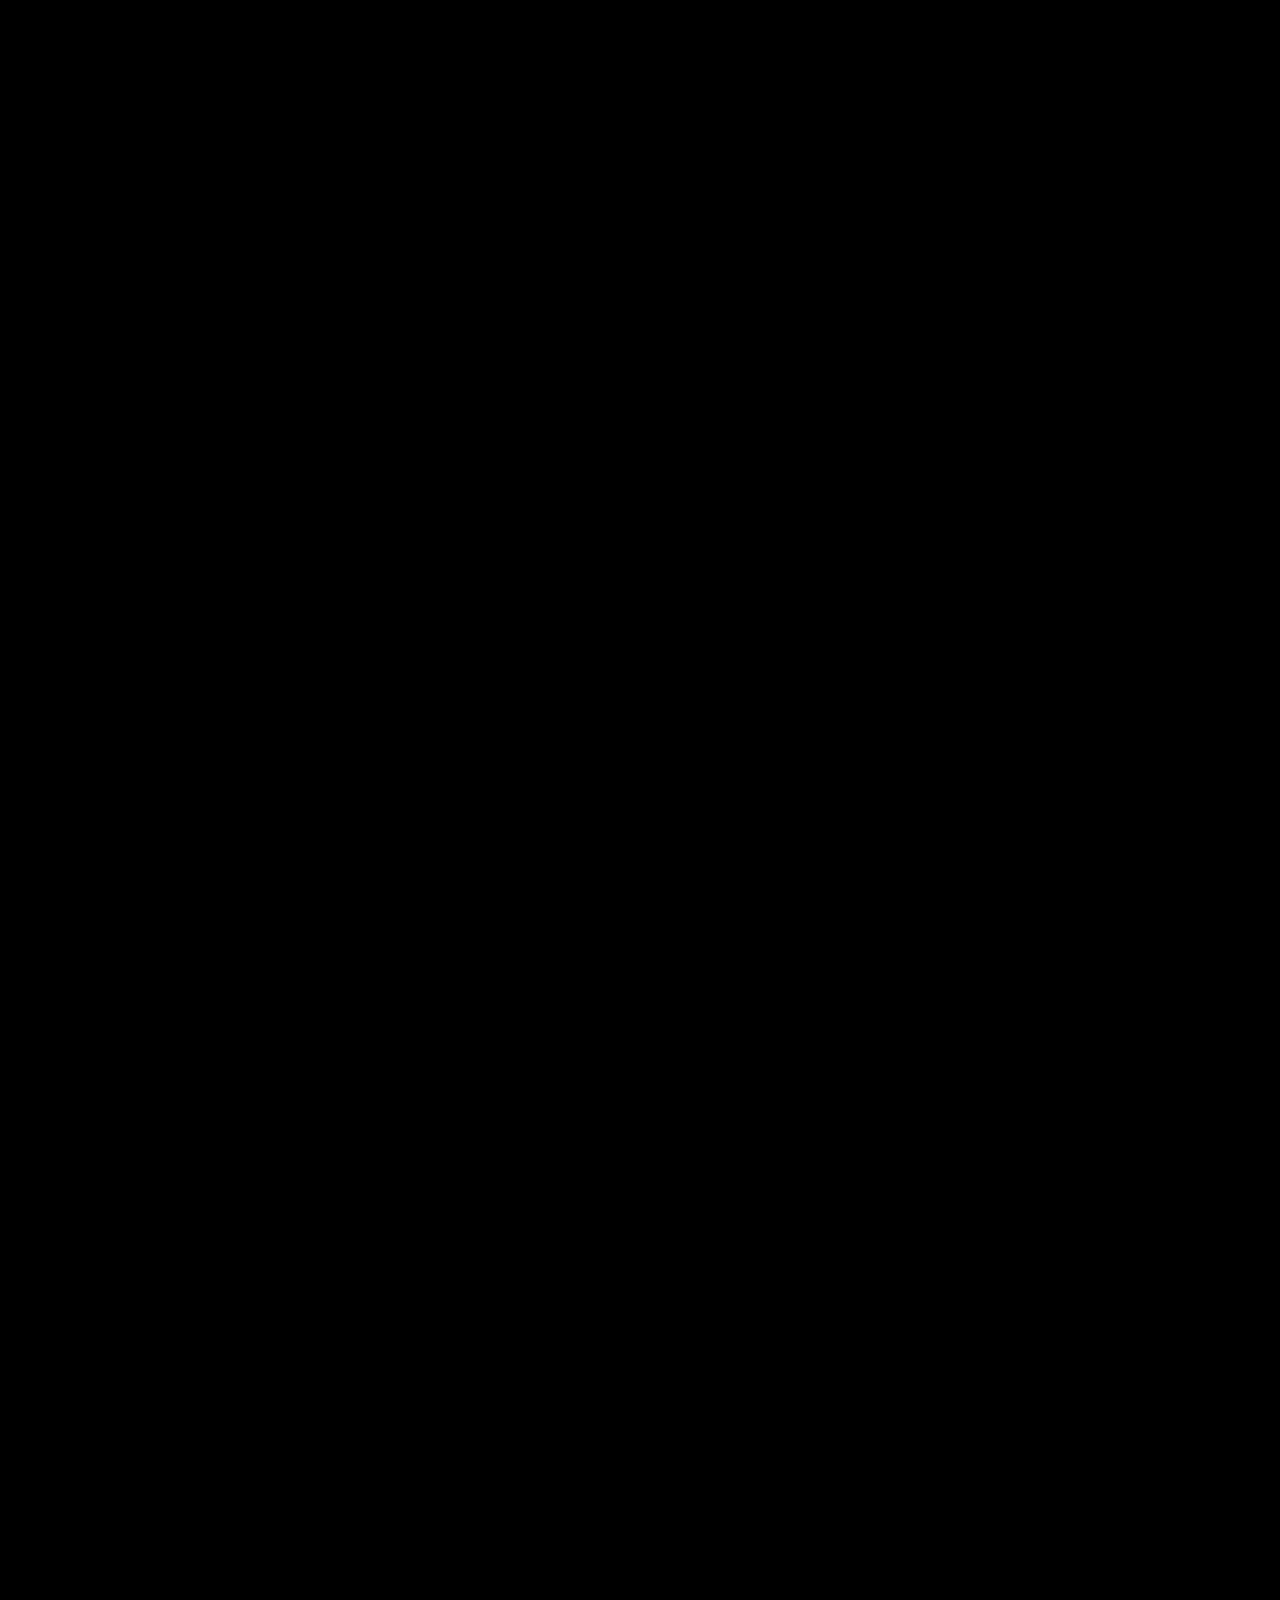
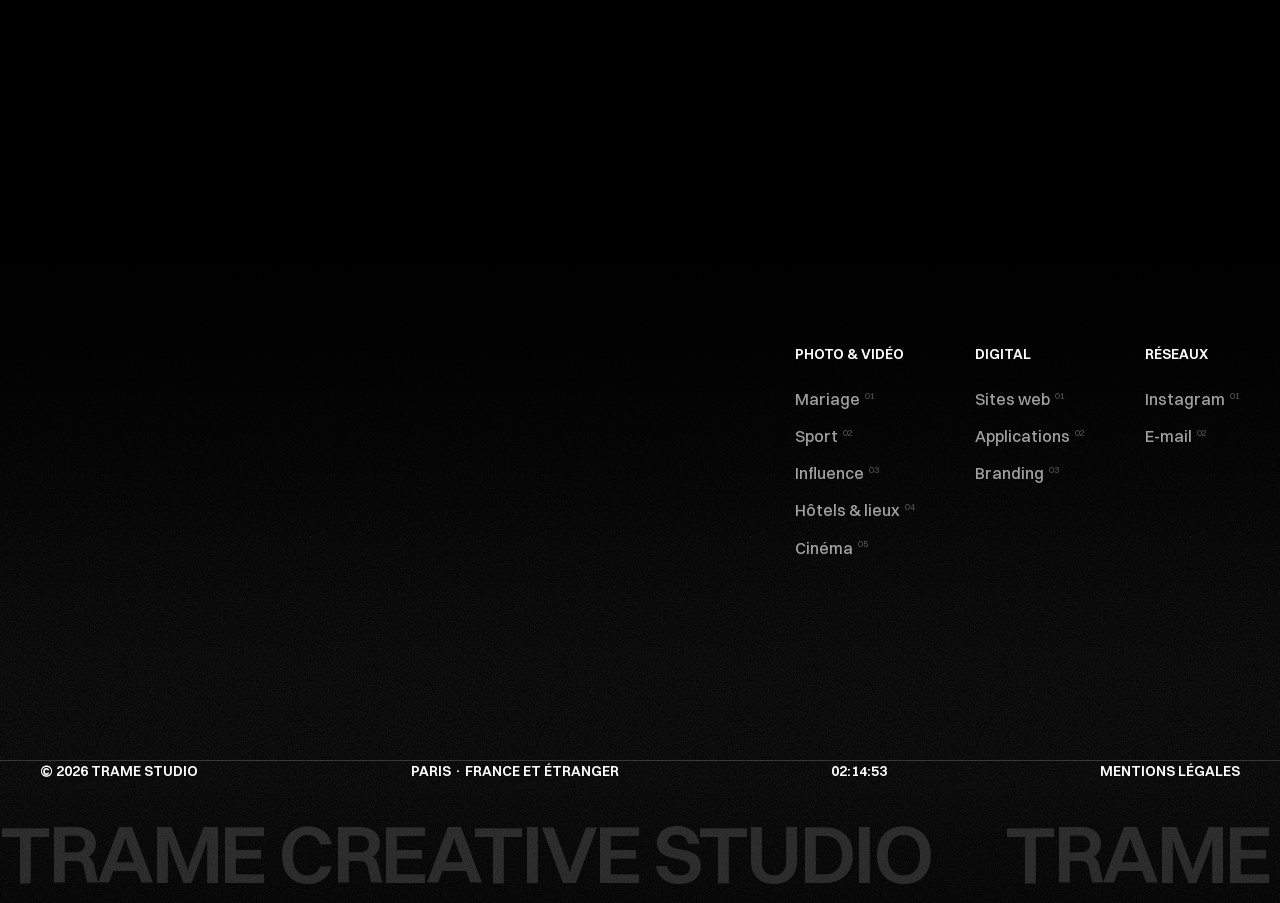
<file: influence.html>
<!DOCTYPE html>
<html lang="fr">
<head>
  <meta charset="utf-8">
  <meta name="viewport" content="width=device-width, initial-scale=1">
  <meta http-equiv="Content-Security-Policy" content="default-src 'self'; script-src 'self'; style-src 'self'; img-src 'self' data:; font-src 'self'; media-src 'self'; frame-src https://www.youtube-nocookie.com https://player.vimeo.com https://www.instagram.com https://www.tiktok.com; connect-src 'self'; object-src 'none'; base-uri 'self'; form-action 'self'; upgrade-insecure-requests">
  <meta name="referrer" content="strict-origin-when-cross-origin">
  <meta name="format-detection" content="telephone=no">
  <title>Reels et contenus pour créateurs et marques à Paris — Trame Studio</title>
  <meta name="description" content="Tournage et montage de reels, shootings photo et films de marque à Paris pour créateurs et marques, prêts à publier sur Instagram et TikTok.">
  <meta property="og:title" content="Reels et contenus pour créateurs et marques à Paris — Trame Studio">
  <link rel="canonical" href="https://trameraw.com/influence.html">
  <meta property="og:type" content="website">
  <meta property="og:site_name" content="Trame Studio">
  <meta property="og:locale" content="fr_FR">
  <meta property="og:url" content="https://trameraw.com/influence.html">
  <meta property="og:image" content="https://trameraw.com/images/hero/hero-mobile.jpg">
  <meta name="twitter:card" content="summary_large_image">
  <meta property="og:description" content="Tournage et montage de reels, shootings photo et films de marque à Paris pour créateurs et marques, prêts à publier sur Instagram et TikTok.">
  <meta name="theme-color" content="#000000">
  <link rel="icon" href="assets/favicon.svg" type="image/svg+xml">
  <link rel="preload" as="font" type="font/woff2" href="assets/fonts/switzer-600.woff2" crossorigin>
  <link rel="stylesheet" href="assets/css/style.css?v=20261116">
  <noscript><link rel="stylesheet" href="assets/css/noscript.css?v=20261116"></noscript>
</head>
<body data-page="influence">
  <div data-nav></div>
  <noscript><nav class="nav nav--static" aria-label="Navigation principale"><a href="index.html">Accueil</a> <a href="mariage.html">Mariage</a> <a href="sport.html">Sport</a> <a href="influence.html">Influence</a> <a href="hotels.html">Hôtels</a> <a href="cinema.html">Cinéma</a> <a href="digital.html">Digital</a> <a href="contact.html">Contact</a> <a href="mentions-legales.html">Mentions légales</a></nav></noscript>

  <main>
    <section class="hero hero--type">
      <div class="container hero__content">
        <p class="hero__kicker blur-in">Reels · Films de marque · Contenu pro</p>
        <h1 class="page-title"><span data-chars>INFLUENCE</span> <span class="hero__soft" data-chars>&amp; REELS</span></h1>
        <p class="hero__text blur-in">Reels, photos et films de marque pour créateurs et marques, livrés prêts à publier sur Instagram et TikTok.</p>
        <a class="btn blur-in" href="#reels"><span class="roll"><span>Voir les reels</span><span aria-hidden="true">Voir les reels</span></span></a>
      </div>
      <div class="hero__ticker" aria-hidden="true"><div><span>Reels</span><span>Shooting</span><span>TikTok</span><span>Instagram</span><span>Contenu mensuel</span><span>Reels</span><span>Shooting</span><span>TikTok</span><span>Instagram</span><span>Contenu mensuel</span></div></div>
    </section>

    <section class="container intro-words">
      <p class="about__text" data-words>Nous tournons, montons et livrons vos reels et vos photos. Vous gardez votre style et votre ton, on s'occupe de l'image, du son et du montage.</p>
    </section>

    <!-- Reels -->
    <section class="section" id="reels">
      <div class="container head">
        <div>
          <h2 class="blur-in">Yayha <span class="hero__soft">— parfums</span></h2>
          <p class="head__sub blur-in">Trois films verticaux autour des parfums Dior, YSL et Prada. Cliquez pour lancer la vidéo.</p>
        </div>
        <a class="btn blur-in" data-insta href="#" target="_blank" rel="noopener noreferrer"><span class="roll"><span>Instagram</span><span aria-hidden="true">Instagram</span></span></a>
      </div>
      <div class="container films films--reels films--three" id="reels-grid"></div>
    </section>

    <!-- ALONE : photo & vidéo de marque -->
    <section class="section" id="alone">
      <div class="container head">
        <div>
          <h2 class="blur-in">Alone <span class="hero__soft">— marque</span></h2>
          <p class="head__sub blur-in">Photo et vidéo de marque pour Alone : un film, un reel et des images pour tous leurs supports.</p>
        </div>
        <a class="btn blur-in" data-mail="Influence : contenu de marque" href="#"><span class="roll"><span>Un projet de marque ?</span><span aria-hidden="true">Un projet de marque ?</span></span></a>
      </div>
      <div class="container films films--brand" id="alone-films"></div>
      <div class="container gallery gallery--wide" data-gallery="alone"></div>
    </section>

    <section class="section">
      <div class="container head">
        <div>
          <h2 class="blur-in">Nos formats</h2>
          <p class="head__sub blur-in">Du reel ponctuel à l'accompagnement chaque mois.</p>
        </div>
      </div>
      <div class="container offer">
        <article class="offer__item rise"><span>01</span><h3>Reels &amp; TikTok</h3><p>Tournage et montage vertical rythmé, sous-titres et formats natifs 9:16.</p></article>
        <article class="offer__item rise"><span>02</span><h3>Shooting photo pro</h3><p>Des photos lifestyle et portrait à la hauteur de votre image, pour le feed et les partenariats.</p></article>
        <article class="offer__item rise"><span>03</span><h3>Contenu mensuel</h3><p>Une journée de tournage pour un mois de publications, photo et vidéo.</p></article>
        <article class="offer__item rise"><span>04</span><h3>Collabs &amp; marques</h3><p>Des contenus pour vos partenariats, qui mettent en valeur la marque et vous.</p></article>
      </div>
    </section>

    <section class="section">
      <div class="container head">
        <div>
          <h2 class="blur-in">Pourquoi nous</h2>
          <p class="head__sub blur-in">Ce que vous y gagnez.</p>
        </div>
      </div>
      <div class="container steps points">
        <article class="step rise"><span class="step__n">✦</span><h3 class="step__title">Votre identité</h3><p>On s'adapte à votre ton, votre univers et votre façon de parler à votre communauté.</p></article>
        <article class="step rise"><span class="step__n">✦</span><h3 class="step__title">Qualité pro</h3><p>Une belle image, une lumière travaillée et un montage précis.</p></article>
        <article class="step rise"><span class="step__n">✦</span><h3 class="step__title">Prêt à publier</h3><p>Formats, durées et sous-titres adaptés à chaque réseau. Vous n'avez plus qu'à poster.</p></article>
      </div>
    </section>

    <section class="section">
      <div class="container cta-band">
        <h2 class="blur-in">Un projet <span class="hero__soft">de contenu ?</span></h2>
        <a class="btn blur-in" data-mail="Influence : projet de contenu" href="#"><span class="roll"><span>Parlons-en</span><span aria-hidden="true">Parlons-en</span></span></a>
      </div>
    </section>
  </main>

  <div data-footer></div>
  <div data-lightbox></div>
  <script src="assets/js/data.js?v=20261116"></script>
  <script src="assets/js/main.js?v=20261116"></script>
</body>
</html>
</file>
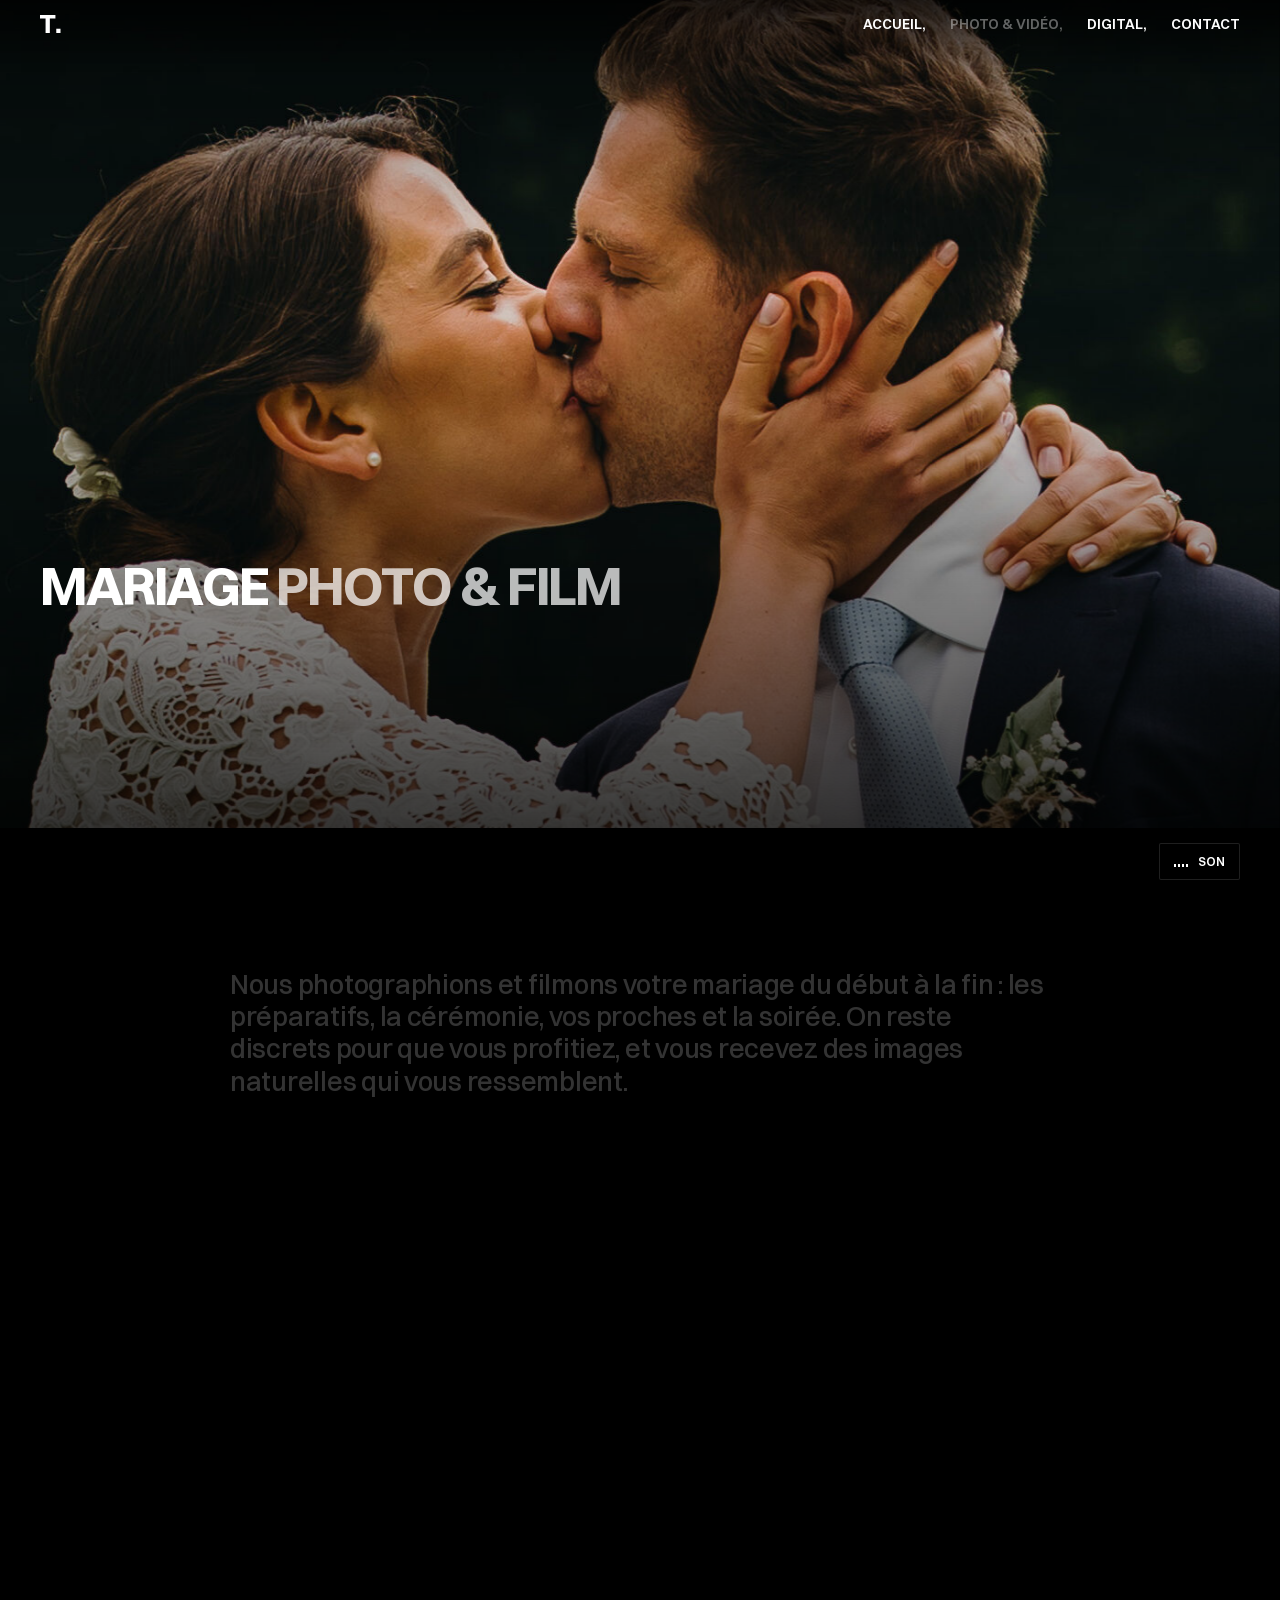
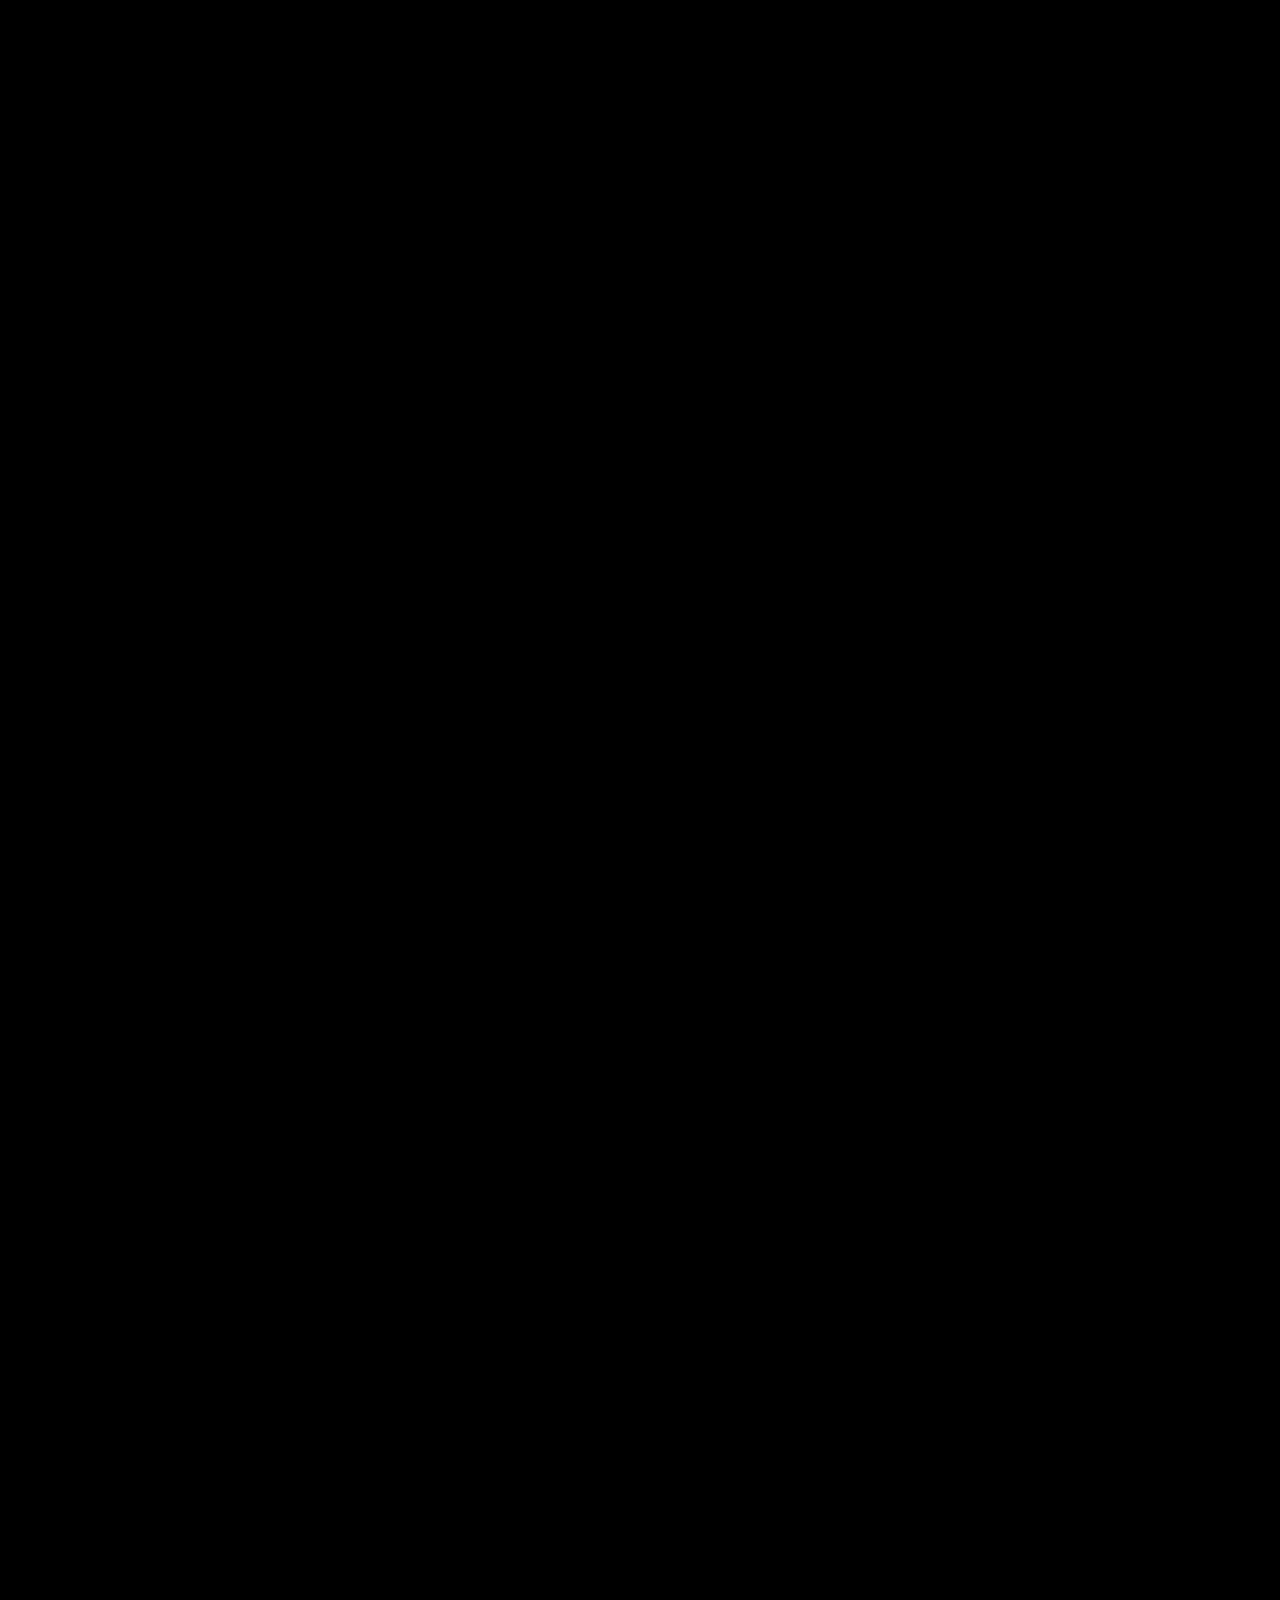
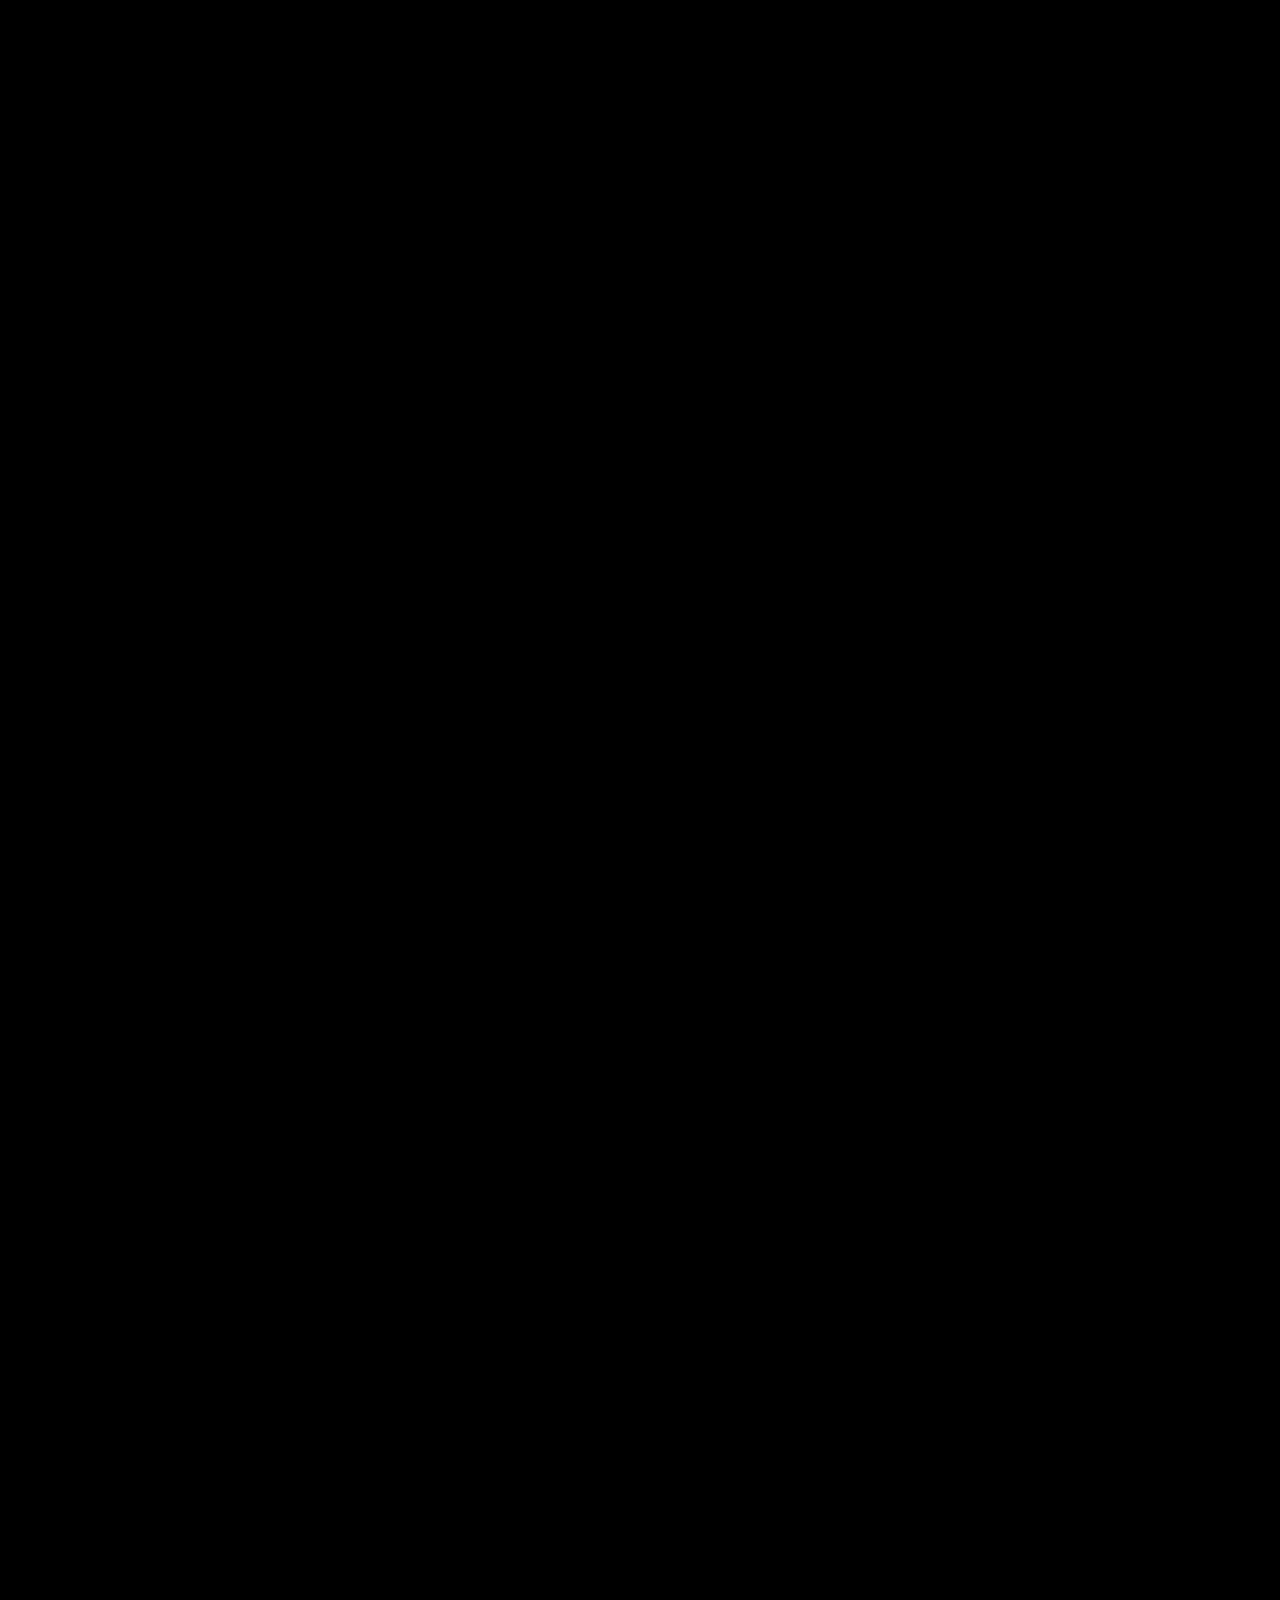
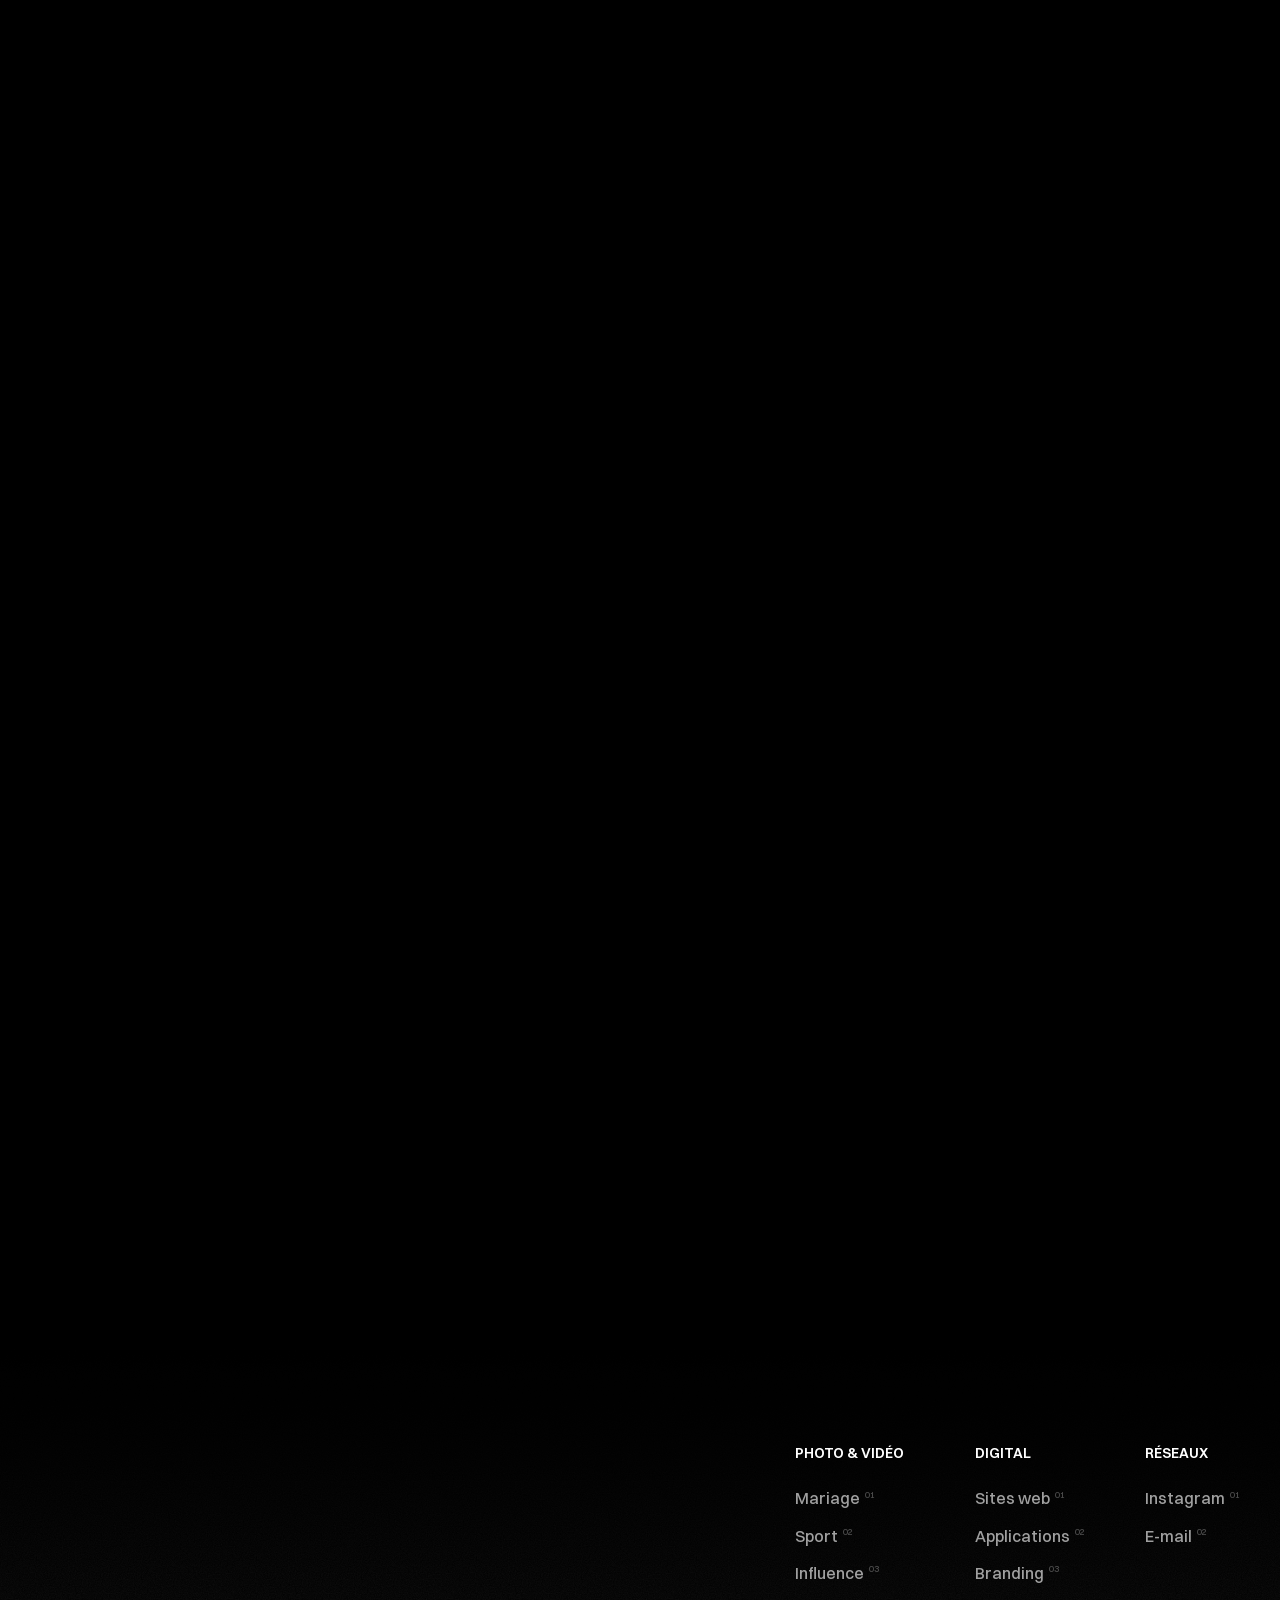
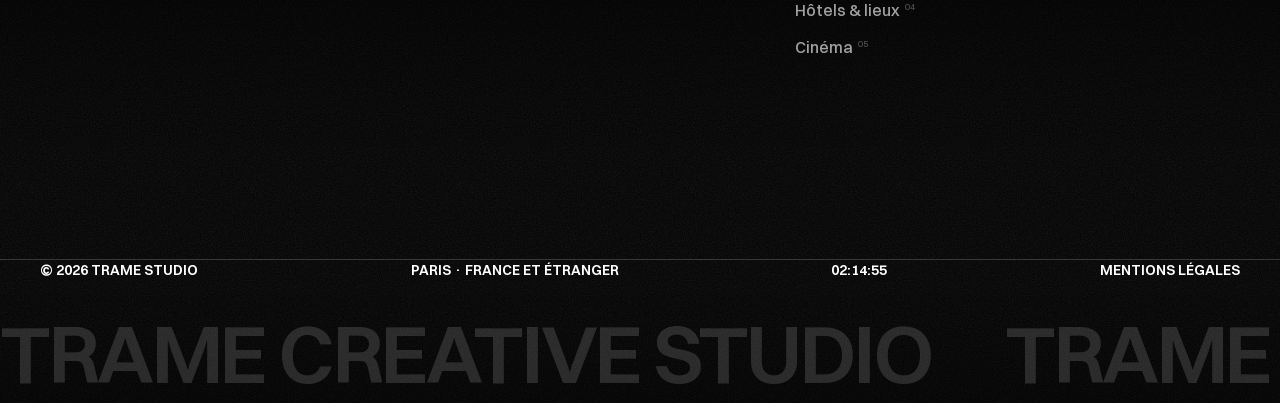
<file: mariage.html>
<!DOCTYPE html>
<html lang="fr">
<head>
  <meta charset="utf-8">
  <meta name="viewport" content="width=device-width, initial-scale=1">
  <meta http-equiv="Content-Security-Policy" content="default-src 'self'; script-src 'self'; style-src 'self'; img-src 'self' data:; font-src 'self'; media-src 'self'; frame-src https://www.youtube-nocookie.com https://player.vimeo.com https://www.instagram.com https://www.tiktok.com; connect-src 'self'; object-src 'none'; base-uri 'self'; form-action 'self'; upgrade-insecure-requests">
  <meta name="referrer" content="strict-origin-when-cross-origin">
  <meta name="format-detection" content="telephone=no">
  <title>Photographe et vidéaste de mariage à Paris — Trame Studio</title>
  <meta name="description" content="Photographe et vidéaste de mariage à Paris : reportage naturel des préparatifs à la soirée, film, teaser vertical et galerie privée. Déplacements partout en France.">
  <meta property="og:title" content="Photographe et vidéaste de mariage à Paris — Trame Studio">
  <link rel="canonical" href="https://trameraw.com/mariage.html">
  <meta property="og:type" content="website">
  <meta property="og:site_name" content="Trame Studio">
  <meta property="og:locale" content="fr_FR">
  <meta property="og:url" content="https://trameraw.com/mariage.html">
  <meta property="og:image" content="https://trameraw.com/images/pages/mariage-hero.jpg">
  <meta name="twitter:card" content="summary_large_image">
  <meta property="og:description" content="Photographe et vidéaste de mariage à Paris : reportage naturel des préparatifs à la soirée, film, teaser vertical et galerie privée. Déplacements partout en France.">
  <meta name="theme-color" content="#000000">
  <link rel="icon" href="assets/favicon.svg" type="image/svg+xml">
  <link rel="preload" as="font" type="font/woff2" href="assets/fonts/switzer-600.woff2" crossorigin>
  <link rel="stylesheet" href="assets/css/style.css?v=20261116">
  <noscript><link rel="stylesheet" href="assets/css/noscript.css?v=20261116"></noscript>
</head>
<body data-page="mariage">
  <div data-nav></div>
  <noscript><nav class="nav nav--static" aria-label="Navigation principale"><a href="index.html">Accueil</a> <a href="mariage.html">Mariage</a> <a href="sport.html">Sport</a> <a href="influence.html">Influence</a> <a href="hotels.html">Hôtels</a> <a href="cinema.html">Cinéma</a> <a href="digital.html">Digital</a> <a href="contact.html">Contact</a> <a href="mentions-legales.html">Mentions légales</a></nav></noscript>

  <main>
    <section class="hero hero--page">
      <picture class="hero__img">
        <source media="(max-width: 767px)" srcset="images/pages/mariage-hero-mobile.jpg">
        <img src="images/pages/mariage-hero.jpg" alt="Les mariés s'embrassent" fetchpriority="high">
      </picture>
      <div class="hero__shade"></div>
      <div class="container hero__content">
        <p class="hero__kicker blur-in">Photo &amp; film de mariage</p>
        <h1 class="page-title"><span data-chars>MARIAGE</span> <span class="hero__soft" data-chars>PHOTO &amp; FILM</span></h1>
        <p class="hero__text blur-in">Votre journée telle que vous l'avez vécue, sans poses forcées.</p>
        <a class="btn blur-in" data-mail="Mariage : demande de devis" href="#"><span class="roll"><span>Nous contacter</span><span aria-hidden="true">Nous contacter</span></span></a>
      </div>
    </section>

    <section class="container intro-words">
      <p class="about__text" data-words>Nous photographions et filmons votre mariage du début à la fin : les préparatifs, la cérémonie, vos proches et la soirée. On reste discrets pour que vous profitiez, et vous recevez des images naturelles qui vous ressemblent.</p>
    </section>

    <!-- Ce que vous recevez -->
    <section class="section">
      <div class="container head">
        <div>
          <h2 class="blur-in">Ce que vous recevez</h2>
          <p class="head__sub blur-in">La même équipe pour la photo et la vidéo.</p>
        </div>
      </div>
      <div class="container offer">
        <article class="offer__item rise"><span>01</span><h3>Reportage photo</h3><p>Des préparatifs à la soirée, toute l'histoire de votre journée en images retouchées une à une.</p></article>
        <article class="offer__item rise"><span>02</span><h3>Film de mariage</h3><p>Un film qui raconte votre journée, avec vos voix, vos vœux et une musique choisie avec vous.</p></article>
        <article class="offer__item rise"><span>03</span><h3>Teaser 9:16</h3><p>Un format vertical à partager avec vos proches et sur les réseaux, dès les premiers jours.</p></article>
        <article class="offer__item rise"><span>04</span><h3>Galerie privée</h3><p>Toutes vos images en ligne, en haute définition, à télécharger et à partager en un lien.</p></article>
      </div>
    </section>

    <!-- Galerie -->
    <section class="section">
      <div class="container head">
        <div>
          <h2 class="blur-in">Un mariage, 2026</h2>
          <p class="head__sub blur-in">Des préparatifs à la haie d'honneur. Cliquez sur une image pour l'agrandir.</p>
        </div>
      </div>
      <div class="container gallery" data-gallery="mariage"></div>
    </section>

    <!-- Pourquoi nous -->
    <section class="section">
      <div class="container head">
        <div>
          <h2 class="blur-in">Pourquoi nous</h2>
          <p class="head__sub blur-in">Parce que ce jour-là, vous avez autre chose à faire que poser.</p>
        </div>
      </div>
      <div class="container steps points">
        <article class="step rise"><span class="step__n">✦</span><h3 class="step__title">Discrets</h3><p>On se fait oublier pour que vous profitiez de votre journée.</p></article>
        <article class="step rise"><span class="step__n">✦</span><h3 class="step__title">Photo + vidéo</h3><p>Une seule équipe pour les deux, donc un seul prestataire à gérer.</p></article>
        <article class="step rise"><span class="step__n">✦</span><h3 class="step__title">Sur mesure</h3><p>Le devis est fait selon votre journée, votre lieu et vos envies.</p></article>
      </div>
    </section>

    <!-- Déroulé -->
    <section class="section">
      <div class="container head">
        <div>
          <h2 class="blur-in">Comment ça se passe</h2>
          <p class="head__sub blur-in">De la première prise de contact à la livraison de vos images.</p>
        </div>
      </div>
      <div class="container offer">
        <article class="offer__item rise"><span>01</span><h3>Rencontre</h3><p>Un appel pour faire connaissance, parler de votre journée et de ce que vous imaginez.</p></article>
        <article class="offer__item rise"><span>02</span><h3>Préparation</h3><p>Planning, lieux, moments clés et personnes à ne pas oublier : on prépare tout avec vous.</p></article>
        <article class="offer__item rise"><span>03</span><h3>Le jour J</h3><p>On est là toute la journée, sans vous déranger.</p></article>
        <article class="offer__item rise"><span>04</span><h3>Livraison</h3><p>Votre galerie privée, votre film et votre teaser, dans les délais annoncés au devis.</p></article>
      </div>
    </section>

    <!-- FAQ -->
    <section class="section">
      <div class="container faq">
        <div>
          <h2 class="blur-in">Questions</h2>
          <p class="head__sub blur-in">Tout ce que les futurs mariés nous demandent.</p>
        </div>
        <div class="faq__list">
          <details class="rise"><summary>Combien de temps à l'avance faut-il réserver ?<i></i></summary><p>Le plus tôt possible : les dates de la belle saison partent vite. Écrivez-nous dès que votre date est fixée.</p></details>
          <details class="rise"><summary>Vous déplacez-vous partout ?<i></i></summary><p>Oui. Nous sommes basés à Paris et nous nous déplaçons partout en France et à l'étranger. Les frais de déplacement sont indiqués dans le devis.</p></details>
          <details class="rise"><summary>Peut-on choisir seulement la photo ou seulement la vidéo ?<i></i></summary><p>Bien sûr. La formule photo + vidéo reste la plus complète, mais chaque proposition est faite sur mesure.</p></details>
          <details class="rise"><summary>Comment réserver notre date ?<i></i></summary><p>Après un premier échange, nous vous envoyons un devis. Un acompte confirme la date.</p></details>
        </div>
      </div>
    </section>

    <!-- CTA -->
    <section class="section">
      <div class="container cta-band">
        <h2 class="blur-in">Vous préparez <span class="hero__soft">votre mariage ?</span></h2>
        <a class="btn blur-in" data-mail="Mariage : demande de devis" href="#"><span class="roll"><span>Nous contacter</span><span aria-hidden="true">Nous contacter</span></span></a>
      </div>
    </section>
  </main>

  <div data-footer></div>
  <div data-lightbox></div>
  <script src="assets/js/data.js?v=20261116"></script>
  <script src="assets/js/main.js?v=20261116"></script>
</body>
</html>
</file>
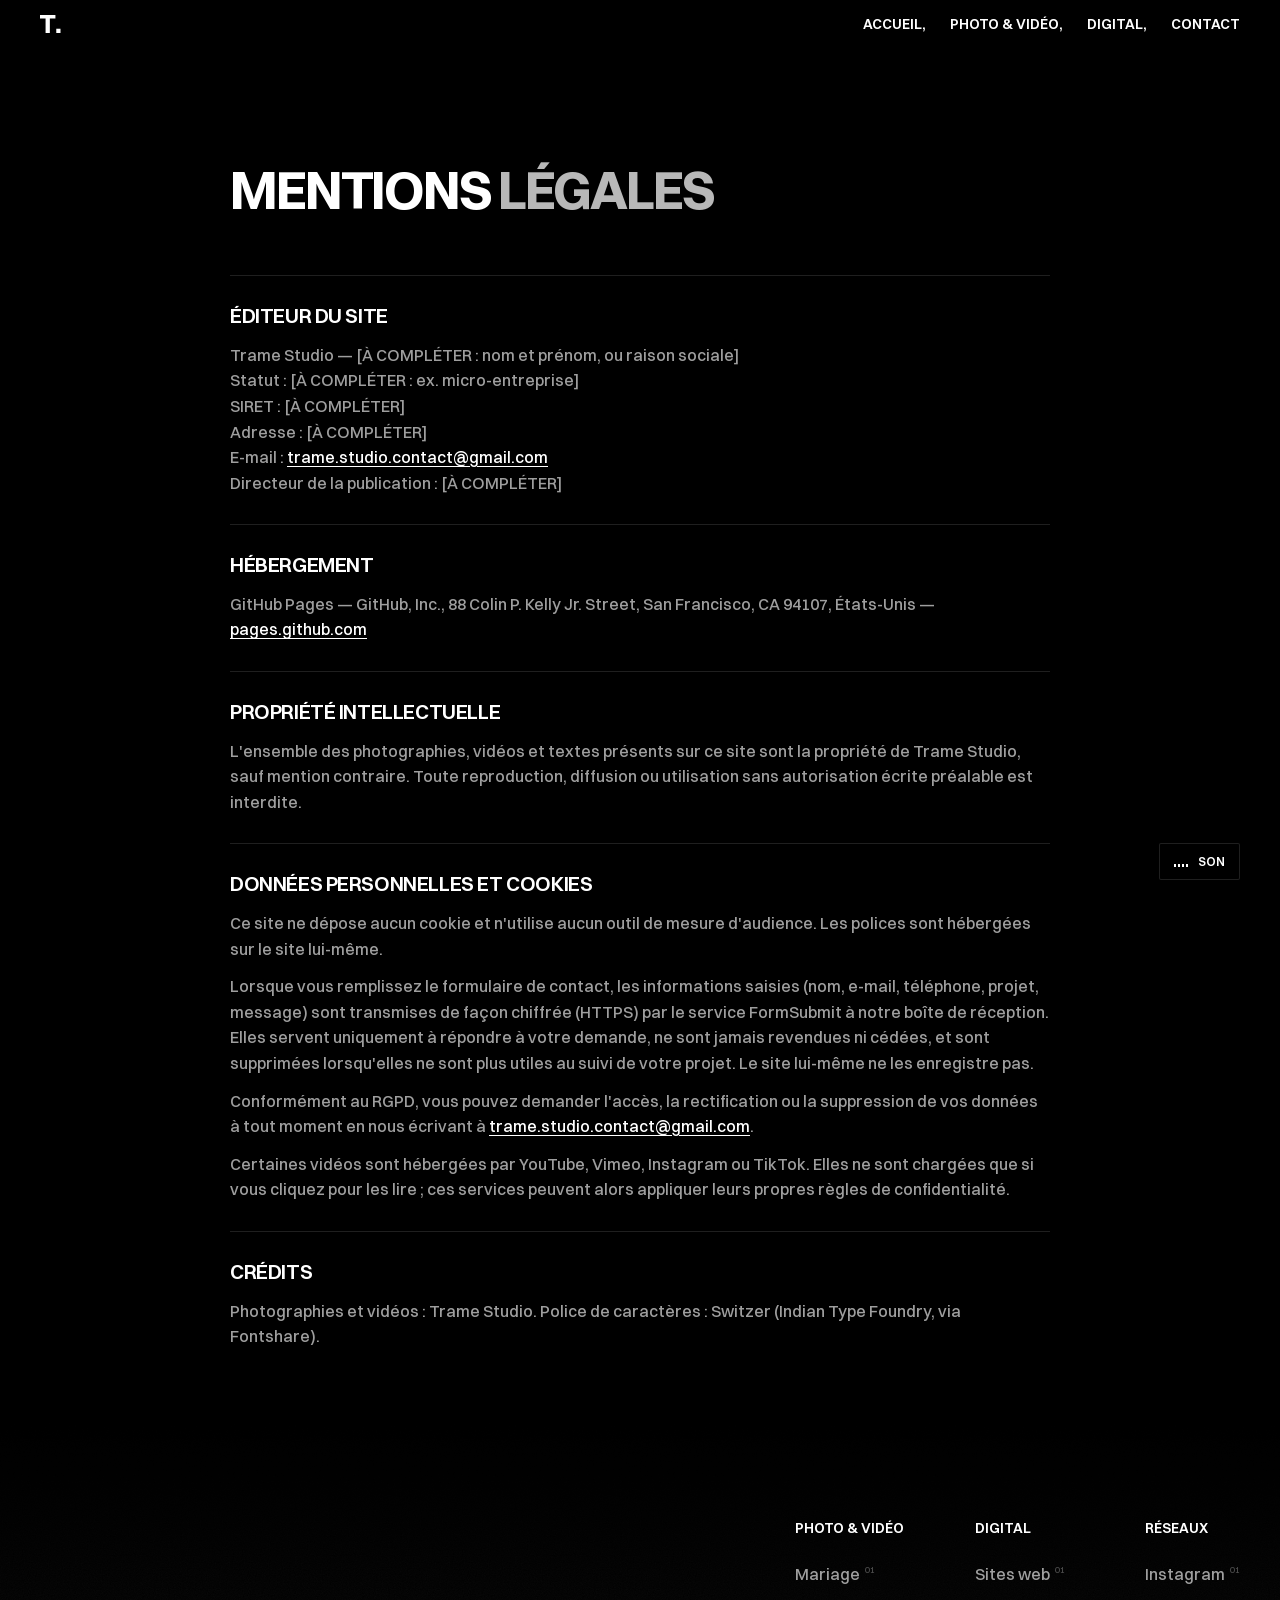
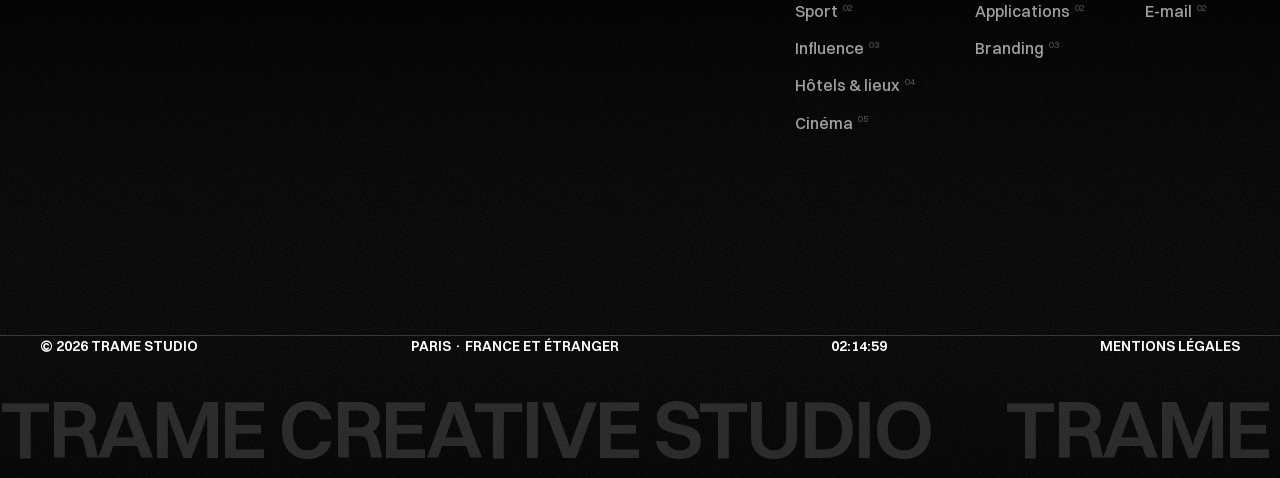
<file: mentions-legales.html>
<!DOCTYPE html>
<html lang="fr">
<head>
  <meta charset="utf-8">
  <meta name="viewport" content="width=device-width, initial-scale=1">
  <meta http-equiv="Content-Security-Policy" content="default-src 'self'; script-src 'self'; style-src 'self'; img-src 'self' data:; font-src 'self'; media-src 'self'; frame-src https://www.youtube-nocookie.com https://player.vimeo.com https://www.instagram.com https://www.tiktok.com; connect-src 'self'; object-src 'none'; base-uri 'self'; form-action 'self'; upgrade-insecure-requests">
  <meta name="referrer" content="strict-origin-when-cross-origin">
  <title>Mentions légales — Trame Studio</title>
  <meta name="description" content="Mentions légales et politique de confidentialité du site Trame Studio.">
  <meta name="robots" content="noindex, follow">
  <link rel="canonical" href="https://trameraw.com/mentions-legales.html">
  <meta property="og:type" content="website">
  <meta property="og:site_name" content="Trame Studio">
  <meta property="og:locale" content="fr_FR">
  <meta property="og:url" content="https://trameraw.com/mentions-legales.html">
  <meta property="og:description" content="Mentions légales et politique de confidentialité du site Trame Studio.">
  <meta property="og:title" content="Mentions légales — Trame Studio">
  <meta name="theme-color" content="#000000">
  <link rel="icon" href="assets/favicon.svg" type="image/svg+xml">
  <link rel="stylesheet" href="assets/css/style.css?v=20261116">
  <noscript><link rel="stylesheet" href="assets/css/noscript.css?v=20261116"></noscript>
</head>
<body data-page="legal">
  <div data-nav></div>
  <noscript><nav class="nav nav--static" aria-label="Navigation principale"><a href="index.html">Accueil</a> <a href="mariage.html">Mariage</a> <a href="sport.html">Sport</a> <a href="influence.html">Influence</a></nav></noscript>

  <main class="container legal">
    <h1 class="page-title"><span data-chars>MENTIONS</span> <span class="hero__soft" data-chars>LÉGALES</span></h1>

    <!-- ⚠️ Remplacez chaque [À COMPLÉTER] par vos informations avant la mise en ligne -->
    <section>
      <h2>Éditeur du site</h2>
      <p>Trame Studio — [À COMPLÉTER : nom et prénom, ou raison sociale]<br>
      Statut : [À COMPLÉTER : ex. micro-entreprise]<br>
      SIRET : [À COMPLÉTER]<br>
      Adresse : [À COMPLÉTER]<br>
      E-mail : <a data-mail data-mail-text href="#">e-mail</a><br>
      Directeur de la publication : [À COMPLÉTER]</p>
    </section>

    <section>
      <h2>Hébergement</h2>
      <p>GitHub Pages — GitHub, Inc., 88 Colin P. Kelly Jr. Street, San Francisco, CA 94107, États-Unis — <a href="https://pages.github.com" target="_blank" rel="noopener noreferrer">pages.github.com</a></p>
    </section>

    <section>
      <h2>Propriété intellectuelle</h2>
      <p>L'ensemble des photographies, vidéos et textes présents sur ce site sont la propriété de Trame Studio, sauf mention contraire. Toute reproduction, diffusion ou utilisation sans autorisation écrite préalable est interdite.</p>
    </section>

    <section>
      <h2 id="donnees">Données personnelles et cookies</h2>
      <p>Ce site ne dépose aucun cookie et n'utilise aucun outil de mesure d'audience. Les polices sont hébergées sur le site lui-même.</p>
      <p>Lorsque vous remplissez le formulaire de contact, les informations saisies (nom, e-mail, téléphone, projet, message) sont transmises de façon chiffrée (HTTPS) par le service FormSubmit à notre boîte de réception. Elles servent uniquement à répondre à votre demande, ne sont jamais revendues ni cédées, et sont supprimées lorsqu'elles ne sont plus utiles au suivi de votre projet. Le site lui-même ne les enregistre pas.</p>
      <p>Conformément au RGPD, vous pouvez demander l'accès, la rectification ou la suppression de vos données à tout moment en nous écrivant à <a data-mail-text href="contact.html">notre adresse de contact</a>.</p>
      <p>Certaines vidéos sont hébergées par YouTube, Vimeo, Instagram ou TikTok. Elles ne sont chargées que si vous cliquez pour les lire ; ces services peuvent alors appliquer leurs propres règles de confidentialité.</p>
    </section>

    <section>
      <h2>Crédits</h2>
      <p>Photographies et vidéos : Trame Studio. Police de caractères : Switzer (Indian Type Foundry, via Fontshare).</p>
    </section>
  </main>

  <div data-footer></div>
  <script src="assets/js/data.js?v=20261116"></script>
  <script src="assets/js/main.js?v=20261116"></script>
</body>
</html>
</file>
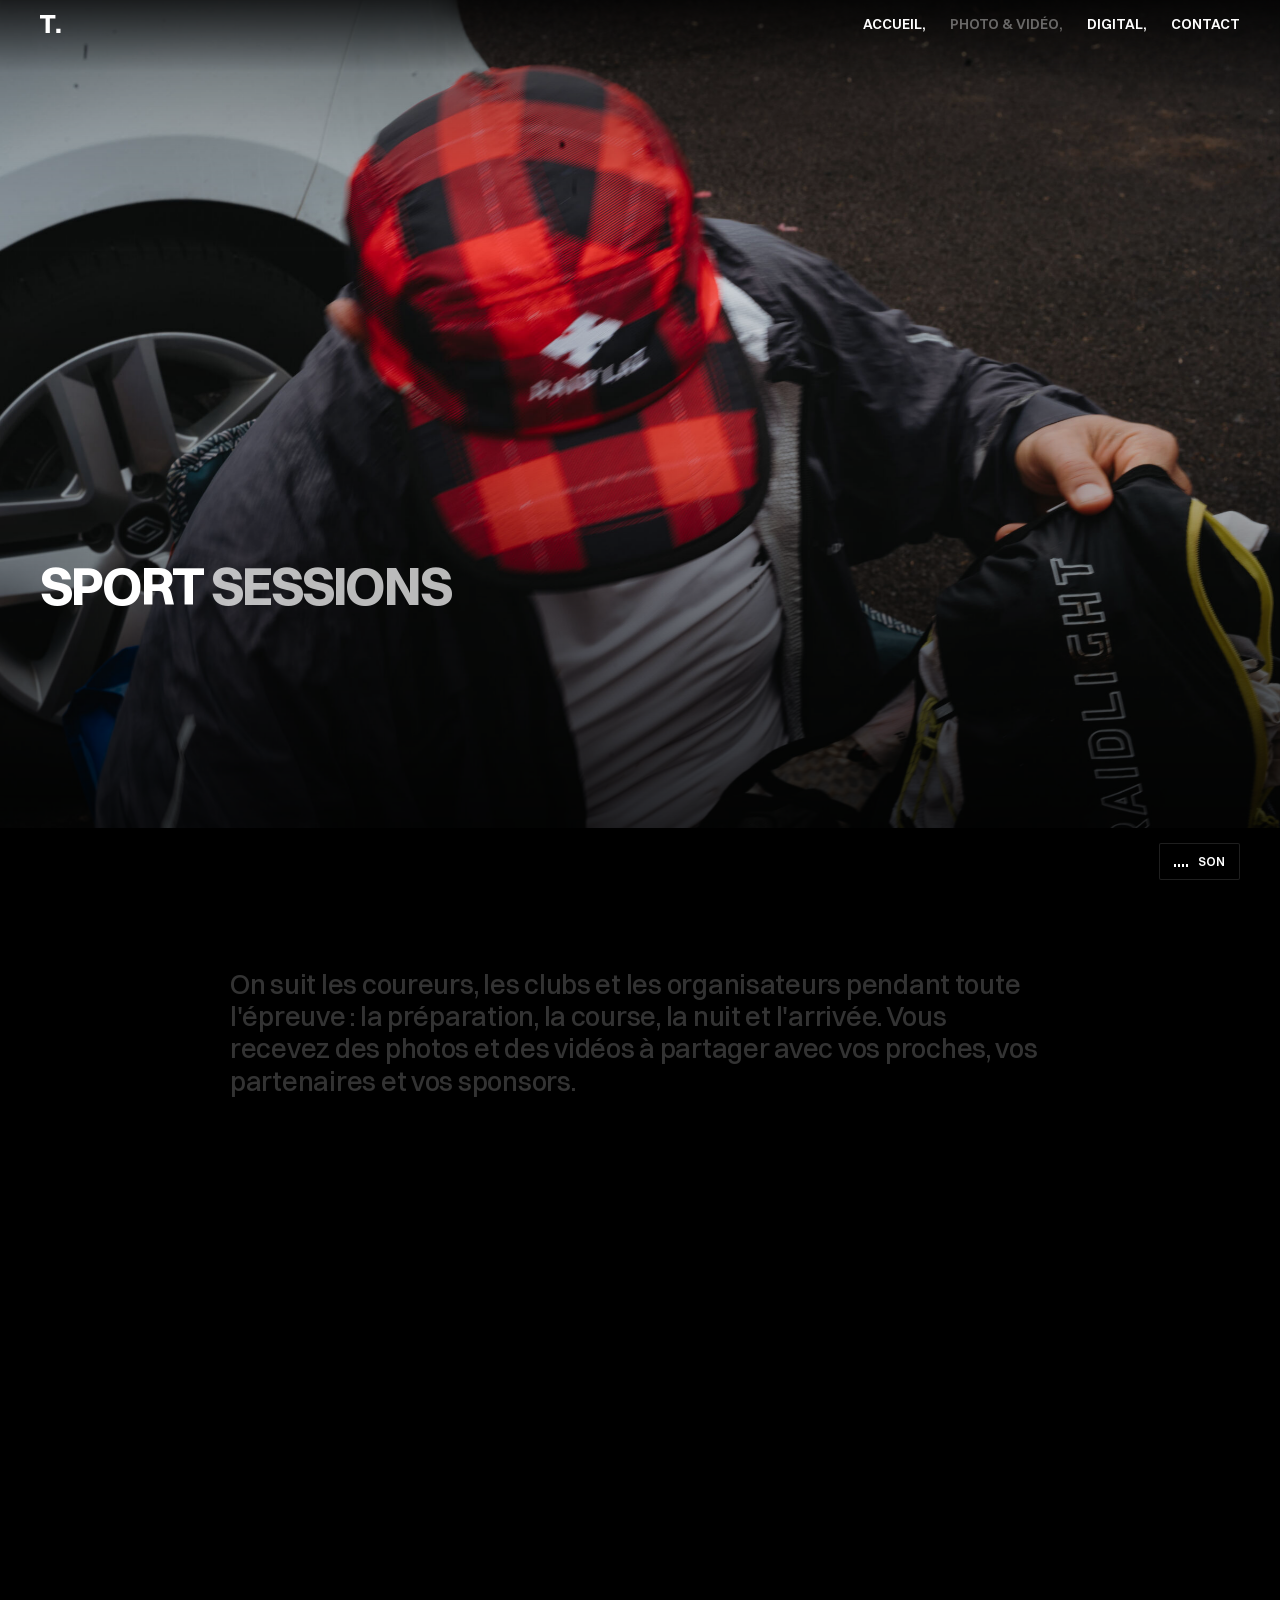
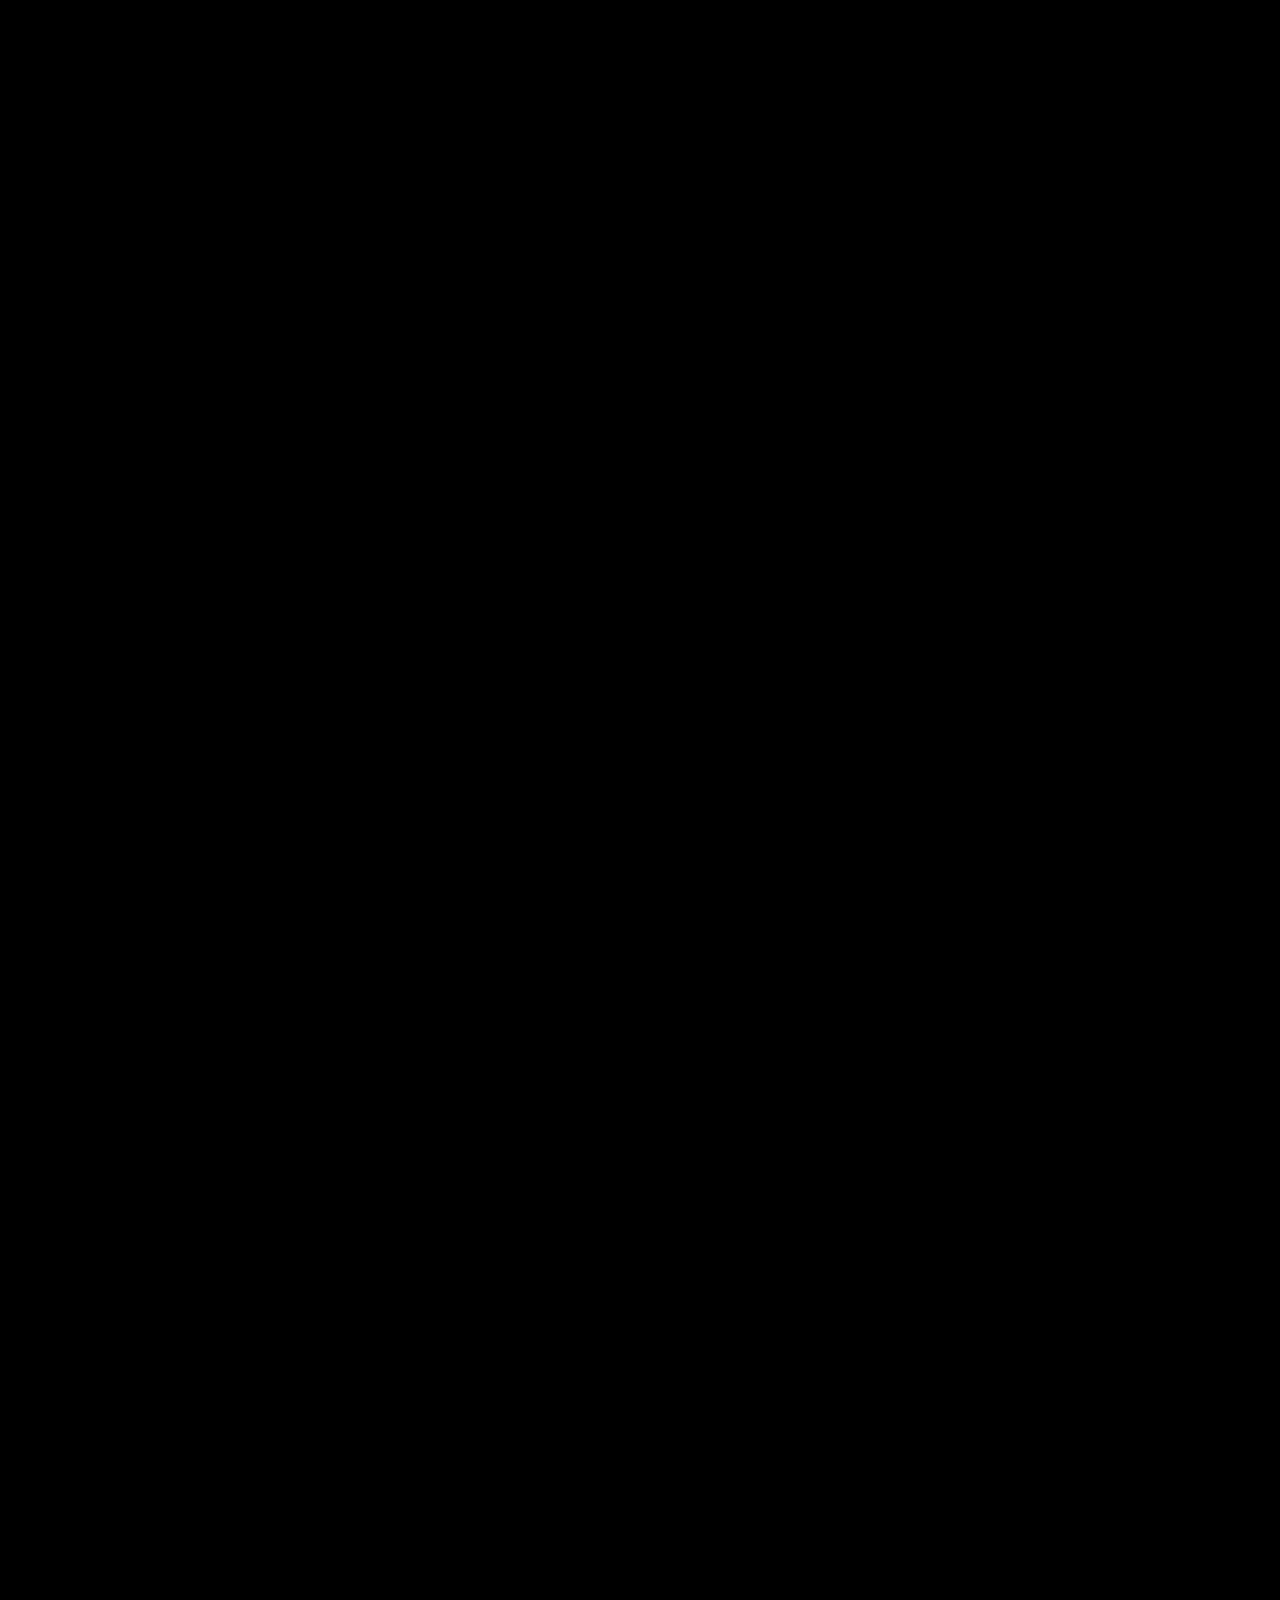
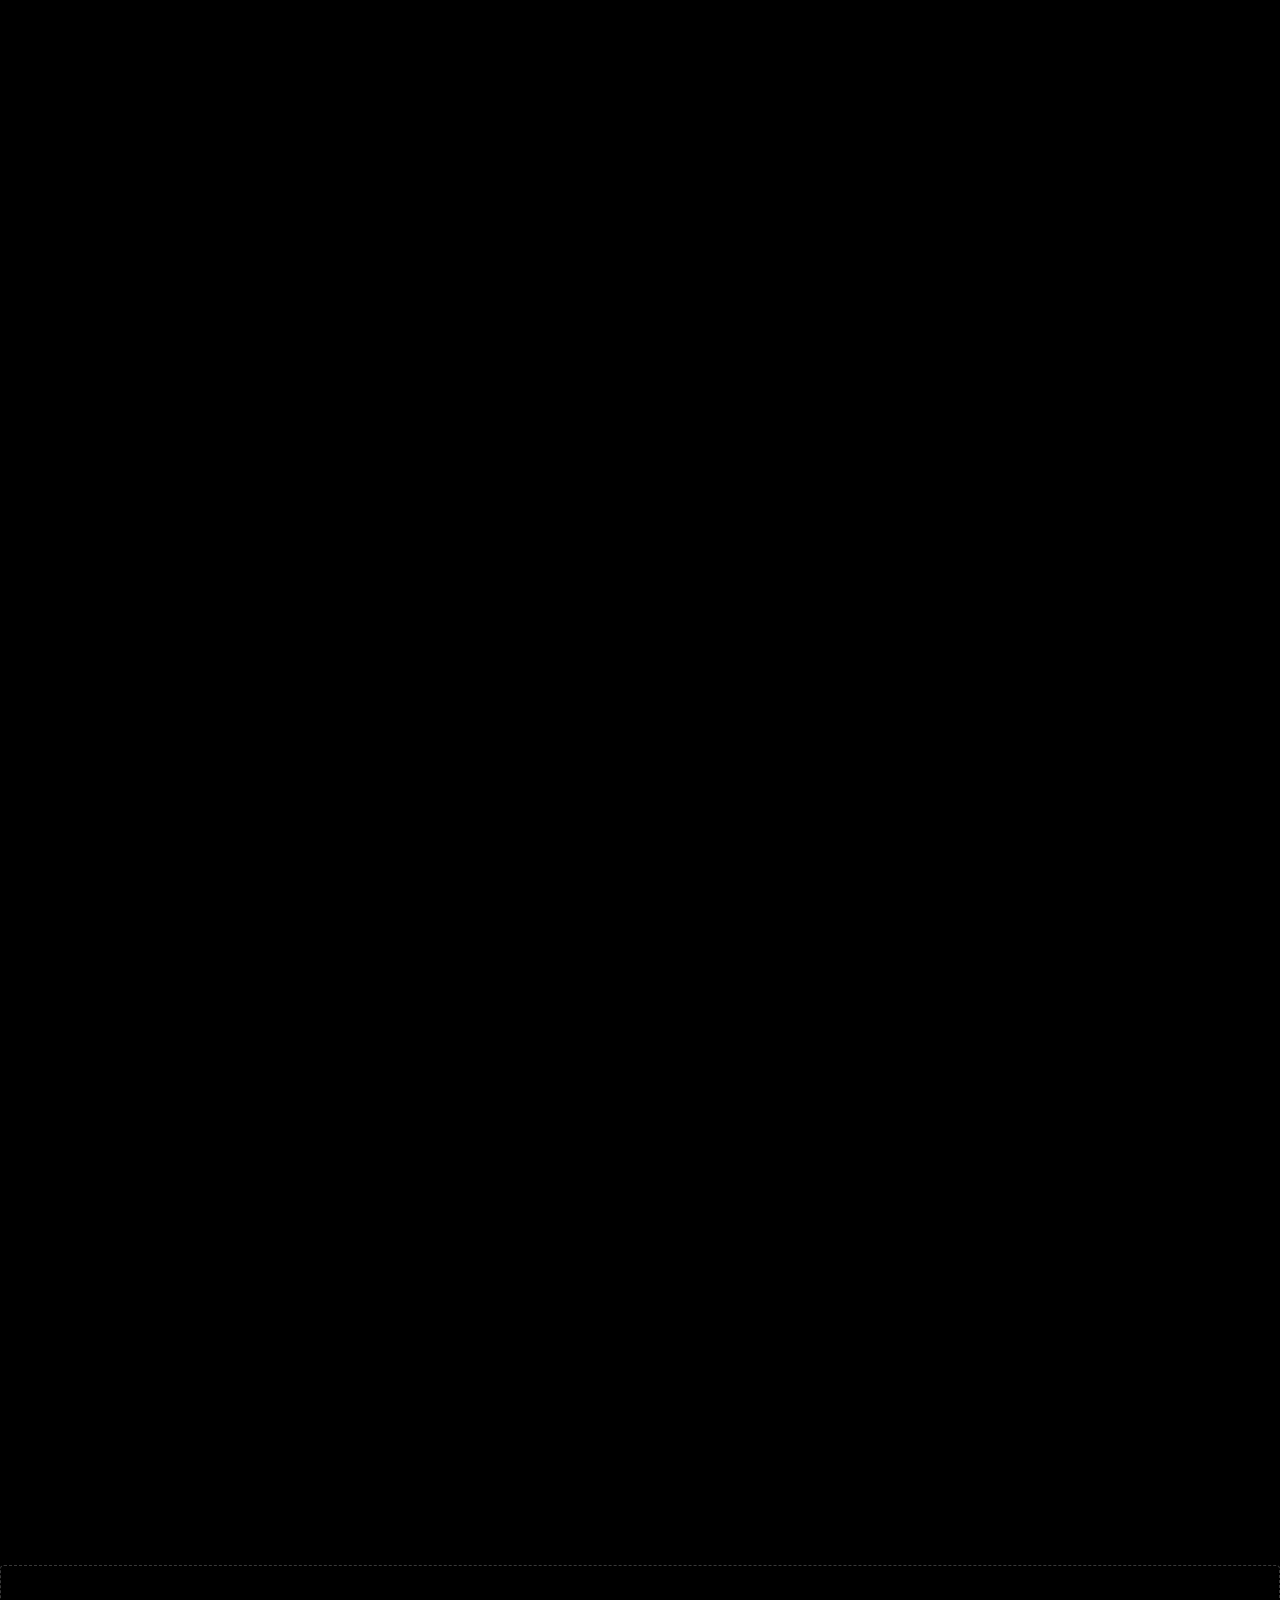
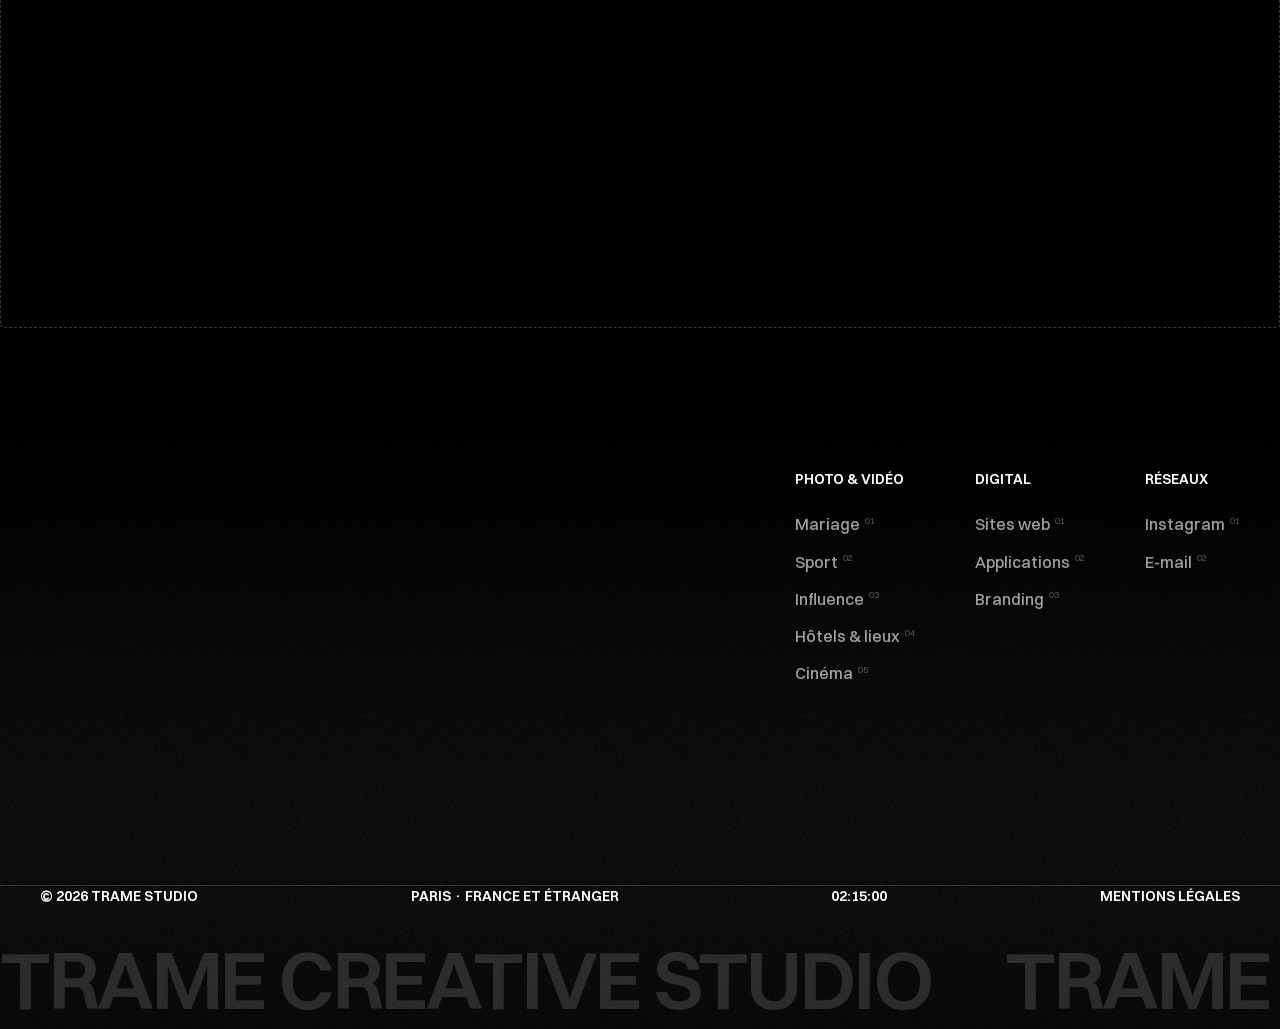
<file: sport.html>
<!DOCTYPE html>
<html lang="fr">
<head>
  <meta charset="utf-8">
  <meta name="viewport" content="width=device-width, initial-scale=1">
  <meta http-equiv="Content-Security-Policy" content="default-src 'self'; script-src 'self'; style-src 'self'; img-src 'self' data:; font-src 'self'; media-src 'self'; frame-src https://www.youtube-nocookie.com https://player.vimeo.com https://www.instagram.com https://www.tiktok.com; connect-src 'self'; object-src 'none'; base-uri 'self'; form-action 'self'; upgrade-insecure-requests">
  <meta name="referrer" content="strict-origin-when-cross-origin">
  <meta name="format-detection" content="telephone=no">
  <title>Photo et vidéo de sport, trail et course — Trame Studio Paris</title>
  <meta name="description" content="Photo et vidéo de trail, de course et d&#39;événements sportifs, depuis Paris : suivi d&#39;athlète, films, reels et contenus pour vos sponsors.">
  <meta property="og:title" content="Photo et vidéo de sport, trail et course — Trame Studio Paris">
  <link rel="canonical" href="https://trameraw.com/sport.html">
  <meta property="og:type" content="website">
  <meta property="og:site_name" content="Trame Studio">
  <meta property="og:locale" content="fr_FR">
  <meta property="og:url" content="https://trameraw.com/sport.html">
  <meta property="og:image" content="https://trameraw.com/images/pages/sport-hero.jpg">
  <meta name="twitter:card" content="summary_large_image">
  <meta property="og:description" content="Photo et vidéo de trail, de course et d&#39;événements sportifs, depuis Paris : suivi d&#39;athlète, films, reels et contenus pour vos sponsors.">
  <meta name="theme-color" content="#000000">
  <link rel="icon" href="assets/favicon.svg" type="image/svg+xml">
  <link rel="preload" as="font" type="font/woff2" href="assets/fonts/switzer-600.woff2" crossorigin>
  <link rel="stylesheet" href="assets/css/style.css?v=20261116">
  <noscript><link rel="stylesheet" href="assets/css/noscript.css?v=20261116"></noscript>
</head>
<body data-page="sport">
  <div data-nav></div>
  <noscript><nav class="nav nav--static" aria-label="Navigation principale"><a href="index.html">Accueil</a> <a href="mariage.html">Mariage</a> <a href="sport.html">Sport</a> <a href="influence.html">Influence</a> <a href="hotels.html">Hôtels</a> <a href="cinema.html">Cinéma</a> <a href="digital.html">Digital</a> <a href="contact.html">Contact</a> <a href="mentions-legales.html">Mentions légales</a></nav></noscript>

  <main>
    <section class="hero hero--page">
      <picture class="hero__img">
        <source media="(max-width: 767px)" srcset="images/pages/sport-hero-mobile.jpg">
        <img src="images/pages/sport-hero.jpg" alt="Coureur à la casquette rouge préparant son sac" fetchpriority="high">
      </picture>
      <div class="hero__shade"></div>
      <div class="container hero__content">
        <p class="hero__kicker blur-in">Trail · Course · Athlètes · Événements</p>
        <h1 class="page-title"><span data-chars>SPORT</span> <span class="hero__soft" data-chars>SESSIONS</span></h1>
        <p class="hero__text blur-in">Photo et vidéo de trail, de course et d'événements sportifs, du départ à l'arrivée.</p>
        <a class="btn blur-in" href="#sessions"><span class="roll"><span>Voir les sessions</span><span aria-hidden="true">Voir les sessions</span></span></a>
      </div>
    </section>

    <section class="container intro-words">
      <p class="about__text" data-words>On suit les coureurs, les clubs et les organisateurs pendant toute l'épreuve : la préparation, la course, la nuit et l'arrivée. Vous recevez des photos et des vidéos à partager avec vos proches, vos partenaires et vos sponsors.</p>
    </section>

    <section class="section">
      <div class="container head">
        <div>
          <h2 class="blur-in">Ce que nous faisons</h2>
          <p class="head__sub blur-in">Pour les sportifs, les clubs, les organisateurs et les marques.</p>
        </div>
      </div>
      <div class="container offer">
        <article class="offer__item rise"><span>01</span><h3>Suivi d'athlète</h3><p>On vous suit avant, pendant et après l'épreuve.</p></article>
        <article class="offer__item rise"><span>02</span><h3>Événements</h3><p>Courses, trails, compétitions : l'ambiance, les coureurs, le départ et l'arrivée.</p></article>
        <article class="offer__item rise"><span>03</span><h3>Highlights vidéo</h3><p>Des films et des reels rythmés, prêts à publier pour les réseaux et les partenaires.</p></article>
        <article class="offer__item rise"><span>04</span><h3>Contenus partenaires</h3><p>Des photos et vidéos pour vos sponsors et vos marques, aux bons formats.</p></article>
      </div>
    </section>

    <!-- Sessions : générées depuis assets/js/data.js -->
    <div id="sessions"></div>

    <!-- Prochaine session -->
    <section class="section">
      <div class="container next-session">
        <span class="session__n blur-in">Session 02</span>
        <h2 class="blur-in">Prochaine session à venir</h2>
        <p class="head__sub blur-in">Vous organisez une course ou vous préparez un défi ? Contactez-nous pour en parler.</p>
        <a class="btn blur-in" data-mail="Sport : projet de session" href="#"><span class="roll"><span>Proposer une session</span><span aria-hidden="true">Proposer une session</span></span></a>
      </div>
    </section>
  </main>

  <div data-footer></div>
  <div data-lightbox></div>
  <script src="assets/js/data.js?v=20261116"></script>
  <script src="assets/js/main.js?v=20261116"></script>
</body>
</html>
</file>
<file: assets/css/style.css>
/* ==========================================================================
   TRAME STUDIO
   Direction artistique : noir profond, typographie Switzer, photo plein cadre.
   Toutes les valeurs partagées sont dans les variables ci-dessous.
   ========================================================================== */
/* Police Switzer (Fontshare, licence gratuite), hébergée dans le site */
@font-face { font-family: "Switzer"; src: url("../fonts/switzer-400.woff2") format("woff2"); font-weight: 400; font-style: normal; font-display: swap; }
@font-face { font-family: "Switzer"; src: url("../fonts/switzer-500.woff2") format("woff2"); font-weight: 500; font-style: normal; font-display: swap; }
@font-face { font-family: "Switzer"; src: url("../fonts/switzer-600.woff2") format("woff2"); font-weight: 600; font-style: normal; font-display: swap; }
@font-face { font-family: "Switzer"; src: url("../fonts/switzer-700.woff2") format("woff2"); font-weight: 700; font-style: normal; font-display: swap; }

:root {
  /* Couleurs */
  --bg: #000000;
  --surface: #0a0a0a;
  --ink: #ffffff;
  --ink-soft: rgba(255, 255, 255, .62);
  --ink-mute: rgba(255, 255, 255, .38);
  --line: rgba(255, 255, 255, .12);
  --ghost: #161616;          /* texte géant du pied de page */
  --btn-bg: #ffffff;
  --btn-ink: #000000;

  /* Typographie */
  --font: "Switzer", "Inter", system-ui, -apple-system, sans-serif;
  --fs-hero: clamp(44px, 4.2vw, 60px);
  --fs-h2: clamp(34px, 3.2vw, 45px);
  --fs-h3: clamp(20px, 1.6vw, 22px);
  --fs-about: clamp(22px, 2.1vw, 30px);
  --fs-body: 16px;
  --fs-small: 14px;

  /* Espacements */
  --container: 1200px;
  --gutter: clamp(20px, 5vw, 40px);
  --section: clamp(96px, 11vw, 160px);
  --radius: 2px;
  --radius-card: 4px;

  /* Mouvement */
  --ease: cubic-bezier(.22, 1, .36, 1);
  --ease-io: cubic-bezier(.76, 0, .24, 1);
}

*, *::before, *::after { box-sizing: border-box; }
html { -webkit-text-size-adjust: 100%; scroll-behavior: smooth; }
body { margin: 0; background: var(--bg); color: var(--ink); font: 500 var(--fs-body)/1.45 var(--font); -webkit-font-smoothing: antialiased; overflow-x: hidden; }
body.is-loading { overflow: hidden; }
img, video { display: block; max-width: 100%; }
a { color: inherit; text-decoration: none; }
button { font: inherit; color: inherit; background: none; border: 0; padding: 0; cursor: pointer; }
h1, h2, h3, p { margin: 0; }
::selection { background: var(--ink); color: var(--bg); }
:focus-visible { outline: 1px solid var(--ink); outline-offset: 4px; }

.container { width: 100%; max-width: calc(var(--container) + 2 * var(--gutter)); margin-inline: auto; padding-inline: var(--gutter); }
.section { padding-top: var(--section); }

/* ---------- Texte qui roule au survol (boutons, liens) ---------- */
.roll { display: inline-grid; overflow: hidden; vertical-align: top; }
.roll > span { grid-area: 1 / 1; transition: transform .5s var(--ease); }
.roll > span + span { transform: translateY(105%); }
a:hover > .roll > span, .roll:hover > span, .btn:hover .roll > span { transform: translateY(-105%); }
a:hover > .roll > span + span, .roll:hover > span + span, .btn:hover .roll > span + span { transform: none; }

/* ---------- Bouton ---------- */
.btn { display: inline-flex; align-items: center; justify-content: center; padding: 10px 25px; border-radius: var(--radius); background: var(--btn-bg); color: var(--btn-ink); font-size: var(--fs-small); font-weight: 600; letter-spacing: 0; text-transform: uppercase; white-space: nowrap; transition: transform .4s var(--ease); }
.btn:active { transform: scale(.97); }

/* ---------- Titres de section ---------- */
h2 { font-size: var(--fs-h2); font-weight: 600; line-height: 1.2; letter-spacing: -.02em; text-transform: uppercase; }
.head { display: flex; justify-content: space-between; align-items: flex-end; gap: 32px; margin-bottom: 64px; }
.head__sub { max-width: 340px; margin-top: 6px; color: var(--ink-soft); font-size: 17px; line-height: 1.45; }

/* ==========================================================================
   ÉCRAN D'OUVERTURE
   ========================================================================== */
.loader { position: fixed; inset: 0; z-index: 200; display: grid; place-items: center; pointer-events: none; }
.loader__cols { position: absolute; inset: 0; z-index: -1; display: grid; grid-template-columns: repeat(8, 1fr); }
.loader__cols i { background: var(--bg); transition: transform 1s var(--ease-io); }
.loader__word { font-size: 22px; font-weight: 600; letter-spacing: -.02em; transition: opacity .4s; }
.loader.is-out .loader__word { opacity: 0; }
.loader.is-out .loader__cols i { transform: translateY(-101%); }
.loader.is-out .loader__cols i:nth-child(2) { transition-delay: .06s; }
.loader.is-out .loader__cols i:nth-child(3) { transition-delay: .12s; }
.loader.is-out .loader__cols i:nth-child(4) { transition-delay: .18s; }
.loader.is-out .loader__cols i:nth-child(5) { transition-delay: .24s; }
.loader.is-out .loader__cols i:nth-child(6) { transition-delay: .30s; }
.loader.is-out .loader__cols i:nth-child(7) { transition-delay: .36s; }
.loader.is-out .loader__cols i:nth-child(8) { transition-delay: .42s; }
.loader.is-done { display: none; }

/* lettres découpées : montée + flou */
[data-chars] .c { display: inline-block; opacity: 0; filter: blur(8px); transform: translateY(40%); transition: opacity .6s var(--ease), filter .6s var(--ease), transform .7s var(--ease); transition-delay: calc(var(--i) * 45ms + var(--d, 0ms)); }
[data-chars].is-in .c { opacity: 1; filter: blur(0); transform: none; }

/* ==========================================================================
   NAVIGATION
   ========================================================================== */
.nav { position: fixed; top: 0; left: 0; right: 0; z-index: 60; display: flex; justify-content: space-between; align-items: center; max-width: calc(var(--container) + 2 * var(--gutter)); margin-inline: auto; padding: 14px var(--gutter); font-size: var(--fs-small); font-weight: 600; text-transform: uppercase; }
.nav::before { content: ""; position: absolute; inset: 0 calc(50% - 50vw) -24px; z-index: -1; background: linear-gradient(to bottom, rgba(0,0,0,.7), transparent); pointer-events: none; }
.nav__logo { display: block; color: var(--ink); line-height: 0; }
.nav__logo svg { width: auto; height: 18px; }
.nav__links { display: flex; align-items: center; gap: 24px; }
.nav__links > a, .nav__trigger { color: var(--ink); font-weight: 600; text-transform: uppercase; transition: color .35s; }
.nav__links > a:hover, .nav__trigger:hover, .nav__drop.is-open .nav__trigger { color: var(--ink-mute); }
.nav__links > a[aria-current="page"], .nav__trigger[data-current] { color: var(--ink-mute); }
.nav__trigger:hover .roll > span, .nav__drop.is-open .nav__trigger .roll > span { transform: translateY(-105%); }
.nav__trigger:hover .roll > span + span, .nav__drop.is-open .nav__trigger .roll > span + span { transform: none; }

/* Liste déroulante « Travaux » */
.nav__drop { position: relative; }
.nav__panel { position: absolute; top: calc(100% + 14px); left: -16px; width: 260px; padding: 8px; border: 1px solid var(--line); border-radius: var(--radius-card); background: rgba(10,10,10,.92); backdrop-filter: blur(14px); -webkit-backdrop-filter: blur(14px); opacity: 0; visibility: hidden; filter: blur(6px); transform: translateY(-6px); transition: opacity .4s var(--ease), transform .45s var(--ease), filter .4s var(--ease), visibility 0s .45s; }
.nav__panel::before { content: ""; position: absolute; left: 0; right: 0; top: -16px; height: 16px; }
.nav__drop.is-open .nav__panel { opacity: 1; visibility: visible; filter: none; transform: none; transition-delay: 0s; }
@media (hover: hover) { .nav__drop:not(.is-closing):hover .nav__panel { opacity: 1; visibility: visible; filter: none; transform: none; transition-delay: 0s; } }
.nav__panel a { display: grid; grid-template-columns: 28px 1fr auto; align-items: center; padding: 12px 10px; border-radius: var(--radius); font-weight: 600; text-transform: uppercase; transition: background .3s; }
.nav__panel a + a { border-top: 1px solid var(--line); }
.nav__panel a:hover { background: rgba(255,255,255,.06); }
.nav__panel a[aria-current="page"] .nav__label { color: var(--ink-mute); }
.nav__n { font-size: 12px; color: var(--ink-mute); }
.nav__arrow { opacity: .4; transition: transform .4s var(--ease), opacity .3s; }
.nav__panel a:hover .nav__arrow { opacity: 1; transform: translate(2px, -2px); }

/* ==========================================================================
   HERO
   ========================================================================== */
.hero { position: relative; display: grid; place-items: center; height: 100vh; height: 100svh; min-height: 560px; overflow: hidden; }
.hero__img, .hero__img img { position: absolute; inset: 0; width: 100%; height: 100%; object-fit: cover; }
.hero__img img { object-position: 50% 35%; transform: scale(1.12); transition: transform 2.2s var(--ease); will-change: transform; }
.is-ready .hero__img img { transform: scale(1); }
.hero__shade { position: absolute; inset: 0; background: radial-gradient(60% 45% at 50% 52%, rgba(0,0,0,.38), transparent 70%), linear-gradient(to bottom, rgba(0,0,0,.35), transparent 22%, transparent 70%, rgba(0,0,0,.55)); }
.hero__content { position: relative; z-index: 1; padding-inline: var(--gutter); text-align: center; }
.hero__title { font-size: var(--fs-hero); font-weight: 700; line-height: 1.2; letter-spacing: -.04em; }
.hero__soft { color: rgba(255,255,255,.72); }
.hero__text { max-width: 520px; margin: 14px auto 0; font-size: 17px; line-height: 1.5; color: rgba(255,255,255,.88); }

/* ---------- Bandeau d'infos, collé sous le menu ---------- */
.infobar { position: relative; z-index: 2; margin-top: -56px; pointer-events: none; }
.infobar__row { display: grid; grid-template-columns: repeat(4, auto); justify-content: space-between; padding-block: 18px; font-size: var(--fs-small); font-weight: 600; text-transform: uppercase; white-space: nowrap; }
.infobar__row span:nth-child(3) { font-variant-numeric: tabular-nums; }

/* ==========================================================================
   À PROPOS
   ========================================================================== */
.about { padding-top: 140px; }
.about__text { max-width: 820px; margin-inline: auto; font-size: var(--fs-about); line-height: 1.2; letter-spacing: -.01em; }
.about__text .w { color: rgba(255,255,255,.2); transition: color .35s; }
.about__text .w.is-on { color: var(--ink); }
.stats { display: flex; justify-content: space-between; gap: 32px; margin-top: 140px; }
.stat strong { display: block; font-size: 28px; font-weight: 600; letter-spacing: -.02em; }
.stat span { display: block; margin-top: 4px; color: var(--ink-soft); }

/* ==========================================================================
   TRAVAUX : bandeau de cartes qui défile
   ========================================================================== */
.marquee { overflow: hidden; -webkit-mask-image: linear-gradient(90deg, transparent, #000 4%, #000 96%, transparent); mask-image: linear-gradient(90deg, transparent, #000 4%, #000 96%, transparent); }
.marquee__track { display: flex; gap: 16px; width: max-content; animation: slide 60s linear infinite; }
.marquee:hover .marquee__track { animation-play-state: paused; }
@keyframes slide { to { transform: translateX(calc(-50% - 8px)); } }
.work { position: relative; flex: none; width: clamp(260px, 25vw, 364px); aspect-ratio: 3 / 2; border-radius: var(--radius-card); overflow: hidden; text-align: left; isolation: isolate; }
.work img { width: 100%; height: 100%; object-fit: cover; transition: transform 1.2s var(--ease), filter .6s; }
.work::after { content: ""; position: absolute; inset: 0; background: linear-gradient(to top, rgba(0,0,0,.6), transparent 55%); transition: opacity .5s; }
.work:hover img { transform: scale(1.06); }
.work__meta { position: absolute; left: 10px; right: 10px; bottom: 8px; z-index: 1; transition: transform .5s var(--ease); }
.work:hover .work__meta { transform: translateY(-4px); }
.work__tag { display: block; font-size: var(--fs-small); font-weight: 600; color: rgba(255,255,255,.7); }
.work__title { display: block; font-size: clamp(20px, 2vw, 30px); font-weight: 600; line-height: 1.1; letter-spacing: -.02em; text-transform: uppercase; }

/* ==========================================================================
   FILMS & REELS
   ========================================================================== */
.films { display: grid; grid-template-columns: 2.1fr 1fr 1fr 1fr; gap: 16px; align-items: end; }
.film { position: relative; display: block; width: 100%; border-radius: var(--radius-card); overflow: hidden; text-align: left; background: var(--surface); isolation: isolate; }
.film--film { aspect-ratio: 16 / 9; align-self: stretch; height: 100%; }
.film--reel { aspect-ratio: 9 / 16; }
.film img, .film video { position: absolute; inset: 0; width: 100%; height: 100%; object-fit: cover; transition: transform 1.2s var(--ease); }
.film:hover img { transform: scale(1.05); }
.film::after { content: ""; position: absolute; inset: 0; background: linear-gradient(to top, rgba(0,0,0,.7), transparent 50%); }
.film__meta { position: absolute; left: 12px; right: 12px; bottom: 10px; z-index: 1; }
.film__tag { display: block; font-size: 13px; font-weight: 600; color: rgba(255,255,255,.7); }
.film__title { display: block; font-size: clamp(18px, 1.6vw, 24px); font-weight: 600; line-height: 1.1; letter-spacing: -.02em; text-transform: uppercase; }
.film--film .film__title { font-size: clamp(24px, 2.4vw, 34px); }
.film__state { position: absolute; top: 10px; right: 10px; z-index: 1; padding: 4px 10px; border-radius: var(--radius); background: var(--btn-bg); color: var(--btn-ink); font-size: 12px; font-weight: 600; text-transform: uppercase; }
.film__play { position: absolute; left: 50%; top: 50%; z-index: 1; display: grid; place-items: center; width: 56px; height: 56px; border-radius: 50%; background: var(--btn-bg); color: var(--btn-ink); font-size: 16px; transform: translate(-50%, -50%) scale(.9); transition: transform .5s var(--ease); }
.film:hover .film__play { transform: translate(-50%, -50%) scale(1); }

/* ==========================================================================
   SERVICES
   ========================================================================== */
.service { display: grid; grid-template-columns: 1fr 670px; gap: 40px; }
.service + .service { margin-top: 0; }
.service__title { padding-top: 24px; font-size: var(--fs-h3); font-weight: 600; line-height: 1.3; letter-spacing: -.01em; text-transform: uppercase; }
.service__body { display: grid; grid-template-columns: 310px 1fr; gap: 32px; padding-block: 24px; border-bottom: 1px solid var(--line); }
.service__tags { display: grid; grid-template-columns: 1fr 1fr; gap: 18px 24px; align-content: start; margin: 0; padding: 0; list-style: none; font-size: var(--fs-small); font-weight: 600; text-transform: uppercase; }
.service__body p { color: var(--ink-soft); font-size: 15px; line-height: 1.5; }

/* ==========================================================================
   MÉTHODE
   ========================================================================== */
.steps { display: grid; grid-template-columns: repeat(3, 1fr); gap: 40px; }
.step__n { display: grid; place-items: center; width: 32px; height: 32px; border-radius: var(--radius); background: var(--ink); color: var(--bg); font-size: 13px; font-weight: 700; }
.step__title { margin: 24px 0 18px; font-size: var(--fs-small); font-weight: 600; text-transform: uppercase; }
.step p { color: var(--ink-soft); line-height: 1.5; }

/* ==========================================================================
   FAQ
   ========================================================================== */
.faq { display: grid; grid-template-columns: 1fr 600px; gap: 40px; align-items: start; }
.faq__list details { border-bottom: 1px solid var(--line); }
.faq__list summary { display: flex; justify-content: space-between; align-items: center; gap: 24px; padding-block: 18px; list-style: none; cursor: pointer; font-weight: 600; }
.faq__list summary::-webkit-details-marker { display: none; }
.faq__list summary i { flex: none; width: 10px; height: 10px; margin-right: 4px; border-right: 2px solid currentColor; border-bottom: 2px solid currentColor; transform: translateY(-3px) rotate(45deg); transition: transform .4s var(--ease); }
.faq__list details[open] summary i { transform: translateY(2px) rotate(-135deg); }
.faq__list details p { padding-bottom: 20px; color: var(--ink-soft); line-height: 1.5; animation: open .5s var(--ease); }
@keyframes open { from { opacity: 0; transform: translateY(-6px); filter: blur(4px); } }

/* ==========================================================================
   FOOTER
   ========================================================================== */
.footer { padding-top: var(--section); overflow: hidden; }
.footer__top { display: flex; justify-content: space-between; gap: 48px; flex-wrap: wrap; }
.footer__cta { max-width: 520px; }
.footer__brand { color: var(--ink-soft); font-weight: 600; text-transform: uppercase; }
.footer__title { margin: 14px 0 40px; font-size: clamp(20px, 1.7vw, 24px); line-height: 1.2; text-transform: uppercase; }
.footer__cols { display: flex; gap: 60px; }
.footer__cols div { display: grid; align-content: start; gap: 14px; }
.footer__cols p { margin-bottom: 10px; font-size: var(--fs-small); font-weight: 600; text-transform: uppercase; }
.footer__cols a { color: var(--ink-soft); transition: color .3s; }
.footer__cols a:hover { color: var(--ink); }
.footer__bar { display: grid; grid-template-columns: repeat(4, auto); justify-content: space-between; gap: 16px; margin-top: 200px; font-size: var(--fs-small); font-weight: 600; text-transform: uppercase; }
.footer__bar span:nth-child(3) { font-variant-numeric: tabular-nums; }
.footer__marquee { margin-top: 32px; overflow: hidden; color: var(--ghost); font-size: clamp(56px, 6.4vw, 92px); font-weight: 600; line-height: 1; letter-spacing: -.03em; text-transform: uppercase; white-space: nowrap; }
.footer__marquee div { display: flex; gap: .9em; width: max-content; padding-bottom: .1em; animation: slide 30s linear infinite; }

/* ==========================================================================
   VISIONNEUSE
   ========================================================================== */
.lightbox { position: fixed; inset: 0; z-index: 150; display: grid; grid-template-columns: 72px 1fr 72px; align-items: center; background: rgba(0,0,0,.96); animation: fade .35s var(--ease); }
.lightbox[hidden] { display: none; }
@keyframes fade { from { opacity: 0; } }
.lightbox__stage { display: grid; grid-template-rows: 1fr auto; gap: 14px; justify-items: center; height: 100svh; min-width: 0; margin: 0; padding: 64px 0 24px; }
.lightbox__media { position: relative; width: 100%; height: 100%; min-height: 0; }
.lightbox__media img, .lightbox__media video, .lightbox__media iframe { position: absolute; inset: 0; margin: auto; max-width: 100%; max-height: 100%; }
.lightbox__media img, .lightbox__media video { width: auto; height: auto; object-fit: contain; border-radius: var(--radius-card); animation: fade .4s var(--ease); }
.lightbox__media iframe { width: min(100%, 1100px); aspect-ratio: 16 / 9; border: 0; }
.lightbox__media iframe.is-vertical { width: auto; height: min(100%, 86svh); aspect-ratio: 9 / 16; }
.lightbox__cap { color: var(--ink-soft); font-size: var(--fs-small); font-weight: 600; text-transform: uppercase; }
.lightbox__close { position: absolute; top: 18px; right: var(--gutter); font-size: var(--fs-small); font-weight: 600; text-transform: uppercase; }
.lightbox__nav { height: 100%; font-size: 22px; opacity: .6; transition: opacity .3s; }
.lightbox__nav:hover { opacity: 1; }

/* ==========================================================================
   PAGE TRAVAUX
   ========================================================================== */
.page-head { padding-top: 180px; }
.page-title { font-size: clamp(64px, 12vw, 180px); font-weight: 700; line-height: .95; letter-spacing: -.05em; }
.page-head .head__sub { max-width: 460px; margin-top: 24px; }
.series { padding-top: var(--section); }
.series__head { display: grid; grid-template-columns: 1fr 1fr; align-items: end; gap: 8px 40px; margin-bottom: 48px; }
.series__tag { grid-column: 1 / -1; color: var(--ink-soft); font-size: var(--fs-small); font-weight: 600; text-transform: uppercase; }
.series__head .head__sub { justify-self: end; max-width: 380px; }
.gallery { columns: 3 280px; column-gap: 16px; }
.shot { display: block; width: 100%; margin-bottom: 16px; break-inside: avoid; border-radius: var(--radius-card); overflow: hidden; }
.shot img { width: 100%; height: auto; transition: transform 1.2s var(--ease), opacity .4s; }
.shot:hover img { transform: scale(1.04); }
@media (max-width: 767px) {
  .page-head { padding-top: 130px; }
  .series__head { grid-template-columns: 1fr; }
  .series__head .head__sub { justify-self: start; }
  .gallery { columns: 2 140px; column-gap: 8px; }
  .shot { margin-bottom: 8px; }
}

/* ==========================================================================
   PAGES CATÉGORIES (mariage, sport, influence)
   ========================================================================== */
.hero--page { place-items: end start; height: 92vh; height: 92svh; }
.hero--page .hero__content { width: 100%; padding-bottom: clamp(48px, 8vh, 96px); text-align: left; }
.hero--page .hero__shade { background: linear-gradient(to bottom, rgba(0,0,0,.45), transparent 30%, rgba(0,0,0,.15) 55%, rgba(0,0,0,.75)); }
.hero--page .hero__text, .hero--type .hero__text { margin: 18px 0 32px; max-width: 460px; }
.hero__kicker { margin-bottom: 14px; font-size: var(--fs-small); font-weight: 600; text-transform: uppercase; color: rgba(255,255,255,.8); }
.hero--type { place-items: center start; height: auto; min-height: 92vh; min-height: 92svh; padding-top: 120px; }
.hero--type .hero__content { width: 100%; text-align: left; }
.hero__ticker { position: absolute; left: 0; right: 0; bottom: 32px; overflow: hidden; color: var(--ghost); font-size: clamp(48px, 7vw, 110px); font-weight: 600; line-height: 1; letter-spacing: -.03em; text-transform: uppercase; white-space: nowrap; }
.hero__ticker div { display: flex; gap: .8em; width: max-content; animation: slide 40s linear infinite; }

.intro-words { padding-top: var(--section); }

.offer { display: grid; grid-template-columns: repeat(4, 1fr); gap: 0 32px; }
.offer__item { padding-top: 24px; border-top: 1px solid var(--line); }
.offer__item span { font-size: var(--fs-small); font-weight: 600; color: var(--ink-mute); }
.offer__item h3 { margin: 40px 0 14px; font-size: var(--fs-h3); font-weight: 600; letter-spacing: -.01em; text-transform: uppercase; }
.offer__item p { color: var(--ink-soft); font-size: 15px; line-height: 1.5; }

.cta-band { display: grid; justify-items: center; gap: 32px; padding-block: 40px; text-align: center; }
.cta-band h2 { max-width: 14ch; font-size: clamp(40px, 5vw, 72px); line-height: 1.05; }

.chips { display: flex; flex-wrap: wrap; gap: 8px; }
.chip { padding: 9px 18px; border: 1px solid rgba(255,255,255,.3); border-radius: var(--radius); font-size: var(--fs-small); font-weight: 600; text-transform: uppercase; transition: background .3s, color .3s, border-color .3s; }
.chip:hover { background: var(--ink); color: var(--bg); border-color: var(--ink); }

.service__title a { display: inline-flex; gap: 10px; align-items: baseline; }
.service__title a i { font-style: normal; font-size: .8em; opacity: .5; transition: transform .4s var(--ease), opacity .3s; }
.service__title a:hover i { transform: translate(3px, -3px); opacity: 1; }

/* Sessions sport */
.session { padding-top: var(--section); }
.session__head { display: grid; grid-template-columns: 1fr 1fr; gap: 10px 40px; align-items: end; margin-bottom: 48px; }
.session__n { grid-column: 1 / -1; font-size: var(--fs-small); font-weight: 600; text-transform: uppercase; color: var(--ink-mute); }
.session__head h2 { font-size: clamp(40px, 5vw, 72px); line-height: 1; }
.session__info { display: flex; gap: 24px; justify-self: end; font-size: var(--fs-small); font-weight: 600; text-transform: uppercase; }
.session__text { grid-column: 2; justify-self: end; max-width: 460px; color: var(--ink-soft); font-size: 17px; line-height: 1.5; }
.session__films { margin-bottom: 16px; }
.next-session { display: grid; justify-items: start; gap: 16px; padding: 56px; border: 1px dashed rgba(255,255,255,.22); border-radius: var(--radius-card); }
.next-session .btn { margin-top: 12px; }

/* Cartes vidéo sans image : version typographique */
.film--typo { background: radial-gradient(120% 70% at 80% 0%, #1d1d1d, #050505 70%); }
.film__word { position: absolute; left: 12px; right: 12px; top: 16px; font-size: clamp(34px, 3.4vw, 52px); font-weight: 700; line-height: .95; letter-spacing: -.04em; text-transform: uppercase; color: rgba(255,255,255,.14); overflow-wrap: anywhere; }
.films--reels { grid-template-columns: repeat(5, 1fr); }

@media (max-width: 1100px) {
  .offer { grid-template-columns: 1fr 1fr; gap: 48px 32px; }
}
@media (max-width: 767px) {
  .offer { grid-template-columns: 1fr; gap: 40px; }
  .offer__item h3 { margin-top: 20px; }
  .session__head { grid-template-columns: 1fr; }
  .session__info, .session__text { grid-column: auto; justify-self: start; }
  .next-session { padding: 32px 24px; }
  .films--reels { grid-template-columns: repeat(5, 72%); }
  .hero--type { min-height: 80svh; }
}

/* ==========================================================================
   APPARITIONS AU SCROLL
   ========================================================================== */
.blur-in { opacity: 0; filter: blur(10px); transform: translateY(16px); transition: opacity .9s var(--ease), filter .9s var(--ease), transform .9s var(--ease); }
.rise { opacity: 0; transform: translateY(28px); transition: opacity .9s var(--ease), transform .9s var(--ease); }
.blur-in.is-in, .rise.is-in { opacity: 1; filter: blur(0); transform: none; }

/* ==========================================================================
   RESPONSIVE
   ========================================================================== */
@media (max-width: 1100px) {
  .service { grid-template-columns: 1fr; gap: 0; }
  .service__title { padding-top: 32px; }
  .faq { grid-template-columns: 1fr; }
  .films { grid-template-columns: repeat(3, 1fr); }
  .film--film { grid-column: 1 / -1; height: auto; }
}
@media (max-width: 767px) {
  .nav { font-size: 12px; }
  .nav__links { gap: 12px; }
  .nav__drop { position: static; }
  .nav__panel { left: var(--gutter); right: var(--gutter); width: auto; top: 52px; }
  .infobar__row { grid-template-columns: auto auto; }
  .infobar__row span:nth-child(n+3) { display: none; }
  .hero__text { font-size: 15px; }
  .about { padding-top: 110px; }
  .stats { flex-wrap: wrap; margin-top: 90px; }
  .stat { width: calc(50% - 16px); }
  .head { flex-direction: column; align-items: flex-start; margin-bottom: 40px; }
  .service__body { grid-template-columns: 1fr; gap: 20px; }
  .steps { grid-template-columns: 1fr; gap: 48px; }
  .films { grid-template-columns: repeat(3, 70%); overflow-x: auto; scroll-snap-type: x mandatory; scrollbar-width: none; }
  .films::-webkit-scrollbar { display: none; }
  .film--film { grid-column: auto; aspect-ratio: 9 / 16; }
  .film { scroll-snap-align: start; }
  .films { grid-template-columns: repeat(4, 72%); }
  .footer__cols { gap: 36px; flex-wrap: wrap; }
  .footer__bar { grid-template-columns: 1fr 1fr; margin-top: 120px; }
  .footer__bar span:nth-child(n+3) { display: none; }
  .lightbox { grid-template-columns: 40px 1fr 40px; }
}
@media (max-width: 389px) {
  .nav__home { display: none; }
  .infobar__row { grid-template-columns: auto; }
  .infobar__row span:nth-child(2) { display: none; }
}
@media (prefers-reduced-motion: reduce) {
  *, *::before, *::after { animation-duration: .01ms !important; animation-iteration-count: 1 !important; transition-duration: .01ms !important; transition-delay: 0s !important; }
  html { scroll-behavior: auto; }
}

/* ---------- Mentions légales & 404 ---------- */
.legal { padding-top: 160px; max-width: calc(820px + 2 * var(--gutter)); }
.legal .page-title { font-size: clamp(40px, 7vw, 96px); margin-bottom: 56px; }
.legal section { padding-block: 28px; border-top: 1px solid var(--line); }
.legal h2 { margin-bottom: 14px; font-size: var(--fs-h3); }
.legal p { color: var(--ink-soft); line-height: 1.6; }
.legal p + p { margin-top: 12px; }
.legal a { color: var(--ink); text-decoration: underline; text-underline-offset: 3px; }
.notfound { display: grid; align-content: center; justify-items: start; gap: 24px; min-height: 100vh; min-height: 100svh; }
.notfound .chips { align-items: center; }

/* ---------- Services : traînée de photos au survol ---------- */
.trail { position: fixed; inset: 0; z-index: 45; pointer-events: none; overflow: hidden; }
.trail__img { position: absolute; width: clamp(180px, 16vw, 240px); aspect-ratio: 3 / 2; object-fit: cover; border-radius: var(--radius-card); box-shadow: 0 18px 40px rgba(0, 0, 0, .5); opacity: 0; will-change: transform, opacity; }
.service { position: relative; }
.service__tags a { text-decoration: underline; text-decoration-color: rgba(255,255,255,.3); text-underline-offset: 4px; transition: text-decoration-color .3s; }
.service__tags a:hover { text-decoration-color: var(--ink); }
.lightbox__media iframe.is-social { width: min(420px, 92vw); height: min(100%, 88svh); background: #fff; border-radius: var(--radius-card); }

/* ==========================================================================
   THÈME CLAIR (Trame Digital) : mêmes composants, couleurs inversées
   ========================================================================== */
.theme-light {
  --bg: #ffffff;
  --surface: #f4f4f2;
  --ink: #0b0b0b;
  --ink-soft: rgba(0, 0, 0, .6);
  --ink-mute: rgba(0, 0, 0, .4);
  --line: rgba(0, 0, 0, .12);
  --ghost: #ededeb;
  --btn-bg: #0b0b0b;
  --btn-ink: #ffffff;
}
.theme-light .nav::before { background: linear-gradient(to bottom, rgba(255,255,255,.92), rgba(255,255,255,0)); }
.theme-light .nav__panel { background: rgba(255,255,255,.95); box-shadow: 0 20px 50px rgba(0,0,0,.08); }
.theme-light .nav__panel a:hover { background: rgba(0,0,0,.05); }
.theme-light .hero__kicker { color: var(--ink-soft); }
.theme-light .hero__text { color: var(--ink-soft); }
.theme-light .about__text .w { color: rgba(0,0,0,.14); }
.theme-light .about__text .w.is-on { color: var(--ink); }
.theme-light .chip { border-color: rgba(0,0,0,.25); }
.theme-light .service__tags a { text-decoration-color: rgba(0,0,0,.3); }
.theme-light .trail__img { box-shadow: 0 18px 40px rgba(0,0,0,.18); }
.theme-light ::selection { background: var(--ink); color: var(--bg); }

/* Hero de la page digital */
.hero--digital { min-height: 0; padding-top: 150px; display: block; }
.hero--digital .hero__content { margin-bottom: 64px; }
.hero--digital .page-title { font-size: clamp(56px, 10vw, 150px); letter-spacing: -.05em; }
.hero--digital .chips { align-items: center; }

/* Fenêtre de navigateur autour des captures */
.browser { overflow: hidden; border: 1px solid var(--line); border-radius: 10px; background: var(--surface); box-shadow: 0 30px 80px rgba(0,0,0,.12); }
.browser__bar { display: flex; align-items: center; gap: 6px; height: 34px; padding: 0 14px; border-bottom: 1px solid var(--line); }
.browser__bar i { width: 10px; height: 10px; border-radius: 50%; background: var(--ink-mute); opacity: .5; }
.browser__bar span { margin-left: 10px; font-size: 12px; color: var(--ink-mute); }
.browser img { width: 100%; height: auto; }

/* Réalisation */
.case { display: grid; grid-template-columns: 1.6fr 1fr; gap: 16px; align-items: start; }
.case__side { display: grid; gap: 16px; }
.case__facts { display: grid; grid-template-columns: repeat(4, 1fr); gap: 32px; margin-top: 64px; }
.phones { margin-top: 64px; }
.phones img { width: 100%; border-radius: 10px; }

/* Blocs de bascule Studio ⇄ Digital */
.switch { display: grid; grid-template-columns: 1fr 1fr; gap: 48px; align-items: center; padding: clamp(32px, 5vw, 64px); border-radius: 10px; overflow: hidden; transition: transform .6s var(--ease); }
.switch:hover { transform: translateY(-4px); }
.switch--light { background: #ffffff; color: #0b0b0b; }
.switch--dark { background: #000000; color: #ffffff; }
.switch__kicker { font-size: var(--fs-small); font-weight: 600; text-transform: uppercase; opacity: .55; }
.switch__title { margin: 14px 0 18px; font-size: clamp(36px, 4.4vw, 64px); line-height: 1; letter-spacing: -.03em; }
.switch__sub { max-width: 420px; margin-bottom: 32px; font-size: 17px; line-height: 1.5; opacity: .65; }
.switch--light .btn { background: #0b0b0b; color: #fff; }
.switch--dark .btn { background: #fff; color: #0b0b0b; }
.switch:hover .btn .roll > span { transform: translateY(-105%); }
.switch:hover .btn .roll > span + span { transform: none; }
.switch__visual { overflow: hidden; border-radius: 8px; }
.switch__visual img { width: 100%; height: auto; transition: transform 1.2s var(--ease); }
.switch:hover .switch__visual img { transform: scale(1.04); }

@media (max-width: 900px) {
  .switch { grid-template-columns: 1fr; gap: 32px; }
  .case { grid-template-columns: 1fr; }
  .case__facts { grid-template-columns: 1fr 1fr; }
}
@media (max-width: 767px) {
  .hero--digital { padding-top: 120px; }
  .case__facts { gap: 24px; }
}
[data-chars] .cw { display: inline-block; white-space: nowrap; }
@media (max-width: 767px) { .hero--digital .page-title { font-size: 15vw; } }

/* ==========================================================================
   RÉALISATIONS IMMERSIVES (digital.html)
   La section prend la couleur du projet affiché ; chaque projet reste collé
   à l'écran pendant que le site défile dans le navigateur et le téléphone.
   ========================================================================== */
.cases { --case-bg: #0b0b0b; position: relative; margin-top: var(--section); padding-top: var(--section); background: var(--bg); color: var(--ink); transition: background-color .9s var(--ease), color .6s; }
.cases.is-on { background: var(--case-bg); color: #fff; }
.cases__head { margin-bottom: 40px; }
.cases__kicker { margin-bottom: 14px; font-size: var(--fs-small); font-weight: 600; text-transform: uppercase; opacity: .6; }
.cases__title { font-size: clamp(44px, 6.4vw, 96px); line-height: .98; letter-spacing: -.04em; }
.cases .head__sub { margin-top: 18px; color: inherit; opacity: .6; }

.case-x { position: relative; height: 300vh; }
.case-x__sticky { position: sticky; top: 0; height: 100vh; height: 100svh; display: flex; flex-direction: column; justify-content: center; overflow: hidden; }
.case-x__grid { display: grid; grid-template-columns: 1fr 1.55fr; gap: clamp(32px, 4vw, 72px); align-items: center; }

.case-x__info { opacity: calc(var(--enter, 0) * 1.6 - .3); transform: translateY(calc((1 - var(--enter, 0)) * 60px)); }
.case-x__n { font-size: var(--fs-small); font-weight: 600; opacity: .5; }
.case-x__type { margin-top: 28px; font-size: var(--fs-small); font-weight: 600; text-transform: uppercase; opacity: .7; }
.case-x__name { margin: 10px 0 20px; font-size: clamp(40px, 4.6vw, 72px); font-weight: 700; line-height: .95; letter-spacing: -.04em; text-transform: none; }
.case-x__desc { max-width: 420px; font-size: 17px; line-height: 1.5; opacity: .72; }
.case-x__tags { display: flex; flex-wrap: wrap; gap: 8px; margin: 24px 0 32px; padding: 0; list-style: none; }
.case-x__tags li { padding: 6px 12px; border: 1px solid rgba(255,255,255,.28); border-radius: var(--radius); font-size: 12px; font-weight: 600; text-transform: uppercase; }

/* Scène : navigateur + téléphone */
.case-x__stage { position: relative; perspective: 1400px; }
.case-x__browser { overflow: hidden; border-radius: 12px; background: #fff; box-shadow: 0 50px 120px rgba(0,0,0,.45); transform: translateY(calc((1 - var(--enter, 0)) * 120px)) rotateX(calc((1 - var(--enter, 0)) * 14deg)) scale(calc(.88 + var(--enter, 0) * .12)); transform-origin: 50% 100%; }
.case-x__browser .browser__bar { height: 30px; background: #f1f1ef; color: #777; border-color: rgba(0,0,0,.08); }
.case-x__browser .browser__bar span { overflow: hidden; white-space: nowrap; text-overflow: ellipsis; }
.case-x__browser .case-x__screen { height: min(56vh, 520px); }
.case-x__screen { position: relative; overflow: hidden; }
.case-x__shot { display: block; width: 100%; height: auto; will-change: transform; }
.case-x__phone { position: absolute; right: -4%; bottom: -8%; width: clamp(130px, 13vw, 200px); padding: 7px; border-radius: 30px; background: #0b0b0b; box-shadow: 0 30px 70px rgba(0,0,0,.55), 0 0 0 1px rgba(255,255,255,.12); transform: translateY(calc((1 - var(--enter, 0)) * 220px)); }
.case-x__phone .case-x__screen { aspect-ratio: 9 / 19.5; border-radius: 24px; }

.case-x__progress { position: absolute; left: var(--gutter); right: var(--gutter); bottom: 32px; height: 2px; max-width: var(--container); margin-inline: auto; background: rgba(255,255,255,.15); }
.case-x__progress i { display: block; height: 100%; background: currentColor; transform: scaleX(0); transform-origin: left; }

@media (max-width: 900px) {
  .case-x { height: 260vh; }
  .case-x__grid { grid-template-columns: 1fr; gap: 24px; }
  .case-x__type { margin-top: 12px; }
  .case-x__name { margin: 6px 0 10px; font-size: 40px; }
  .case-x__desc { font-size: 15px; }
  .case-x__tags { margin: 14px 0 16px; }
  .case-x__tags li:nth-child(n+3) { display: none; }
  .case-x__browser { display: none; }
  .case-x__stage { display: grid; place-items: center; }
  .case-x__phone { position: relative; right: auto; bottom: auto; width: min(52vw, 210px); }
}
@media (max-width: 900px) and (max-height: 760px) {
  .case-x__desc { display: none; }
  .case-x__phone { width: min(44vw, 170px); }
}
@media (prefers-reduced-motion: reduce) {
  .case-x__info, .case-x__browser, .case-x__phone { opacity: 1; transform: none; }
}
/* Menu en clair au-dessus des réalisations (fond sombre) */
.nav-on-dark .nav { --ink: #ffffff; --ink-mute: rgba(255,255,255,.5); }
.nav-on-dark .nav::before { background: linear-gradient(to bottom, rgba(0,0,0,.35), rgba(0,0,0,0)); }
.nav .nav__links > a, .nav .nav__trigger, .nav__logo { transition: color .5s; }
.cases .case-x .btn { background: #fff; color: #0b0b0b; }

/* Projet « grain » : dégradé vers le noir + grain argentique animé */
.case-x--grain .case-x__sticky::before,
.case-x--grain .case-x__sticky::after { content: ""; position: absolute; pointer-events: none; z-index: 0; }
.case-x--grain .case-x__sticky::before {
  inset: 0;
  background:
    radial-gradient(120% 90% at 78% 30%, transparent 0%, rgba(0,0,0,.35) 55%, rgba(0,0,0,.85) 100%),
    linear-gradient(to bottom, rgba(0,0,0,0) 0%, rgba(0,0,0,.25) 45%, #000 100%);
  opacity: var(--enter, 0);
}
.case-x--grain .case-x__sticky::after {
  inset: -50%;
  background-image: url("data:image/svg+xml,%3Csvg xmlns='http://www.w3.org/2000/svg' width='180' height='180'%3E%3Cfilter id='n'%3E%3CfeTurbulence type='fractalNoise' baseFrequency='.72' numOctaves='3' stitchTiles='stitch'/%3E%3CfeColorMatrix type='saturate' values='0'/%3E%3CfeComponentTransfer%3E%3CfeFuncR type='linear' slope='1.6' intercept='-.3'/%3E%3CfeFuncG type='linear' slope='1.6' intercept='-.3'/%3E%3CfeFuncB type='linear' slope='1.6' intercept='-.3'/%3E%3C/feComponentTransfer%3E%3C/filter%3E%3Crect width='100%25' height='100%25' filter='url(%23n)'/%3E%3C/svg%3E");
  opacity: calc(var(--enter, 0) * .3);
  mix-blend-mode: screen;
  animation: grain .9s steps(6) infinite;
}
.case-x__sticky > * { position: relative; z-index: 1; }
.case-x__sticky > .case-x__progress { position: absolute; }
@keyframes grain { 0% { transform: translate(0, 0); } 20% { transform: translate(-4%, 3%); } 40% { transform: translate(3%, -4%); } 60% { transform: translate(-2%, -2%); } 80% { transform: translate(4%, 2%); } 100% { transform: translate(0, 0); } }
@media (prefers-reduced-motion: reduce) { .case-x--grain .case-x__sticky::after { animation: none; } }

/* ---------- Défilement doux : géré en JS, on coupe le lissage natif ---------- */
html.smooth { scroll-behavior: auto; }

/* ---------- Curseur « objectif photo » ---------- */
.lens { position: fixed; left: 0; top: 0; z-index: 300; width: 0; height: 0; pointer-events: none; opacity: 0; transition: opacity .3s; mix-blend-mode: difference; }
.lens.is-on { opacity: 1; }
.lens span { position: absolute; left: 0; top: 0; border-radius: 50%; transform: translate(-50%, -50%); transition: width .45s var(--ease), height .45s var(--ease), border-width .3s, opacity .3s; }
.lens__ring { width: 42px; height: 42px; border: 1.5px solid #fff; }
.lens__iris { width: 16px; height: 16px; border: 1.5px solid #fff; translate: calc(var(--dx, 0px) * .25) calc(var(--dy, 0px) * .25); }
.lens__dot { width: 4px; height: 4px; background: #fff; translate: var(--dx, 0px) var(--dy, 0px); }
.lens.is-focus .lens__ring { width: 68px; height: 68px; }
.lens.is-focus .lens__iris { width: 28px; height: 28px; }
.lens.is-shot .lens__ring { width: 30px; height: 30px; border-width: 3px; }
.lens.is-shot .lens__iris { width: 8px; height: 8px; }
@media (hover: hover) and (pointer: fine) {
  .has-lens, .has-lens * { cursor: none !important; }
}

/* ---------- Curseur Windows rétro (Trame Digital) ---------- */
@media (hover: hover) and (pointer: fine) {
  .theme-light, .theme-light * { cursor: url("../cursor-arrow.png") 0 0, default; }
  .theme-light a, .theme-light a *, .theme-light button, .theme-light button *, .theme-light summary, .theme-light summary *, .theme-light label { cursor: url("../cursor-hand.png") 16 0, pointer; }
}

/* ---------- Hôtels : cadres des formats livrés ---------- */
.formats { display: grid; grid-template-columns: 2fr 1.5fr .8fr 1fr; gap: 16px; align-items: end; }
.format { position: relative; display: flex; flex-direction: column; justify-content: flex-end; gap: 4px; padding: 16px; border: 1px solid var(--line); border-radius: var(--radius-card); background: radial-gradient(120% 90% at 80% 0%, #1a1a1a, #070707 70%); overflow: hidden; transition: border-color .4s, transform .6s var(--ease); }
.format:hover { border-color: rgba(255,255,255,.4); transform: translateY(-4px); }
.format--wide { aspect-ratio: 16 / 9; }
.format--land { aspect-ratio: 3 / 2; }
.format--tall { aspect-ratio: 9 / 16; }
.format--square { aspect-ratio: 4 / 5; }
.format__ratio { position: absolute; top: 12px; left: 16px; font-size: clamp(28px, 3vw, 48px); font-weight: 700; letter-spacing: -.04em; color: rgba(255,255,255,.12); }
.format__name { font-size: var(--fs-small); font-weight: 600; text-transform: uppercase; }
.format__use { font-size: 13px; color: var(--ink-soft); }
@media (max-width: 900px) { .formats { grid-template-columns: 1fr 1fr; } }
@media (max-width: 767px) { .formats { grid-template-columns: 1fr 1fr; gap: 8px; } .format { padding: 12px; } .format__use { display: none; } }
@media (max-width: 767px) { .hero--type .hero__ticker { position: relative; bottom: auto; margin-top: 56px; font-size: 56px; } .hero--type { padding-bottom: 32px; } }

/* ---------- Titres de page : même style que « TRAME STUDIO® » de l'accueil ---------- */
.page-title, .hero--digital .page-title, .legal .page-title { font-size: var(--fs-hero); font-weight: 700; line-height: 1.1; letter-spacing: -.04em; }
.notfound .page-title { font-size: clamp(64px, 8vw, 120px); }
.theme-light .hero__soft { color: rgba(0,0,0,.4); }
.cta-band h2 { max-width: 22ch; font-size: clamp(30px, 3.2vw, 46px); font-weight: 700; line-height: 1.1; letter-spacing: -.03em; }
.cases__title { font-size: var(--fs-hero); line-height: 1.05; }
.switch__title { font-size: clamp(32px, 3.4vw, 48px); }
@media (max-width: 767px) {
  .page-title, .hero--digital .page-title, .legal .page-title { font-size: 40px; }
  .cta-band h2 { font-size: 28px; }
}

/* ==========================================================================
   PAGE CONTACT
   ========================================================================== */
.contact-page { position: relative; min-height: 100vh; min-height: 100svh; padding: 140px 0 var(--section); overflow: hidden; isolation: isolate; }
.contact-page__bg { position: absolute; inset: 0; z-index: -1; }
.contact-page__bg img { width: 100%; height: 100%; object-fit: cover; opacity: .28; filter: grayscale(.2); }
.contact-page__bg::after { content: ""; position: absolute; inset: 0; background: linear-gradient(90deg, #000 20%, rgba(0,0,0,.6) 60%, rgba(0,0,0,.85)), linear-gradient(to bottom, rgba(0,0,0,.4), #000 95%); }
.contact-grid { display: grid; grid-template-columns: 1fr 1.05fr; gap: clamp(40px, 6vw, 96px); align-items: start; }
.contact-intro .page-title { margin: 6px 0 20px; }
.contact-intro__lead { max-width: 460px; font-size: 18px; line-height: 1.5; color: rgba(255,255,255,.82); }
.contact-promises { display: grid; gap: 0; margin: 48px 0; padding: 0; list-style: none; }
.contact-promises li { display: grid; grid-template-columns: 40px 1fr; gap: 12px; padding: 18px 0; border-top: 1px solid var(--line); }
.contact-promises li:last-child { border-bottom: 1px solid var(--line); }
.contact-promises span { font-size: 12px; font-weight: 600; color: var(--ink-mute); padding-top: 3px; }
.contact-promises p { color: var(--ink-soft); font-size: 15px; line-height: 1.45; }
.contact-promises strong { display: block; margin-bottom: 2px; color: var(--ink); font-size: var(--fs-small); text-transform: uppercase; }
.contact-direct p { font-size: var(--fs-small); color: var(--ink-mute); }
.contact-direct a { font-size: 22px; font-weight: 600; letter-spacing: -.02em; }
.contact-direct a:hover { opacity: .6; }

.contact-card { padding: clamp(24px, 3vw, 40px); border: 1px solid rgba(255,255,255,.14); border-radius: 10px; background: rgba(12,12,12,.72); backdrop-filter: blur(18px); -webkit-backdrop-filter: blur(18px); box-shadow: 0 40px 100px rgba(0,0,0,.5); }
.cform { display: grid; gap: 22px; }
.cform__types { display: flex; flex-wrap: wrap; gap: 8px; margin: 0; padding: 0; border: 0; }
.cform__types legend { width: 100%; margin-bottom: 12px; font-size: 12px; font-weight: 600; text-transform: uppercase; color: var(--ink-mute); }
.cform__types input { position: absolute; opacity: 0; pointer-events: none; }
.cform__types span { display: inline-block; padding: 9px 14px; border: 1px solid rgba(255,255,255,.22); border-radius: var(--radius); font-size: 13px; font-weight: 600; text-transform: uppercase; transition: background .25s, color .25s, border-color .25s; }
.cform__types label:hover span { border-color: #fff; }
.cform__types input:checked + span { background: #fff; color: #000; border-color: #fff; }
.cform__types input:focus-visible + span { outline: 1px solid #fff; outline-offset: 3px; }
.cform__row { display: grid; grid-template-columns: 1fr 1fr; gap: 22px; }
.cfield { display: grid; gap: 6px; }
.cfield > span { font-size: 12px; font-weight: 600; text-transform: uppercase; color: var(--ink-mute); }
.cfield input, .cfield textarea, .cfield select { width: 100%; padding: 12px 0; font: inherit; font-size: 16px; color: #fff; background: transparent; border: 0; border-bottom: 1px solid rgba(255,255,255,.2); border-radius: 0; transition: border-color .3s; }
.cfield select { appearance: none; background: url("data:image/svg+xml,%3Csvg xmlns='http://www.w3.org/2000/svg' width='12' height='8'%3E%3Cpath d='M1 1l5 5 5-5' stroke='%23fff' stroke-width='1.6' fill='none'/%3E%3C/svg%3E") right 4px center no-repeat; }
.cfield select option { color: #000; }
.cfield textarea { resize: vertical; min-height: 110px; }
.cfield input::placeholder, .cfield textarea::placeholder { color: rgba(255,255,255,.3); }
.cfield input:focus, .cfield textarea:focus, .cfield select:focus { outline: 0; border-color: #fff; }
.cfield.is-error input, .cfield.is-error textarea { border-color: #ff5a4f; }
.cform__trap { position: absolute; left: -9999px; width: 1px; height: 1px; overflow: hidden; }
.cform__consent { display: grid; grid-template-columns: 18px 1fr; gap: 12px; align-items: start; font-size: 13px; line-height: 1.45; color: var(--ink-soft); }
.cform__consent input { width: 16px; height: 16px; margin: 2px 0 0; accent-color: #fff; }
.cform__consent a { color: #fff; text-decoration: underline; text-underline-offset: 3px; }
.cform__submit { justify-self: start; padding: 14px 28px; font-size: 15px; }
.cform__submit:disabled { opacity: .5; }
.cform__status { min-height: 1.4em; font-size: 14px; color: var(--ink-soft); }
.cform__status.is-error { color: #ff7a70; }
.cform__done { display: grid; justify-items: start; gap: 14px; padding: 24px 0; }
.cform__done[hidden] { display: none; }
.cform__check { display: grid; place-items: center; width: 56px; height: 56px; border-radius: 50%; background: #fff; color: #000; font-size: 26px; font-weight: 700; animation: pop .6s var(--ease); }
@keyframes pop { from { transform: scale(.4); opacity: 0; } }
.cform__done h2 { font-size: var(--fs-h2); }
.cform__done p { color: var(--ink-soft); margin-bottom: 10px; }
@media (max-width: 900px) {
  .contact-grid { grid-template-columns: 1fr; }
  .contact-promises { margin: 32px 0; }
}
@media (max-width: 767px) {
  .contact-page { padding-top: 110px; }
  .cform__row { grid-template-columns: 1fr; }
}

/* ---------- Titre principal « pris en photo » : cadrage, mise au point, déclenchement ---------- */
.shot-title { position: relative; display: inline-block; transform-origin: 50% 60%; animation: shotFocus 1.8s cubic-bezier(.3,.7,.2,1) .15s both; }
/* Mise au point : flou → net → léger dépassement → verrouillé, avec respiration et franges colorées */
@keyframes shotFocus {
  0%   { filter: blur(14px); transform: scale(1.07); text-shadow: -6px 0 rgba(255,70,70,.55), 6px 0 rgba(70,190,255,.55); }
  30%  { filter: blur(4px);  transform: scale(1.02); text-shadow: -3px 0 rgba(255,70,70,.4), 3px 0 rgba(70,190,255,.4); }
  44%  { filter: blur(0);    transform: scale(.988); text-shadow: -1px 0 rgba(255,70,70,.25), 1px 0 rgba(70,190,255,.25); }
  54%  { filter: blur(2.5px); transform: scale(1.006); text-shadow: -2px 0 rgba(255,70,70,.3), 2px 0 rgba(70,190,255,.3); }
  66%  { filter: blur(0);    transform: scale(1); text-shadow: 0 0 rgba(255,70,70,0), 0 0 rgba(70,190,255,0); }
  100% { filter: none;       transform: none; text-shadow: none; }
}
.theme-light .shot-title { animation-name: shotFocus; }
/* Viseur : se resserre pendant la recherche, puis clignote deux fois à la mise au point */
.vf { position: absolute; inset: -.18em -.28em; pointer-events: none; animation: vfFrame 2.4s cubic-bezier(.3,.7,.2,1) .1s both; }
.vf i { position: absolute; width: .32em; height: .32em; border: 2px solid currentColor; }
.vf i:nth-child(1) { left: 0; top: 0; border-right: 0; border-bottom: 0; }
.vf i:nth-child(2) { right: 0; top: 0; border-left: 0; border-bottom: 0; }
.vf i:nth-child(3) { left: 0; bottom: 0; border-right: 0; border-top: 0; }
.vf i:nth-child(4) { right: 0; bottom: 0; border-left: 0; border-top: 0; }
@keyframes vfFrame {
  0%   { opacity: 0; transform: scale(1.3); }
  15%  { opacity: 1; transform: scale(1.14); }
  36%  { opacity: 1; transform: scale(.97); }
  46%  { opacity: 1; transform: scale(1.03); }
  56%  { opacity: 1; transform: scale(1); }
  60%  { opacity: .15; }
  64%  { opacity: 1; }
  68%  { opacity: .15; }
  72%  { opacity: 1; }
  88%  { opacity: 1; transform: scale(1); }
  100% { opacity: 0; transform: scale(1); }
}
@media (prefers-reduced-motion: reduce) { .vf { display: none; } }

/* ---------- Formulaire : choix en deux étapes ---------- */
.cform__universe { display: grid; grid-template-columns: 1fr 1fr; gap: 10px; margin: 0; padding: 0; border: 0; }
.cform legend { display: flex; align-items: center; gap: 8px; width: 100%; margin-bottom: 12px; font-size: 12px; font-weight: 600; text-transform: uppercase; color: var(--ink-mute); }
.cform legend span { display: grid; place-items: center; width: 22px; height: 22px; border-radius: var(--radius); background: rgba(255,255,255,.12); color: #fff; font-size: 11px; }
.cform__universe input { position: absolute; opacity: 0; pointer-events: none; }
.cform__universe label > span { display: grid; gap: 4px; height: 100%; padding: 16px; border: 1px solid rgba(255,255,255,.22); border-radius: 8px; transition: background .3s, color .3s, border-color .3s, transform .4s var(--ease); }
.cform__universe strong { font-size: 16px; font-weight: 700; letter-spacing: -.01em; text-transform: uppercase; }
.cform__universe small { font-size: 12px; opacity: .65; line-height: 1.35; }
.cform__universe label:hover > span { border-color: #fff; }
.cform__universe input:checked + span { background: #fff; color: #000; border-color: #fff; transform: translateY(-2px); }
.cform__universe input:focus-visible + span { outline: 1px solid #fff; outline-offset: 3px; }
.cform__types[hidden] { display: none; }
.cform__types.is-in label { animation: chipIn .45s var(--ease) both; }
.cform__types.is-in label:nth-of-type(2) { animation-delay: .04s; }
.cform__types.is-in label:nth-of-type(3) { animation-delay: .08s; }
.cform__types.is-in label:nth-of-type(4) { animation-delay: .12s; }
.cform__types.is-in label:nth-of-type(5) { animation-delay: .16s; }
.cform__types.is-in label:nth-of-type(6) { animation-delay: .2s; }
@keyframes chipIn { from { opacity: 0; transform: translateY(8px); } }
@media (max-width: 420px) { .cform__universe { grid-template-columns: 1fr; } }
/* Numéro d'étape du formulaire : ne doit pas hériter du style des boutons de choix */
.cform .cform__types legend span { display: grid; place-items: center; width: 22px; height: 22px; padding: 0; border: 0; border-radius: var(--radius); background: rgba(255,255,255,.12); color: #fff; font-size: 11px; line-height: 1; text-transform: none; }

/* ---------- Bloc Trame Digital pleine largeur (accueil) ---------- */
.switch-full { width: 100%; }
.switch--full { border-radius: 0; padding-block: clamp(64px, 9vw, 140px); padding-inline: max(var(--gutter), calc((100vw - var(--container)) / 2)); gap: clamp(40px, 6vw, 96px); }
.switch--full:hover { transform: none; }
.switch--full .switch__title { font-size: var(--fs-hero); }

/* ---------- Bouton son ---------- */
.sound-toggle { position: fixed; right: var(--gutter); bottom: 20px; z-index: 90; display: inline-flex; align-items: center; gap: 10px; padding: 9px 14px; border: 1px solid var(--line); border-radius: var(--radius); background: color-mix(in srgb, var(--bg) 70%, transparent); backdrop-filter: blur(12px); -webkit-backdrop-filter: blur(12px); color: var(--ink); font-size: 12px; font-weight: 600; text-transform: uppercase; transition: border-color .3s, opacity .3s; }
.sound-toggle:hover { border-color: var(--ink); }
.sound-toggle__bars { display: flex; align-items: flex-end; gap: 2px; height: 12px; }
.sound-toggle__bars i { width: 2px; height: 3px; background: currentColor; transition: height .3s; }
.sound-toggle.is-on .sound-toggle__bars i { animation: eq 1s ease-in-out infinite; }
.sound-toggle.is-on .sound-toggle__bars i:nth-child(2) { animation-delay: -.3s; }
.sound-toggle.is-on .sound-toggle__bars i:nth-child(3) { animation-delay: -.6s; }
.sound-toggle.is-on .sound-toggle__bars i:nth-child(4) { animation-delay: -.15s; }
@keyframes eq { 0%, 100% { height: 3px; } 50% { height: 12px; } }
.sound-toggle:not(.is-on) { opacity: .6; }
@media (max-width: 767px) { .sound-toggle { bottom: 14px; padding: 8px 12px; } }

/* ==========================================================================
   CINÉMA : carrousel 16:9 de l'accueil
   ========================================================================== */
.cine__stage { position: relative; width: min(100% - 2 * var(--gutter), 1560px); margin-inline: auto; aspect-ratio: 16 / 9; max-height: 86vh; overflow: hidden; border-radius: 6px; background: #000; isolation: isolate; }
.cine__track { position: absolute; inset: 0; }
.cine__slide { position: absolute; inset: 0; display: block; opacity: 0; visibility: hidden; transition: opacity 1.2s var(--ease), visibility 0s 1.2s; }
.cine__slide.is-active { opacity: 1; visibility: visible; transition: opacity 1.2s var(--ease), visibility 0s; }
.cine__slide img { width: 100%; height: 100%; object-fit: cover; transform: scale(1.12); filter: saturate(.9) contrast(1.05); transition: transform 8s linear; }
.cine__slide.is-active img { transform: scale(1); }
/* bandes noires cinémascope + vignettage */
.cine__slide::before { content: ""; position: absolute; inset: 0; z-index: 1; background: radial-gradient(120% 90% at 50% 45%, transparent 45%, rgba(0,0,0,.55) 100%), linear-gradient(to top, rgba(0,0,0,.75), transparent 45%); }
.cine__stage::before, .cine__stage::after { content: ""; position: absolute; left: 0; right: 0; z-index: 3; height: 9%; background: #000; pointer-events: none; transition: height .8s var(--ease); }
.cine__stage::before { top: 0; }
.cine__stage::after { bottom: 0; }
.cine__stage:hover::before, .cine__stage:hover::after { height: 6%; }
.cine__grain { position: absolute; inset: -50%; z-index: 2; pointer-events: none; background-image: url("data:image/svg+xml,%3Csvg xmlns='http://www.w3.org/2000/svg' width='220' height='220'%3E%3Cfilter id='n'%3E%3CfeTurbulence type='fractalNoise' baseFrequency='.85' numOctaves='3' stitchTiles='stitch'/%3E%3CfeColorMatrix type='saturate' values='0'/%3E%3C/filter%3E%3Crect width='100%25' height='100%25' filter='url(%23n)'/%3E%3C/svg%3E"); opacity: .1; mix-blend-mode: screen; animation: grain 1.2s steps(5) infinite; }
/* surimpression caméra */
.cine__hud { position: absolute; z-index: 4; top: calc(9% + 16px); left: 24px; right: 24px; display: flex; justify-content: space-between; font-size: 12px; font-weight: 600; letter-spacing: .06em; text-transform: uppercase; color: rgba(255,255,255,.85); font-variant-numeric: tabular-nums; }
.cine__rec { display: inline-flex; align-items: center; gap: 8px; }
.cine__rec i { width: 8px; height: 8px; border-radius: 50%; background: #ff3b30; animation: rec 1.2s steps(1) infinite; }
@keyframes rec { 50% { opacity: 0; } }
.cine__caption { position: absolute; z-index: 4; left: clamp(20px, 4vw, 56px); right: 120px; bottom: calc(9% + clamp(20px, 3vw, 40px)); display: grid; gap: 8px; }
.cine__tag { font-size: var(--fs-small); font-weight: 600; text-transform: uppercase; color: rgba(255,255,255,.75); }
.cine__title { font-size: clamp(36px, 6vw, 96px); font-weight: 700; line-height: .95; letter-spacing: -.045em; text-transform: uppercase; }
.cine__cta { display: inline-flex; gap: 10px; align-items: center; width: max-content; margin-top: 8px; padding-bottom: 4px; border-bottom: 1px solid rgba(255,255,255,.5); font-size: var(--fs-small); font-weight: 600; text-transform: uppercase; }
.cine__cta i { font-style: normal; transition: transform .4s var(--ease); }
.cine__slide:hover .cine__cta i { transform: translateX(5px); }
/* le texte entre en décalé à chaque changement */
.cine__slide .cine__tag, .cine__slide .cine__title, .cine__slide .cine__cta { opacity: 0; transform: translateY(24px); filter: blur(6px); transition: opacity .9s var(--ease), transform .9s var(--ease), filter .9s var(--ease); }
.cine__slide.is-active .cine__tag { transition-delay: .35s; }
.cine__slide.is-active .cine__title { transition-delay: .45s; }
.cine__slide.is-active .cine__cta { transition-delay: .6s; }
.cine__slide.is-active .cine__tag, .cine__slide.is-active .cine__title, .cine__slide.is-active .cine__cta { opacity: 1; transform: none; filter: none; }
/* barres de progression + commandes */
.cine__bars { position: absolute; z-index: 5; left: 24px; right: 24px; top: calc(9% - 14px); display: flex; gap: 6px; }
.cine__bars span { flex: 1; height: 2px; background: rgba(255,255,255,.25); overflow: hidden; }
.cine__bars i { display: block; height: 100%; background: #fff; transform: scaleX(0); transform-origin: left; }
.cine__nav { position: absolute; z-index: 5; bottom: calc(9% + 24px); width: 48px; height: 48px; border: 1px solid rgba(255,255,255,.35); border-radius: 50%; color: #fff; font-size: 18px; background: rgba(0,0,0,.25); backdrop-filter: blur(8px); transition: background .3s, color .3s; }
.cine__nav:hover { background: #fff; color: #000; }
.cine__prev { right: 84px; }
.cine__next { right: 24px; }
.cine__count { position: absolute; z-index: 5; right: 24px; top: calc(9% + 16px); margin-top: 22px; font-size: 12px; font-weight: 600; color: rgba(255,255,255,.7); font-variant-numeric: tabular-nums; }
@media (max-width: 767px) {
  .cine__stage { width: 100%; border-radius: 0; aspect-ratio: 4 / 5; max-height: none; }
  .cine__stage::before, .cine__stage::after { height: 6%; }
  .cine__hud { top: calc(6% + 14px); left: 16px; right: 16px; font-size: 11px; }
  .cine__bars { top: calc(6% - 10px); left: 16px; right: 16px; }
  .cine__count { display: none; }
  .cine__caption { left: 16px; right: 16px; bottom: calc(6% + 84px); }
  .cine__title { font-size: 44px; }
  .cine__nav { bottom: calc(6% + 16px); width: 44px; height: 44px; }
  .cine__prev { right: auto; left: 16px; }
  .cine__next { right: auto; left: 70px; }
}
@media (prefers-reduced-motion: reduce) { .cine__slide img { transition: none; transform: none; } .cine__grain { animation: none; } }

/* ==========================================================================
   PAGE CINÉMA
   ========================================================================== */
.hero--cine .hero__img img { object-position: 50% 40%; }
.cine-bars i { position: absolute; left: 0; right: 0; z-index: 1; height: 7vh; background: #000; transform: scaleY(0); animation: barsIn 1.4s var(--ease) .3s forwards; }
.cine-bars i:first-child { top: 0; transform-origin: top; }
.cine-bars i:last-child { bottom: 0; transform-origin: bottom; }
@keyframes barsIn { to { transform: scaleY(1); } }
.hero--cine .hero__content { padding-bottom: calc(7vh + clamp(32px, 6vh, 72px)); }
.films--cinema { grid-template-columns: 1fr 1fr; }
.films--cinema .film--film { aspect-ratio: 16 / 9; height: auto; }
.films--cinema .film__word { font-size: clamp(40px, 5vw, 80px); }
@media (max-width: 767px) { .films--cinema { grid-template-columns: 1fr; overflow: visible; } }

/* ---------- Carrousel cinéma piloté par le défilement ---------- */
.cine__pin { position: relative; height: calc(100vh + var(--slides, 6) * 55vh); }
.cine__sticky { position: sticky; top: 0; height: 100vh; height: 100svh; display: flex; align-items: center; }
.cine__sticky .cine__stage { max-height: 88vh; }
/* bandes noires : absentes au repos, elles entrent quand le carrousel se fixe à l'écran */
.cine__stage::before, .cine__stage::after { height: 0; transition: height 1s cubic-bezier(.7, 0, .2, 1); }
.cine__stage:hover::before, .cine__stage:hover::after { height: 0; }
.cine__hud { top: 16px; transition: top 1s cubic-bezier(.7, 0, .2, 1); }
.cine__bars { top: 12px; transition: top 1s cubic-bezier(.7, 0, .2, 1); }
.cine__count { top: 16px; transition: top 1s cubic-bezier(.7, 0, .2, 1); }
.cine__caption { bottom: clamp(20px, 3vw, 40px); transition: bottom 1s cubic-bezier(.7, 0, .2, 1); }
.cine__nav { bottom: 24px; transition: bottom 1s cubic-bezier(.7, 0, .2, 1), background .3s, color .3s; }
.cine__bars span { background: rgba(255,255,255,.3); }
@media (max-width: 767px) {
  .cine__pin { height: calc(100vh + var(--slides, 6) * 45vh); }
  .cine__caption { bottom: 84px; }
  .cine__nav { bottom: 16px; }
}
/* aperçu vidéo muet au survol des cartes */
.film__preview { position: absolute; inset: 0; z-index: 0; width: 100%; height: 100%; object-fit: cover; opacity: 0; transition: opacity .5s; }
.film.is-previewing .film__preview { opacity: 1; }
.film.is-previewing img { opacity: 0; }
.film.is-previewing .film__play { opacity: 0; }
.film__play { transition: transform .5s var(--ease), opacity .3s; }
/* Influence : 3 films Yayha, bloc marque Alone */
.films--three { grid-template-columns: repeat(3, 1fr); max-width: 980px; }
.films--brand { grid-template-columns: 2.6fr 1fr; align-items: stretch; margin-bottom: 16px; }
.films--brand .film--film { aspect-ratio: auto; height: 100%; }
.gallery--wide { columns: 3 260px; }
@media (max-width: 767px) {
  .films--three { grid-template-columns: repeat(3, 72%); }
  .films--brand { grid-template-columns: 1fr; overflow: visible; }
  .films--brand .film--film { aspect-ratio: 16 / 9; }
  .films--brand .film--reel { max-width: 70%; }
}

/* ---------- Vidéos : hero d'accueil et plans du carrousel ---------- */
.hero__video { position: absolute; inset: 0; width: 100%; height: 100%; object-fit: cover; opacity: 0; transition: opacity 1.2s var(--ease); will-change: transform; }
.hero__img.has-video .hero__video { opacity: 1; }
.cine__video { position: absolute; inset: 0; width: 100%; height: 100%; object-fit: cover; opacity: 0; transition: opacity .8s var(--ease); filter: saturate(.92) contrast(1.05); }
.cine__slide.is-playing .cine__video { opacity: 1; }
.sound-toggle { transition: border-color .3s, opacity .3s, bottom .5s var(--ease); } .sound-toggle.is-raised { bottom: 72px; }

/* ---------- Footer : vidéo Alone en fond ---------- */
.footer--video { position: relative; isolation: isolate; }
.footer--video .footer__bg { position: absolute; inset: 0; z-index: -1; overflow: hidden; }
.footer__bg img, .footer__bg video { position: absolute; inset: 0; width: 100%; height: 100%; object-fit: cover; object-position: 50% 30%; }
.footer__bg video { opacity: 0; transition: opacity 1.2s var(--ease); }
.footer--video.is-playing .footer__bg video { opacity: 1; }
.footer--video .footer__bg::after { content: ""; position: absolute; inset: 0; background: rgba(0,0,0,.55); }
/* fondu sans démarcation : la vidéo apparaît progressivement depuis le noir de la page (courbe adoucie) */
.footer--video .footer__bg { -webkit-mask-image: linear-gradient(to bottom, transparent 0%, rgba(0,0,0,.03) 8%, rgba(0,0,0,.1) 16%, rgba(0,0,0,.22) 24%, rgba(0,0,0,.38) 32%, rgba(0,0,0,.56) 40%, rgba(0,0,0,.74) 48%, rgba(0,0,0,.88) 56%, rgba(0,0,0,.97) 64%, #000 72%, #000 82%, rgba(0,0,0,.7) 100%);
  mask-image: linear-gradient(to bottom, transparent 0%, rgba(0,0,0,.03) 8%, rgba(0,0,0,.1) 16%, rgba(0,0,0,.22) 24%, rgba(0,0,0,.38) 32%, rgba(0,0,0,.56) 40%, rgba(0,0,0,.74) 48%, rgba(0,0,0,.88) 56%, rgba(0,0,0,.97) 64%, #000 72%, #000 82%, rgba(0,0,0,.7) 100%); }
.footer--video { background: #000; }
.footer__grain { position: absolute; inset: -50%; z-index: 1; background-image: url("data:image/svg+xml,%3Csvg xmlns='http://www.w3.org/2000/svg' width='220' height='220'%3E%3Cfilter id='n'%3E%3CfeTurbulence type='fractalNoise' baseFrequency='.85' numOctaves='3' stitchTiles='stitch'/%3E%3CfeColorMatrix type='saturate' values='0'/%3E%3C/filter%3E%3Crect width='100%25' height='100%25' filter='url(%23n)'/%3E%3C/svg%3E"); opacity: .12; mix-blend-mode: screen; animation: grain 1.2s steps(5) infinite; }
.footer--video .footer__marquee { color: rgba(255,255,255,.14); }
.footer--video .footer__bar { position: relative; background: transparent; border-top: 1px solid rgba(255,255,255,.18); }
@media (prefers-reduced-motion: reduce) { .footer__grain { animation: none; } }
.cine__stage::before, .cine__stage::after { display: none; }

/* ==========================================================================
   Inspiration Pragma : bandeaux de section, grande phrase décalée,
   projets empilés, processus à grands numéros, bouton « Répond vite »
   ========================================================================== */
.hero__cta { margin-top: 28px; }

/* Bandeau fin au-dessus de chaque section */
.strip { position: relative; display: grid; grid-template-columns: 1fr auto 1fr; align-items: center; padding-top: 14px; margin-bottom: clamp(40px, 6vw, 80px); font-size: 11px; font-weight: 600; letter-spacing: .04em; text-transform: uppercase; color: var(--ink-soft); opacity: 0; transition: opacity .8s var(--ease); }
.strip::before { content: ""; position: absolute; left: 0; right: 0; top: 0; height: 1px; background: currentColor; opacity: .35; transform: scaleX(0); transform-origin: left; transition: transform 1.6s var(--ease); }
.container > .strip, .about > .strip { padding-inline: 0; }
section > .strip.container::before { left: var(--gutter); right: var(--gutter); }
.strip.is-in { opacity: 1; }
.strip.is-in::before { transform: none; }
.strip span:nth-child(2) { text-align: center; }
.strip span:last-child { text-align: right; }

/* Grande phrase, première ligne décalée */
.statement { max-width: none; margin: 0; font-size: clamp(28px, 3.9vw, 60px); line-height: 1.08; letter-spacing: -.03em; font-weight: 500; text-indent: 28%; }
.about { padding-top: clamp(110px, 12vw, 170px); }

/* Rangée image / libellé / texte */
.approach { display: grid; grid-template-columns: 1fr 1fr 2fr; gap: clamp(24px, 4vw, 64px); align-items: start; margin-top: clamp(56px, 8vw, 120px); }
.approach__img { aspect-ratio: 4 / 5; max-width: 260px; overflow: hidden; border-radius: var(--radius-card); }
.approach__img img { width: 100%; height: 100%; object-fit: cover; }
.approach__label { font-size: var(--fs-small); font-weight: 600; text-transform: uppercase; justify-self: end; }
.approach__text p { max-width: 520px; margin-bottom: 32px; color: var(--ink-soft); font-size: 17px; line-height: 1.5; }

/* Projets empilés */
.stack { display: grid; grid-template-columns: 1fr 2.1fr; gap: clamp(24px, 4vw, 72px); align-items: start; }
.stack__side { position: sticky; top: 120px; }
.stack__side h2 { line-height: .95; }
.stack__side .head__sub { margin: 14px 0 28px; }
.stack__list { display: flex; flex-direction: column; gap: 12vh; padding-bottom: 6vh; }
.stack__card { position: sticky; top: calc(110px + var(--i) * 16px); display: block; padding-bottom: 14px; background: var(--bg); transform-origin: 50% 0; will-change: transform, filter; opacity: 0; translate: 0 40px; transition: opacity 1s var(--ease), translate 1s var(--ease); }
.stack__card.is-in { opacity: 1; translate: 0 0; }
.stack__media { display: block; aspect-ratio: 16 / 9; overflow: hidden; border-radius: var(--radius-card); background: #111; }
.stack__media img { width: 100%; height: 100%; object-fit: cover; transition: transform 1.2s var(--ease); }
.stack__card:hover .stack__media img { transform: scale(1.04); }
.stack__cap { display: flex; justify-content: space-between; gap: 16px; padding-top: 12px; font-size: 13px; }
.stack__cap b { display: block; font-weight: 600; }
.stack__cap small { display: block; margin-top: 2px; color: var(--ink-soft); font-size: 12px; }

/* Processus : section claire coupée en biais, grands numéros */
.process { --ink: #0b0b0b; --ink-soft: rgba(0,0,0,.55); --line: rgba(0,0,0,.14); --btn-bg: #0b0b0b; --btn-ink: #fff;
  position: relative; margin-top: var(--section); padding: var(--section) 0; background: #f1f1ef; color: var(--ink);
  /* cadre de viseur : la section s'ouvre en plein écran au scroll, puis se referme */
  --fx: 6vw; --fr: 28px;
  clip-path: inset(0 var(--fx) round var(--fr)); }
/* repères d'angle de viseur, qui s'effacent quand le cadre est ouvert */
.process__marks { position: absolute; inset: 20px calc(var(--fx) + 20px); pointer-events: none; opacity: calc(var(--fx-p, 1)); }
.process__marks i { position: absolute; width: 22px; height: 22px; border: 0 solid rgba(0,0,0,.5); }
.process__marks i:nth-child(1) { top: 0; left: 0; border-width: 1.5px 0 0 1.5px; }
.process__marks i:nth-child(2) { top: 0; right: 0; border-width: 1.5px 1.5px 0 0; }
.process__marks i:nth-child(3) { bottom: 0; left: 0; border-width: 0 0 1.5px 1.5px; }
.process__marks i:nth-child(4) { bottom: 0; right: 0; border-width: 0 1.5px 1.5px 0; }
.process .about__text .w { color: rgba(0,0,0,.14); }
.process .about__text .w.is-on { color: #0b0b0b; }
.process__cta { display: flex; justify-content: flex-end; margin: clamp(32px, 4vw, 56px) 0 clamp(48px, 6vw, 96px); }
.prow { display: grid; grid-template-columns: 1fr 1.25fr 1.35fr; gap: clamp(20px, 3vw, 48px); padding: 28px 0; border-top: 1px solid var(--line); }
.prow:last-child { border-bottom: 1px solid var(--line); }
.prow__n { overflow: hidden; font-size: clamp(76px, 10.5vw, 170px); font-weight: 500; line-height: .82; letter-spacing: -.06em; }
.prow__n span { display: block; transform: translateY(105%); transition: transform 1.2s var(--ease); }
.prow__img { aspect-ratio: 16 / 10; overflow: hidden; border-radius: var(--radius-card); clip-path: inset(100% 0 0 0); transition: clip-path 1.3s var(--ease) .1s; }
.prow__img img { width: 100%; height: 100%; object-fit: cover; transform: scale(1.18); transition: transform 1.8s var(--ease) .1s; }
.prow__txt { display: flex; flex-direction: column; justify-content: space-between; gap: 16px; opacity: 0; transform: translateY(20px); transition: opacity 1s var(--ease) .25s, transform 1s var(--ease) .25s; }
.prow__txt h3 { font-size: clamp(22px, 2.3vw, 34px); font-weight: 500; letter-spacing: -.02em; }
.prow__txt p { max-width: 400px; color: var(--ink-soft); font-size: 15px; line-height: 1.5; }
.prow.is-in .prow__n span, .prow.is-in .prow__txt { transform: none; opacity: 1; }
.prow.is-in .prow__img { clip-path: inset(0); }
.prow.is-in .prow__img img { transform: none; }


/* Bouton flottant « L'équipe · Répond vite » */
.pill { position: fixed; left: 24px; bottom: 24px; z-index: 60; display: flex; align-items: center; gap: 10px; padding: 6px 18px 6px 6px; border-radius: 999px; background: #fff; color: #0b0b0b; box-shadow: 0 10px 30px rgba(0,0,0,.25); opacity: 0; transform: translateY(16px); pointer-events: none; transition: opacity .6s var(--ease), transform .6s var(--ease); }
.pill.is-on { opacity: 1; transform: none; pointer-events: auto; }
.pill__logo { display: grid; place-items: center; width: 34px; height: 34px; border-radius: 50%; background: #0b0b0b; color: #fff; font-size: 13px; font-weight: 700; }
.pill__txt { display: flex; flex-direction: column; line-height: 1.15; }
.pill__txt b { font-size: 13px; font-weight: 600; }
.pill__txt small { display: flex; align-items: center; gap: 5px; font-size: 11px; color: rgba(0,0,0,.55); }
.pill__txt i { width: 6px; height: 6px; border-radius: 50%; background: #22c55e; box-shadow: 0 0 0 0 rgba(34,197,94,.6); animation: pillPulse 2s infinite; }
@keyframes pillPulse { 70% { box-shadow: 0 0 0 7px rgba(34,197,94,0); } 100% { box-shadow: 0 0 0 0 rgba(34,197,94,0); } }
.theme-light .pill { background: #0b0b0b; color: #fff; }
.theme-light .pill__logo { background: #fff; color: #0b0b0b; }
.theme-light .pill__txt small { color: rgba(255,255,255,.6); }

/* Pied de page : liens numérotés */
.footer__cols > div { counter-reset: fl; }
.footer__cols > div a { counter-increment: fl; }
.footer__cols > div a::after { content: "0" counter(fl); margin-left: 5px; font-size: 9px; vertical-align: super; opacity: .45; }

@media (max-width: 767px) {
  .statement { text-indent: 18%; font-size: clamp(26px, 7.4vw, 36px); }
  .approach { grid-template-columns: 1fr 1.4fr; }
  .approach__label { grid-column: 2; grid-row: 1; justify-self: start; align-self: end; }
  .approach__text { grid-column: 1 / -1; }
  .stack { grid-template-columns: 1fr; }
  .stack__side { position: static; }
  .stack__list { gap: 6vh; }
  .stack__card { top: calc(80px + var(--i) * 10px); }
  .prow { grid-template-columns: 1fr 1.6fr; }
  .prow__txt { grid-column: 1 / -1; }
  .pill { left: 16px; bottom: 16px; padding-right: 14px; }
}
@media (prefers-reduced-motion: reduce) {
  .stack__card { position: static; opacity: 1; translate: none; }
  .prow__n span, .prow__img, .prow__img img, .prow__txt, .strip, .strip::before { transition: none; transform: none; clip-path: none; opacity: 1; }
}

/* Menu lisible au-dessus des sections claires */
.nav-on-light .nav { --ink: #0b0b0b; --ink-mute: rgba(0,0,0,.45); }
.nav-on-light .nav::before { background: linear-gradient(to bottom, rgba(241,241,239,.92), rgba(241,241,239,0)); }
@media (max-width: 767px) { .infobar__row { gap: 16px; } .infobar__row span:first-child { overflow: hidden; text-overflow: ellipsis; } }

@media (prefers-reduced-motion: reduce) { .process { clip-path: none; } .process__marks { display: none; } }
</file>
<file: assets/css/noscript.css>
/* Sans JavaScript : pas d'écran d'ouverture, tout le contenu reste visible */
.loader { display: none !important; }
body.is-loading { overflow: auto !important; }
.blur-in, .rise, [data-chars] .c { opacity: 1 !important; filter: none !important; transform: none !important; }
.hero__img img { transform: none !important; }
.about__text .w, .about__text { color: #fff !important; }
.nav--static { display: flex; gap: 20px; justify-content: flex-end; }
</file>
